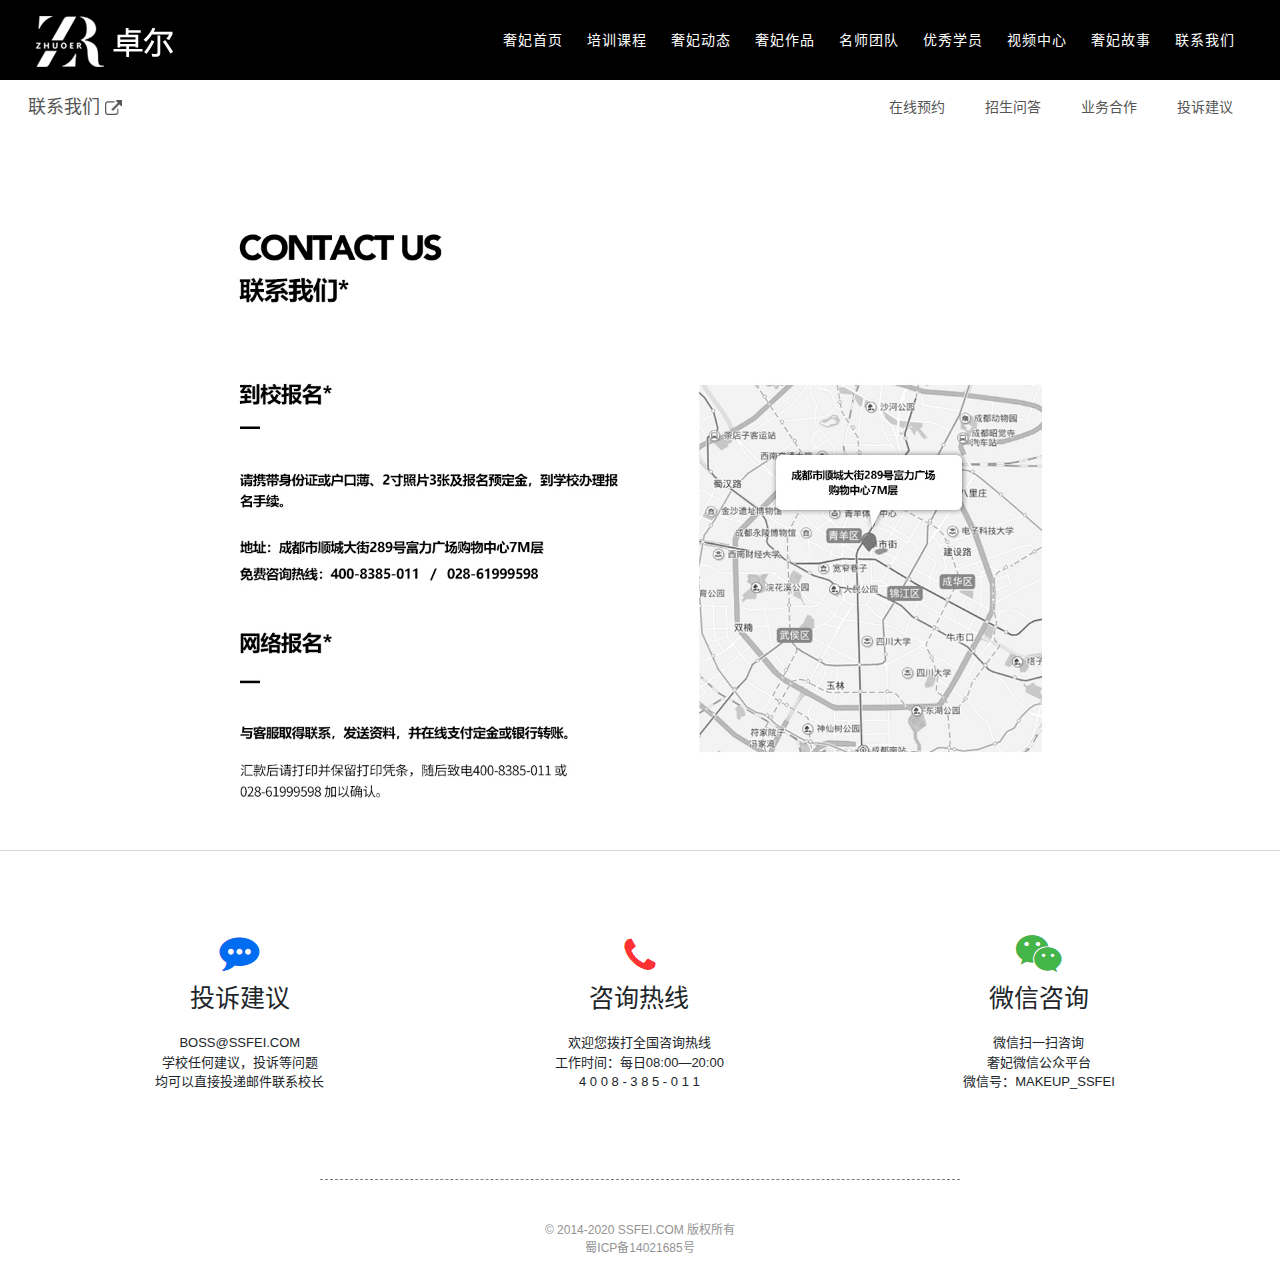
<file: contact.html>
<!DOCTYPE html>
<html lang="zh-CN">
<head>
    <meta charset="utf-8">
    <meta http-equiv="X-UA-Compatible" content="IE=edge">
    <meta name="viewport" content="width=device-width, initial-scale=1">
    <title>联系我们 - 奢妃化妆学校</title>
    <!--[if lt IE 9]>
    <script src="//cdn.bootcss.com/html5shiv/3.7.2/html5shiv.min.js"></script>
    <script src="//cdn.bootcss.com/respond.js/1.4.2/respond.min.js"></script>
    <![endif]-->
    <link rel="stylesheet" type="text/css" href="skins/ssfei/css/bootstrap.css" />
    <link rel="stylesheet" type="text/css" href="skins/ssfei/css/bj.css" />
    <script src="skins/ssfei/js/jquery.min.js"></script>
    <script src="skins/ssfei/js1/jquery-ui.min1.8.js"></script>
</head>
<body>
<div class="index_all_video"></div>
<div class="header" id="header" style="width: 100%;position: fixed;top: 0;z-index: 901;">
    <div class="container">
        <nav class="navbar navbar-expand-sm bg-dark navbar-dark header_cz"> <a class="navbar-brand" href="https://www.ssfei.com/" title="成都化妆学校"><img src="skins/ssfei/images/logo.png" alt="成都化妆学校奢妃LOGO"/></a>
            <div class="collapse navbar-collapse" id="collapsibleNavbar">
                <ul class="navbar-nav">
                    <li class="nav-item"><a class="nav-link" href="https://www.ssfei.com/" title="成都化妆学校奢妃首页">奢妃首页</a> </li>
                    <li class="nav-item"><a class="nav-link" href="https://www.ssfei.com/?p=1" title="成都化妆学校培训课程">培训课程</a> </li>
                    <li class="nav-item"><a class="nav-link" href="https://www.ssfei.com/?p=10" title="成都化妆学校奢妃动态">奢妃动态</a> </li>
                    <li class="nav-item"><a class="nav-link" href="https://www.ssfei.com/?p=8" title="成都化妆学校奢妃作品">奢妃作品</a> </li>
                    <li class="nav-item"><a class="nav-link" href="https://www.ssfei.com/?p=5" title="成都化妆学校名师团队">名师团队</a> </li>
                    <li class="nav-item"><a class="nav-link" href="https://www.ssfei.com/?p=12" title="成都化妆学校优秀学员">优秀学员</a> </li>
                    <li class="nav-item"><a class="nav-link" href="https://www.ssfei.com/?p=87" title="成都化妆学校视频中心">视频中心</a> </li>
                    <li class="nav-item"><a class="nav-link" href="https://www.ssfei.com/?p=4" title="成都化妆学校奢妃故事">奢妃故事</a> </li>
                    <li class="nav-item"><a class="nav-link" href="https://www.ssfei.com/?p=6" title="成都化妆学校联系我们">联系我们</a> </li>
                </ul>
            </div>
        </nav>
    </div>
</div>
<div class="nav-wrap cl">
    <h2 class="navh2"><a href="https://www.ssfei.com/?p=6" title="联系奢妃化妆学校">联系我们&nbsp;<i class="fa fa-external-link" aria-hidden="true"><img src="skins/ssfei/images/dlo.png" /></i></a></h2>
    <ul id="nav">
        <li><a href="https://eco-api.meiqia.com/dist/standalone.html?eid=10907" class="cur" target="_blank" rel="nofollow">在线预约</a></li><li><a href="https://www.ssfei.com/?p=20">招生问答</a></li><li><a href="https://www.ssfei.com/?p=21">业务合作</a></li><li><a href="https://www.ssfei.com/?p=19">投诉建议</a></li>
    </ul>
</div>
<div id="a1" class="cl2"><p>
    <img src="skins/ssfei/images/contact.jpg" alt="" />
</p></div>
<div class="container-fluid" style="clear: both;">
    <hr class="ft_hr1" />
    <div id="footmain" class="wp">
        <div class="footmainte cl">
            <div class="footmainbox">
                <h5> <i class="faa fa-phone" aria-hidden="true"><img src="skins/ssfei/images/zixun1.png" width="47" height="38" alt="成都化妆学校奢妃投诉建议"></i>投诉建议</h5>
                <p>BOSS@SSFEI.COM<br>
                    学校任何建议，投诉等问题<br>
                    均可以直接投递邮件联系校长</p>
            </div>
            <div class="footmainbox">
                <h5><i class="faa fa-phone" aria-hidden="true"><img src="skins/ssfei/images/zixun2.png" width="47" height="38" alt="成都化妆学校奢妃咨询热线"></i>咨询热线</h5>
                <p>欢迎您拨打全国咨询热线<br>
                    工作时间：每日08:00—20:00<br>
                    4 0 0 8 - 3 8 5 - 0 1 1</p>
            </div>
            <div class="footmainbox">
                <h5><i class="faa fa-weixin" aria-hidden="true"><img src="skins/ssfei/images/zixun3.png" width="47" height="38" alt="成都化妆学校奢妃微信咨询"></i>微信咨询</h5>
                <p>微信扫一扫咨询<br>
                    奢妃微信公众平台<br>
                    微信号：MAKEUP_SSFEI<br>
                </p>
            </div>
        </div>
    </div>
    <div>
        <div class="footer-nav-xx"></div>

        <div style="width:300px;margin:0 auto; padding:20px 0; font-size:12px; text-align:center;color:#939393;"> © 2014-2020 SSFEI.COM 版权所有<br/>
            蜀ICP备14021685号<br/>
        </div>
    </div>
</div>
</body>
</html><!--本网站由奢妃网络部团队建设 https://www.ssfei.com-->
</file>
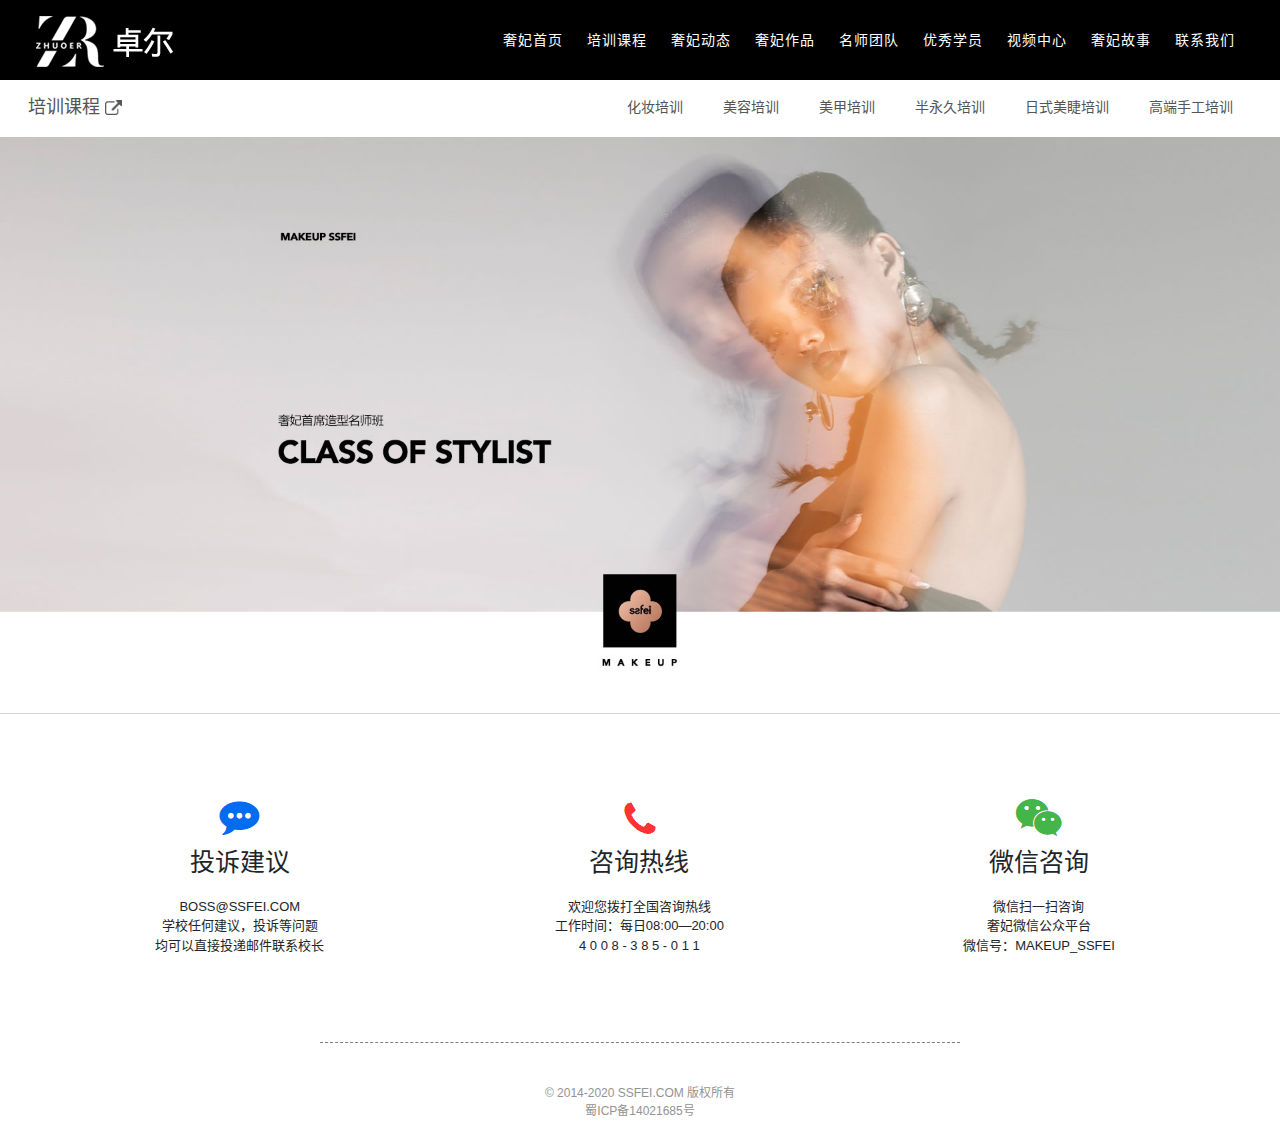
<file: kcview.html>
<!DOCTYPE html>
<html lang="zh-CN">
<head>
    <meta charset="utf-8">
    <meta http-equiv="X-UA-Compatible" content="IE=edge">
    <meta name="viewport" content="width=device-width, initial-scale=1">
    <title>奢妃首席造型名师班 - 培训课程 - 奢妃化妆学校</title>
    <!--[if lt IE 9]>
    <script src="//cdn.bootcss.com/html5shiv/3.7.2/html5shiv.min.js"></script>
    <script src="//cdn.bootcss.com/respond.js/1.4.2/respond.min.js"></script>
    <![endif]-->
    <link rel="stylesheet" type="text/css" href="skins/ssfei/css/bootstrap.css" />
    <link rel="stylesheet" type="text/css" href="skins/ssfei/css/bj.css" />
    <script src="skins/ssfei/js/jquery.min.js"></script>
    <script src="skins/ssfei/js/jquery.slide.js"></script>
    <script src="skins/ssfei/js1/jquery-ui.min1.8.js"></script>
    <script src="skins/ssfei/js/swiper.min.js"></script>
</head>
<body>
<div class="index_all_video"></div>
<div class="header" id="header" style="width: 100%;position: fixed;top: 0;z-index: 901;">
    <div class="container">
        <nav class="navbar navbar-expand-sm bg-dark navbar-dark header_cz"> <a class="navbar-brand" href="https://www.ssfei.com/" title="成都化妆学校"><img src="skins/ssfei/images/logo.png" alt="成都化妆学校奢妃LOGO"/></a>
            <div class="collapse navbar-collapse" id="collapsibleNavbar">
                <ul class="navbar-nav">
                    <li class="nav-item"><a class="nav-link" href="https://www.ssfei.com/" title="成都化妆学校奢妃首页">奢妃首页</a> </li>
                    <li class="nav-item"><a class="nav-link" href="https://www.ssfei.com/?p=1" title="成都化妆学校培训课程">培训课程</a> </li>
                    <li class="nav-item"><a class="nav-link" href="https://www.ssfei.com/?p=10" title="成都化妆学校奢妃动态">奢妃动态</a> </li>
                    <li class="nav-item"><a class="nav-link" href="https://www.ssfei.com/?p=8" title="成都化妆学校奢妃作品">奢妃作品</a> </li>
                    <li class="nav-item"><a class="nav-link" href="https://www.ssfei.com/?p=5" title="成都化妆学校名师团队">名师团队</a> </li>
                    <li class="nav-item"><a class="nav-link" href="https://www.ssfei.com/?p=12" title="成都化妆学校优秀学员">优秀学员</a> </li>
                    <li class="nav-item"><a class="nav-link" href="https://www.ssfei.com/?p=87" title="成都化妆学校视频中心">视频中心</a> </li>
                    <li class="nav-item"><a class="nav-link" href="https://www.ssfei.com/?p=4" title="成都化妆学校奢妃故事">奢妃故事</a> </li>
                    <li class="nav-item"><a class="nav-link" href="https://www.ssfei.com/?p=6" title="成都化妆学校联系我们">联系我们</a> </li>
                </ul>
            </div>
        </nav>
    </div>
</div>
<div class="nav-wrap cl">
    <h2 class="navh2"><a href="https://www.ssfei.com/?p=1" title="成都化妆学校奢妃培训课程">培训课程&nbsp;<i class="fa fa-external-link" aria-hidden="true"><img src="skins/ssfei/images/dlo.png" /></i></a></h2>
    <ul id="nav">
        <li><a href="https://www.ssfei.com/?p=1&a=view&r=24" class="cur">化妆培训</a></li><li><a href="https://www.ssfei.com/?p=1&a=view&r=1408">美容培训</a></li><li><a href="https://www.ssfei.com/?p=1&a=view&r=29">美甲培训</a></li><li><a href="https://www.ssfei.com/?p=1&a=view&r=136">半永久培训</a></li><li><a href="https://www.ssfei.com/?p=1&a=view&r=548" target="_blank">日式美睫培训</a></li><li><a href="https://www.ssfei.com/?p=1&a=view&r=170" target="_blank">高端手工培训</a></li>
    </ul>
</div>
<div id="a1" class="cl2">
    <img src="skins/ssfei/images/20200513001143_90005.jpg" alt="奢妃首席造型名师班" />
</div>



<div class="container-fluid" style="clear: both;">
    <hr class="ft_hr1" />
    <div id="footmain" class="wp">
        <div class="footmainte cl">
            <div class="footmainbox">
                <h5> <i class="faa fa-phone" aria-hidden="true"><img src="skins/ssfei/images/zixun1.png" width="47" height="38" alt="成都化妆学校奢妃投诉建议"></i>投诉建议</h5>
                <p>BOSS@SSFEI.COM<br>
                    学校任何建议，投诉等问题<br>
                    均可以直接投递邮件联系校长</p>
            </div>
            <div class="footmainbox">
                <h5><i class="faa fa-phone" aria-hidden="true"><img src="skins/ssfei/images/zixun2.png" width="47" height="38" alt="成都化妆学校奢妃咨询热线"></i>咨询热线</h5>
                <p>欢迎您拨打全国咨询热线<br>
                    工作时间：每日08:00—20:00<br>
                    4 0 0 8 - 3 8 5 - 0 1 1</p>
            </div>
            <div class="footmainbox">
                <h5><i class="faa fa-weixin" aria-hidden="true"><img src="skins/ssfei/images/zixun3.png" width="47" height="38" alt="成都化妆学校奢妃微信咨询"></i>微信咨询</h5>
                <p>微信扫一扫咨询<br>
                    奢妃微信公众平台<br>
                    微信号：MAKEUP_SSFEI<br>
                </p>
            </div>
        </div>
    </div>
    <div>
        <div class="footer-nav-xx"></div>

        <div style="width:300px;margin:0 auto; padding:20px 0; font-size:12px; text-align:center;color:#939393;"> © 2014-2020 SSFEI.COM 版权所有<br/>
            蜀ICP备14021685号<br/>
        </div>
    </div>
</div>
</body>
</html><!--本网站由奢妃网络部团队建设 https://www.ssfei.com-->
</file>
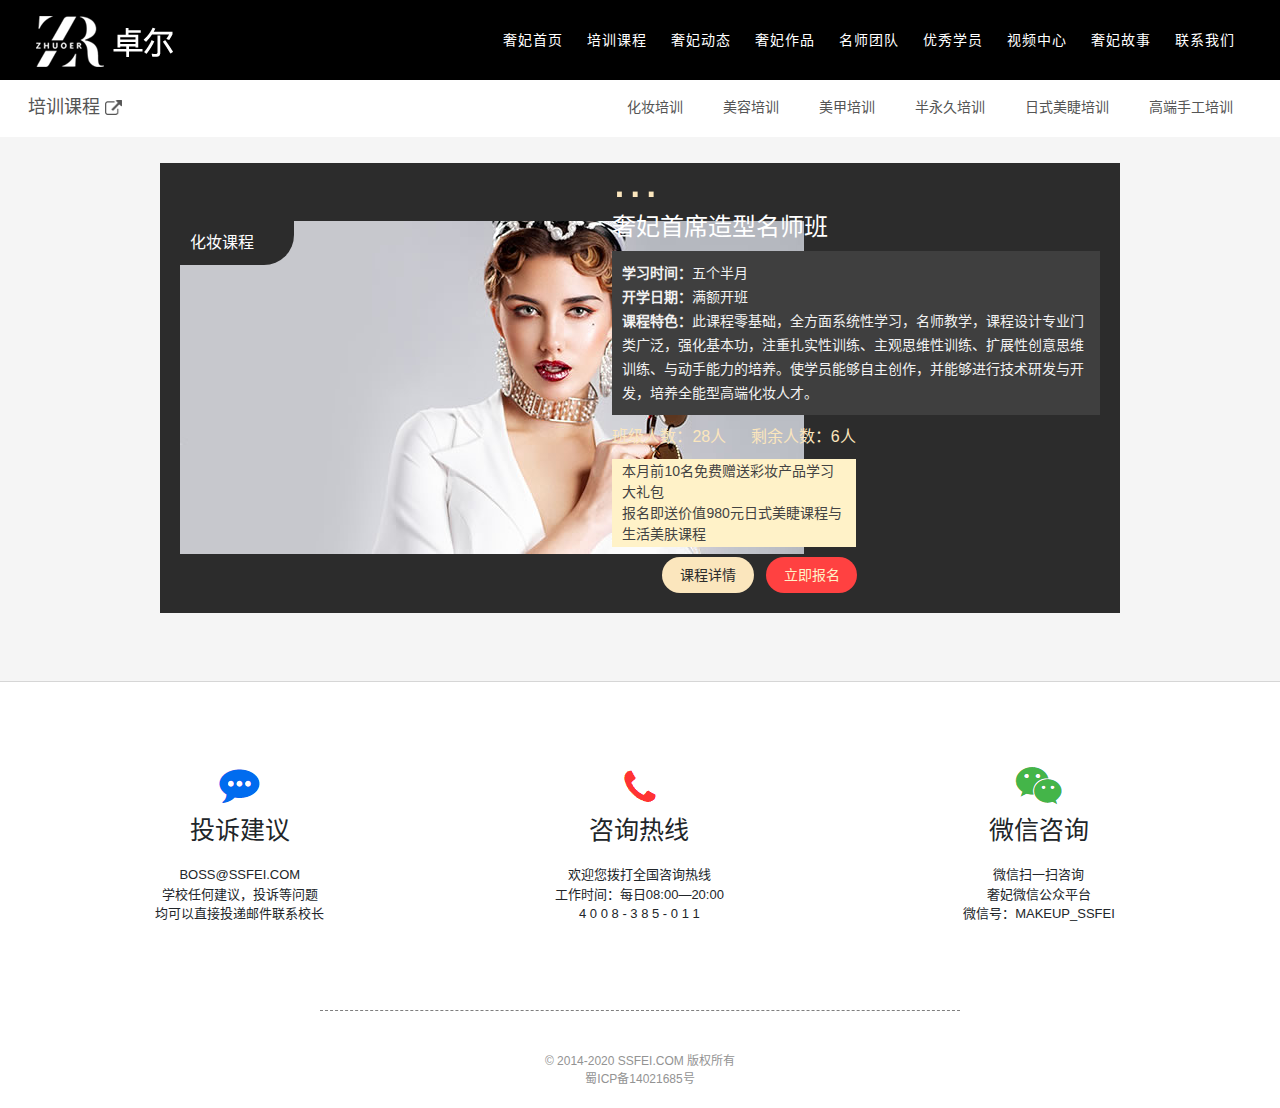
<file: kecheng.html>
<!DOCTYPE html>
<html lang="zh-CN">
<head>
    <meta charset="utf-8">
    <meta http-equiv="X-UA-Compatible" content="IE=edge">
    <meta name="viewport" content="width=device-width, initial-scale=1">
    <title>培训课程 - 奢妃化妆学校</title>
    <!--[if lt IE 9]>
    <script src="//cdn.bootcss.com/html5shiv/3.7.2/html5shiv.min.js"></script>
    <script src="//cdn.bootcss.com/respond.js/1.4.2/respond.min.js"></script>
    <![endif]-->
    <link rel="stylesheet" type="text/css" href="skins/ssfei/css/bootstrap.css" />
    <link rel="stylesheet" type="text/css" href="skins/ssfei/css/bj.css" />
    <script src="skins/ssfei/js/jquery.min.js"></script>
    <script src="skins/ssfei/js/jquery.slide.js"></script>
    <script src="skins/ssfei/js1/jquery-ui.min1.8.js"></script>
    <script src="skins/ssfei/js/swiper.min.js"></script>
</head>
<body>
<div class="index_all_video"></div>
<div class="header" id="header" style="width: 100%;position: fixed;top: 0;z-index: 901;">
    <div class="container">
        <nav class="navbar navbar-expand-sm bg-dark navbar-dark header_cz"> <a class="navbar-brand" href="https://www.ssfei.com/" title="成都化妆学校"><img src="skins/ssfei/images/logo.png" alt="成都化妆学校奢妃LOGO"/></a>
            <div class="collapse navbar-collapse" id="collapsibleNavbar">
                <ul class="navbar-nav">
                    <li class="nav-item"><a class="nav-link" href="https://www.ssfei.com/" title="成都化妆学校奢妃首页">奢妃首页</a> </li>
                    <li class="nav-item"><a class="nav-link" href="https://www.ssfei.com/?p=1" title="成都化妆学校培训课程">培训课程</a> </li>
                    <li class="nav-item"><a class="nav-link" href="https://www.ssfei.com/?p=10" title="成都化妆学校奢妃动态">奢妃动态</a> </li>
                    <li class="nav-item"><a class="nav-link" href="https://www.ssfei.com/?p=8" title="成都化妆学校奢妃作品">奢妃作品</a> </li>
                    <li class="nav-item"><a class="nav-link" href="https://www.ssfei.com/?p=5" title="成都化妆学校名师团队">名师团队</a> </li>
                    <li class="nav-item"><a class="nav-link" href="https://www.ssfei.com/?p=12" title="成都化妆学校优秀学员">优秀学员</a> </li>
                    <li class="nav-item"><a class="nav-link" href="https://www.ssfei.com/?p=87" title="成都化妆学校视频中心">视频中心</a> </li>
                    <li class="nav-item"><a class="nav-link" href="https://www.ssfei.com/?p=4" title="成都化妆学校奢妃故事">奢妃故事</a> </li>
                    <li class="nav-item"><a class="nav-link" href="https://www.ssfei.com/?p=6" title="成都化妆学校联系我们">联系我们</a> </li>
                </ul>
            </div>
        </nav>
    </div>
</div>
<div class="nav-wrap cl">
    <h2 class="navh2"><a href="https://www.ssfei.com/?p=1" title="成都化妆学校奢妃培训课程">培训课程&nbsp;<i class="fa fa-external-link" aria-hidden="true"><img src="skins/ssfei/images/dlo.png" /></i></a></h2>
    <ul id="nav">
        <li><a href="https://www.ssfei.com/?p=1&a=view&r=24" class="cur">化妆培训</a></li><li><a href="https://www.ssfei.com/?p=1&a=view&r=1408">美容培训</a></li><li><a href="https://www.ssfei.com/?p=1&a=view&r=29">美甲培训</a></li><li><a href="https://www.ssfei.com/?p=1&a=view&r=136">半永久培训</a></li><li><a href="https://www.ssfei.com/?p=1&a=view&r=548" target="_blank">日式美睫培训</a></li><li><a href="https://www.ssfei.com/?p=1&a=view&r=170" target="_blank">高端手工培训</a></li>
    </ul>
</div>
<div class="wp100 bgea">
    <ul class="course containerr f0">
        <li onclick="window.open('https://www.ssfei.com/?p=1&a=view&r=24')">
            <div class="course-img"> <img src="skins/ssfei/kcimg/1.jpg" alt="奢妃首席造型名师班"> <span>化妆课程</span> </div>
            <div class="course-detail">
                <h4>奢妃首席造型名师班</h4>
                <p> <span>学习时间：</span>五个半月<br>
                    <span>开学日期：</span>满额开班<br>
                    <span>课程特色：</span>此课程零基础，全方面系统性学习，名师教学，课程设计专业门类广泛，强化基本功，注重扎实性训练、主观思维性训练、扩展性创意思维训练、与动手能力的培养。使学员能够自主创作，并能够进行技术研发与开发，培养全能型高端化妆人才。</p>
                <section> <del> 班级人数：28人 </del> <em>剩余人数：6人</em>
                    <p>本月前10名免费赠送彩妆产品学习大礼包<br>报名即送价值980元日式美睫课程与生活美肤课程</p>
                </section>
                <div class="course-link"> <a href="https://www.ssfei.com/?p=1&a=view&r=24" title="成都化妆学校奢妃首席造型名师班">课程详情</a> <a class="kefu" href="https://eco-api.meiqia.com/dist/standalone.html?eid=10907" target="_blank" rel="nofollow">立即报名</a> </div>
            </div>
        </li>

</ul>
</div><div class="container-fluid" style="clear: both;">
    <hr class="ft_hr1" />
    <div id="footmain" class="wp">
        <div class="footmainte cl">
            <div class="footmainbox">
                <h5> <i class="faa fa-phone" aria-hidden="true"><img src="skins/ssfei/images/zixun1.png" width="47" height="38" alt="成都化妆学校奢妃投诉建议"></i>投诉建议</h5>
                <p>BOSS@SSFEI.COM<br>
                    学校任何建议，投诉等问题<br>
                    均可以直接投递邮件联系校长</p>
            </div>
            <div class="footmainbox">
                <h5><i class="faa fa-phone" aria-hidden="true"><img src="skins/ssfei/images/zixun2.png" width="47" height="38" alt="成都化妆学校奢妃咨询热线"></i>咨询热线</h5>
                <p>欢迎您拨打全国咨询热线<br>
                    工作时间：每日08:00—20:00<br>
                    4 0 0 8 - 3 8 5 - 0 1 1</p>
            </div>
            <div class="footmainbox">
                <h5><i class="faa fa-weixin" aria-hidden="true"><img src="skins/ssfei/images/zixun3.png" width="47" height="38" alt="成都化妆学校奢妃微信咨询"></i>微信咨询</h5>
                <p>微信扫一扫咨询<br>
                    奢妃微信公众平台<br>
                    微信号：MAKEUP_SSFEI<br>
                </p>
            </div>
        </div>
    </div>
    <div>
        <div class="footer-nav-xx"></div>

        <div style="width:300px;margin:0 auto; padding:20px 0; font-size:12px; text-align:center;color:#939393;"> © 2014-2020 SSFEI.COM 版权所有<br/>
            蜀ICP备14021685号<br/>
            </div>
    </div>
</div>


</body>
</html><!--本网站由奢妃网络部团队建设 https://www.ssfei.com-->
</file>
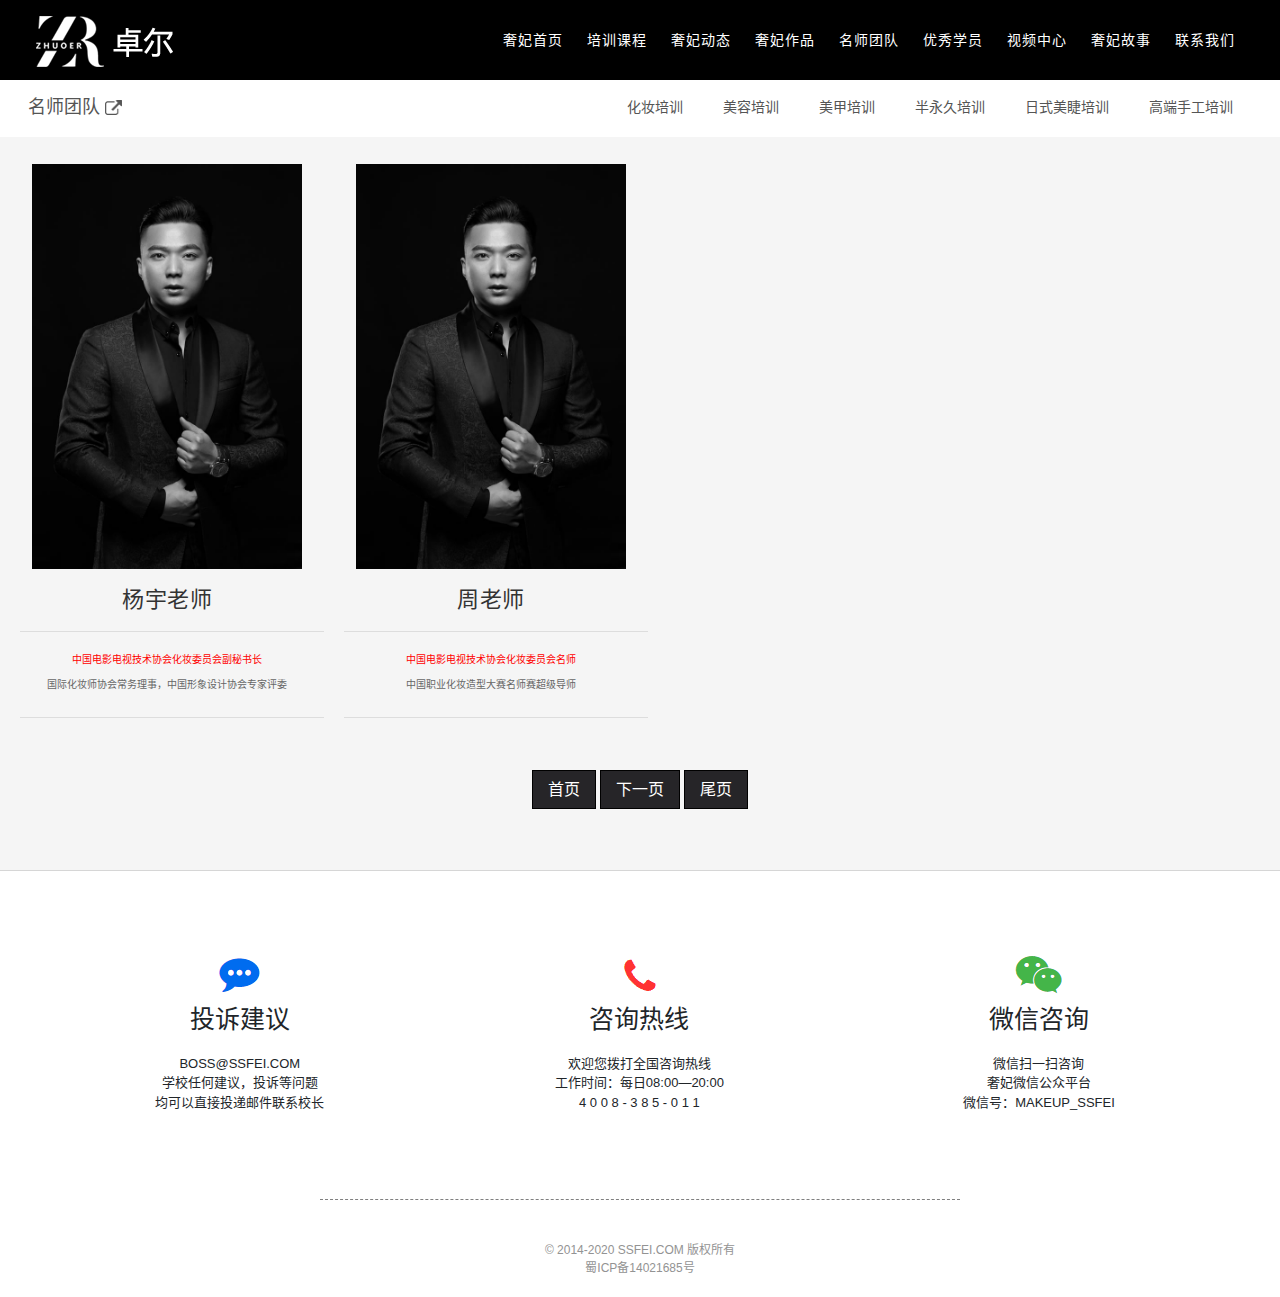
<file: team.html>
<!DOCTYPE html>
<html lang="zh-CN">
<head>
    <meta charset="utf-8">
    <meta http-equiv="X-UA-Compatible" content="IE=edge">
    <meta name="viewport" content="width=device-width, initial-scale=1">
    <title>名师团队 - 奢妃化妆学校</title>
    <!--[if lt IE 9]>
    <script src="//cdn.bootcss.com/html5shiv/3.7.2/html5shiv.min.js"></script>
    <script src="//cdn.bootcss.com/respond.js/1.4.2/respond.min.js"></script>
    <![endif]-->
    <link rel="stylesheet" type="text/css" href="skins/ssfei/css/bootstrap.css" />
    <link rel="stylesheet" type="text/css" href="skins/ssfei/css/bj.css" />
    <script src="skins/ssfei/js/jquery.min.js"></script>
    <script src="skins/ssfei/js1/jquery-ui.min1.8.js"></script>
</head>
<body>
<div class="index_all_video"></div>
<div class="header" id="header" style="width: 100%;position: fixed;top: 0;z-index: 901;">
    <div class="container">
        <nav class="navbar navbar-expand-sm bg-dark navbar-dark header_cz"> <a class="navbar-brand" href="https://www.ssfei.com/" title="成都化妆学校"><img src="skins/ssfei/images/logo.png" alt="成都化妆学校奢妃LOGO"/></a>
            <div class="collapse navbar-collapse" id="collapsibleNavbar">
                <ul class="navbar-nav">
                    <li class="nav-item"><a class="nav-link" href="https://www.ssfei.com/" title="成都化妆学校奢妃首页">奢妃首页</a> </li>
                    <li class="nav-item"><a class="nav-link" href="https://www.ssfei.com/?p=1" title="成都化妆学校培训课程">培训课程</a> </li>
                    <li class="nav-item"><a class="nav-link" href="https://www.ssfei.com/?p=10" title="成都化妆学校奢妃动态">奢妃动态</a> </li>
                    <li class="nav-item"><a class="nav-link" href="https://www.ssfei.com/?p=8" title="成都化妆学校奢妃作品">奢妃作品</a> </li>
                    <li class="nav-item"><a class="nav-link" href="https://www.ssfei.com/?p=5" title="成都化妆学校名师团队">名师团队</a> </li>
                    <li class="nav-item"><a class="nav-link" href="https://www.ssfei.com/?p=12" title="成都化妆学校优秀学员">优秀学员</a> </li>
                    <li class="nav-item"><a class="nav-link" href="https://www.ssfei.com/?p=87" title="成都化妆学校视频中心">视频中心</a> </li>
                    <li class="nav-item"><a class="nav-link" href="https://www.ssfei.com/?p=4" title="成都化妆学校奢妃故事">奢妃故事</a> </li>
                    <li class="nav-item"><a class="nav-link" href="https://www.ssfei.com/?p=6" title="成都化妆学校联系我们">联系我们</a> </li>
                </ul>
            </div>
        </nav>
    </div>
</div>
<div class="nav-wrap cl">
    <h2 class="navh2"><a href="https://www.ssfei.com/?p=37">名师团队&nbsp;<i class="fa fa-external-link" aria-hidden="true"><img src="skins/ssfei/images/dlo.png" /></i></a></h2>
    <ul id="nav">
        <li><a href="https://www.ssfei.com/?p=1&a=view&r=24" class="cur">化妆培训</a></li><li><a href="https://www.ssfei.com/?p=1&a=view&r=1408">美容培训</a></li><li><a href="https://www.ssfei.com/?p=1&a=view&r=29">美甲培训</a></li><li><a href="https://www.ssfei.com/?p=1&a=view&r=136">半永久培训</a></li><li><a href="https://www.ssfei.com/?p=1&a=view&r=548" target="_blank">日式美睫培训</a></li><li><a href="https://www.ssfei.com/?p=1&a=view&r=170" target="_blank">高端手工培训</a></li>
    </ul>
</div>
<div class="wp100 bgea pb30">
    <div class="hengqie">
        <ul class="carousel2">
            <li>
                <div class="team-member"><a href="/?p=5&a=view&r=14" title="成都化妆学校杨宇老师" target="_blank"><img alt="成都化妆师杨宇老师" src="skins/ssfei/images/team.jpg" />
                    <h4 class="light">杨宇老师</h4>
                </a>
                    <p class="description"><a href="http://www.csmpte.com/2014/08/09/ARTI1407541859623960.shtml" target="_blank" title="中国电影电视技术协会化妆委员会副秘书长" rel="nofollow">中国电影电视技术协会化妆委员会副秘书长</a><br />
                        国际化妆师协会常务理事，中国形象设计协会专家评委</p>
                </div>
            </li>
            <li>
                <div class="team-member"><a href="/?p=5&a=view&r=15" title="成都化妆学校周老师" target="_blank"><img alt="成都化妆师周老师" src="skins/ssfei/images/team.jpg" />
                    <h4 class="light">周老师</h4>
                </a>
                    <p class="description"><a href="http://www.csmpte.com/2016/11/11/ARTI1478795820427833.shtml" target="_blank" title="中国电影电视技术协会化妆委员会副秘书长" rel="nofollow">中国电影电视技术协会化妆委员会名师</a><br />
                        中国职业化妆造型大赛名师赛超级导师</p>
                </div>
            </li>
        </ul>
    </div>
    <div class="clear"></div>
    <div class="pages cl">
        <a class="a1" href="./?p=5&mdtp=1">首页</a> <a class="a1" href="./?p=5&mdtp=2">下一页</a> <a class="a1" href="./?p=5&mdtp=2">尾页</a> </div>

</div>
<div class="container-fluid" style="clear: both;">
    <hr class="ft_hr1" />
    <div id="footmain" class="wp">
        <div class="footmainte cl">
            <div class="footmainbox">
                <h5> <i class="faa fa-phone" aria-hidden="true"><img src="skins/ssfei/images/zixun1.png" width="47" height="38" alt="成都化妆学校奢妃投诉建议"></i>投诉建议</h5>
                <p>BOSS@SSFEI.COM<br>
                    学校任何建议，投诉等问题<br>
                    均可以直接投递邮件联系校长</p>
            </div>
            <div class="footmainbox">
                <h5><i class="faa fa-phone" aria-hidden="true"><img src="skins/ssfei/images/zixun2.png" width="47" height="38" alt="成都化妆学校奢妃咨询热线"></i>咨询热线</h5>
                <p>欢迎您拨打全国咨询热线<br>
                    工作时间：每日08:00—20:00<br>
                    4 0 0 8 - 3 8 5 - 0 1 1</p>
            </div>
            <div class="footmainbox">
                <h5><i class="faa fa-weixin" aria-hidden="true"><img src="skins/ssfei/images/zixun3.png" width="47" height="38" alt="成都化妆学校奢妃微信咨询"></i>微信咨询</h5>
                <p>微信扫一扫咨询<br>
                    奢妃微信公众平台<br>
                    微信号：MAKEUP_SSFEI<br>
                </p>
            </div>
        </div>
    </div>
    <div>
        <div class="footer-nav-xx"></div>

        <div style="width:300px;margin:0 auto; padding:20px 0; font-size:12px; text-align:center;color:#939393;"> © 2014-2020 SSFEI.COM 版权所有<br/>
            蜀ICP备14021685号<br/>
        </div>
    </div>
</div>

</body>
</html><!--本网站由奢妃网络部团队建设 https://www.ssfei.com-->
</file>
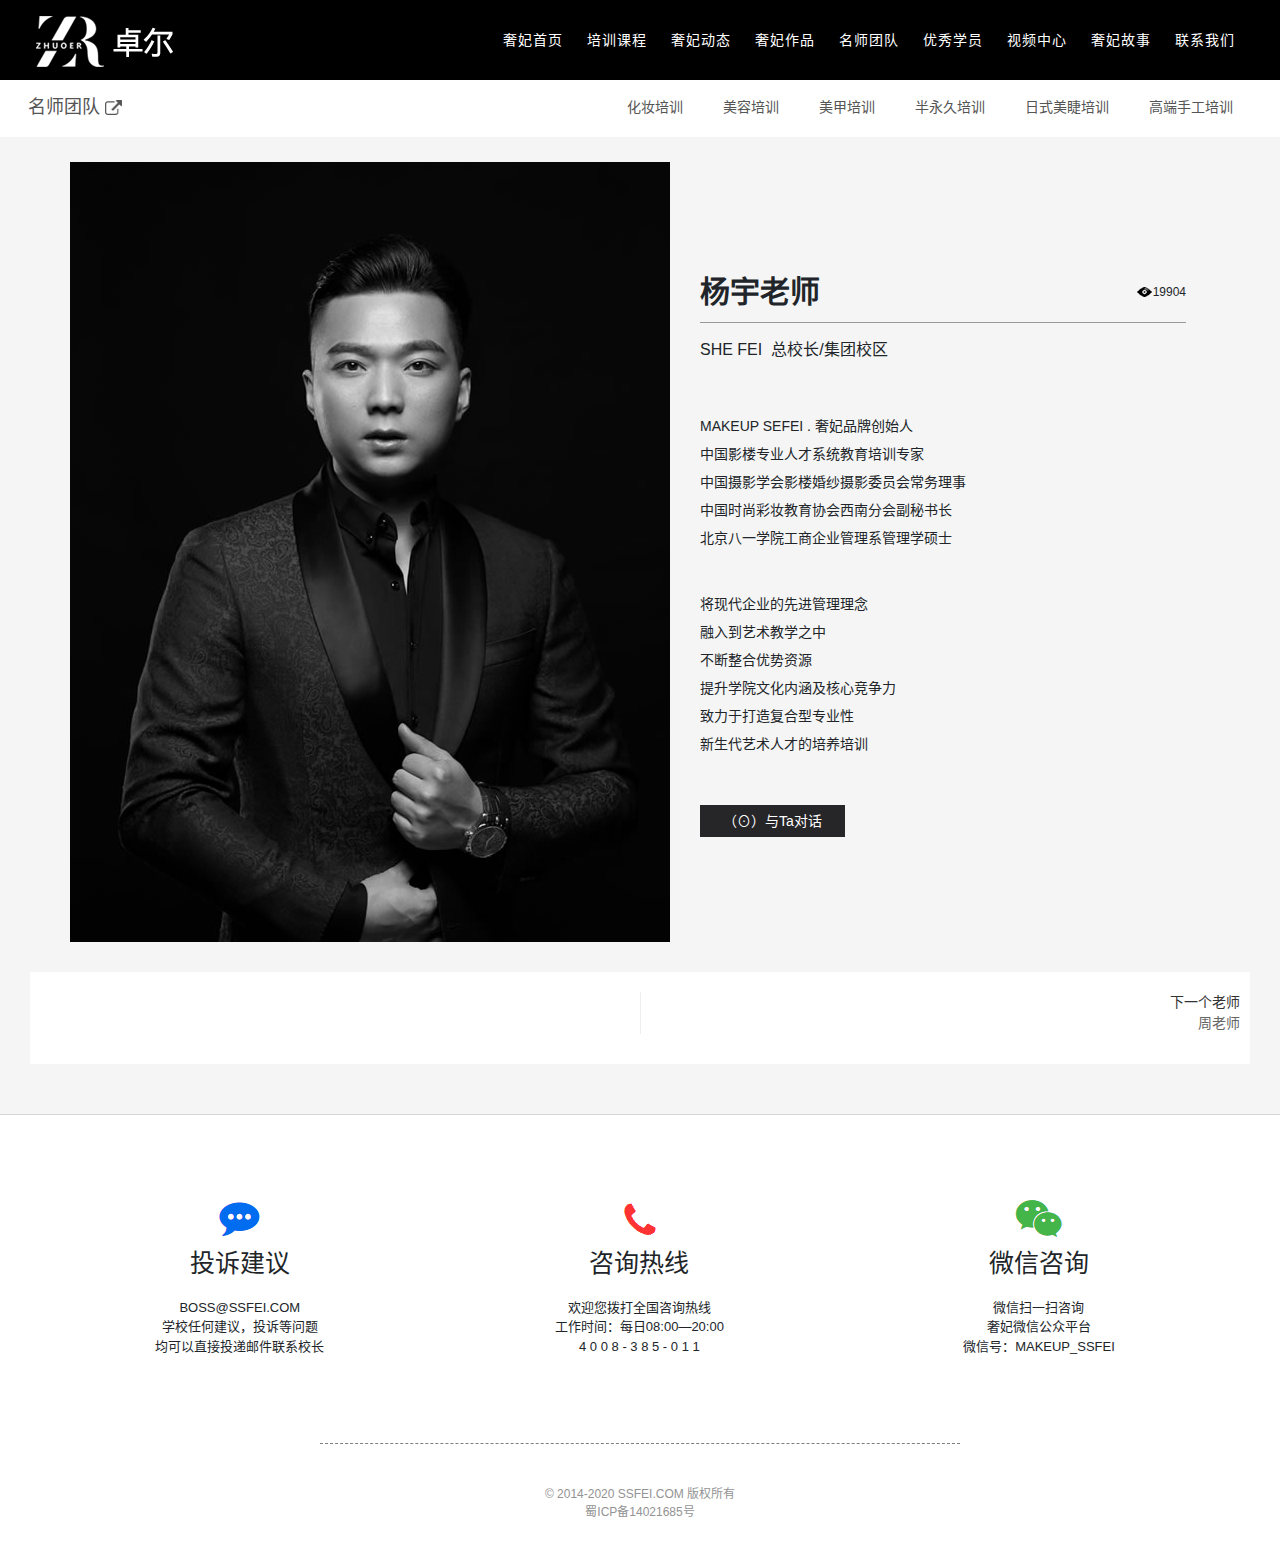
<file: teamview.html>
<!DOCTYPE html>
<html lang="zh-CN">
<head>
    <meta charset="utf-8">
    <meta http-equiv="X-UA-Compatible" content="IE=edge">
    <meta name="viewport" content="width=device-width, initial-scale=1">
    <title>杨宇老师 - 名师团队 - 奢妃化妆学校</title>
    <!--[if lt IE 9]>
    <script src="//cdn.bootcss.com/html5shiv/3.7.2/html5shiv.min.js"></script>
    <script src="//cdn.bootcss.com/respond.js/1.4.2/respond.min.js"></script>
    <![endif]-->
    <link rel="stylesheet" type="text/css" href="skins/ssfei/css/bootstrap.css" />
    <link rel="stylesheet" type="text/css" href="skins/ssfei/css/bj.css" />
    <script src="skins/ssfei/js/jquery.min.js"></script>
    <script src="skins/ssfei/js1/jquery-ui.min1.8.js"></script>
</head>
<body>
<div class="index_all_video"></div>
<div class="header" id="header" style="width: 100%;position: fixed;top: 0;z-index: 901;">
    <div class="container">
        <nav class="navbar navbar-expand-sm bg-dark navbar-dark header_cz"> <a class="navbar-brand" href="https://www.ssfei.com/" title="成都化妆学校"><img src="skins/ssfei/images/logo.png" alt="成都化妆学校奢妃LOGO"/></a>
            <div class="collapse navbar-collapse" id="collapsibleNavbar">
                <ul class="navbar-nav">
                    <li class="nav-item"><a class="nav-link" href="https://www.ssfei.com/" title="成都化妆学校奢妃首页">奢妃首页</a> </li>
                    <li class="nav-item"><a class="nav-link" href="https://www.ssfei.com/?p=1" title="成都化妆学校培训课程">培训课程</a> </li>
                    <li class="nav-item"><a class="nav-link" href="https://www.ssfei.com/?p=10" title="成都化妆学校奢妃动态">奢妃动态</a> </li>
                    <li class="nav-item"><a class="nav-link" href="https://www.ssfei.com/?p=8" title="成都化妆学校奢妃作品">奢妃作品</a> </li>
                    <li class="nav-item"><a class="nav-link" href="https://www.ssfei.com/?p=5" title="成都化妆学校名师团队">名师团队</a> </li>
                    <li class="nav-item"><a class="nav-link" href="https://www.ssfei.com/?p=12" title="成都化妆学校优秀学员">优秀学员</a> </li>
                    <li class="nav-item"><a class="nav-link" href="https://www.ssfei.com/?p=87" title="成都化妆学校视频中心">视频中心</a> </li>
                    <li class="nav-item"><a class="nav-link" href="https://www.ssfei.com/?p=4" title="成都化妆学校奢妃故事">奢妃故事</a> </li>
                    <li class="nav-item"><a class="nav-link" href="https://www.ssfei.com/?p=6" title="成都化妆学校联系我们">联系我们</a> </li>
                </ul>
            </div>
        </nav>
    </div>
</div>
<div class="nav-wrap cl">
    <h2 class="navh2"><a href="https://www.ssfei.com/?p=37">名师团队&nbsp;<i class="fa fa-external-link" aria-hidden="true"><img src="skins/ssfei/images/dlo.png" /></i></a></h2>
    <ul id="nav">
        <li><a href="https://www.ssfei.com/?p=1&a=view&r=24" class="cur">化妆培训</a></li><li><a href="https://www.ssfei.com/?p=1&a=view&r=1408">美容培训</a></li><li><a href="https://www.ssfei.com/?p=1&a=view&r=29">美甲培训</a></li><li><a href="https://www.ssfei.com/?p=1&a=view&r=136">半永久培训</a></li><li><a href="https://www.ssfei.com/?p=1&a=view&r=548" target="_blank">日式美睫培训</a></li><li><a href="https://www.ssfei.com/?p=1&a=view&r=170" target="_blank">高端手工培训</a></li>
    </ul>
</div>
<div class="wp100 bgea pb30">

    <div class="pb30">
        <div id="teachmain" class="wp b_b1c"> <img src="skins/ssfei/images/20200513145146171.jpg" alt="杨宇老师">
            <div id="teachtext" >
                <h1>杨宇老师        <p><i class="tbyj"><img src="skins/ssfei/images/yj.gif"></i><span id="hits">19904</span></p>
                </h1>
                <p class="teachnameb" >she fei&nbsp;&nbsp;总校长/集团校区</p>
                <div id="jp-container" class="jp-container cl2">
                    <ul>
                        <p>
	<span style="line-height:2;">MAKEUP SEFEI . 奢妃品牌创始人<br />
中国影楼专业人才系统教育培训专家<br />
中国摄影学会影楼婚纱摄影委员会常务理事<br />
中国时尚彩妆教育协会西南分会副秘书长<br />
北京八一学院工商企业管理系管理学硕士</span>
                        </p>
                        <p>
	<span style="line-height:2;"><br />
将现代企业的先进管理理念<br />
融入到艺术教学之中<br />
不断整合优势资源<br />
提升学院文化内涵及核心竞争力<br />
致力于打造复合型专业性<br />
新生代艺术人才的培养培训<br />
同时并与广告摄影、时尚媒体<br />
婚纱摄影等关联行业强强合作<br />
实现多元化、即时化的实践实战训练<br />
改变单一的培训输出模式<br />
更好的促进学员未来的事业发展<br />
带领奢妃向国际时尚艺术品牌稳步迈进<br />
以求实现价值，回馈社会。<br />
</span><span style="line-height:2;"></span>
                        </p>        </ul>
                </div>
                <a href="https://eco-api.meiqia.com/dist/standalone.html?eid=10907" class="btnx btn-dangerx" rel="nofollow" target="_blank">（⊙）与Ta对话</a> </div>
        </div>
    </div>
    <script type="text/javascript" src="skins/ssfei/js/jquery.jscrollpane.min.js"></script>
    <script type="text/javascript">
        $(function() {

            // the element we want to apply the jScrollPane
            var $el					= $('#jp-container').jScrollPane({
                        verticalGutter 	: -16
                    }),

            // the extension functions and options
                    extensionPlugin 	= {

                        extPluginOpts	: {
                            // speed for the fadeOut animation
                            mouseLeaveFadeSpeed	: 500,
                            // scrollbar fades out after hovertimeout_t milliseconds
                            hovertimeout_t		: 1000,
                            // if set to false, the scrollbar will be shown on mouseenter and hidden on mouseleave
                            // if set to true, the same will happen, but the scrollbar will be also hidden on mouseenter after "hovertimeout_t" ms
                            // also, it will be shown when we start to scroll and hidden when stopping
                            useTimeout			: false,
                            // the extension only applies for devices with width > deviceWidth
                            deviceWidth			: 980
                        },
                        hovertimeout	: null, // timeout to hide the scrollbar
                        isScrollbarHover: false,// true if the mouse is over the scrollbar
                        elementtimeout	: null,	// avoids showing the scrollbar when moving from inside the element to outside, passing over the scrollbar
                        isScrolling		: false,// true if scrolling
                        addHoverFunc	: function() {

                            // run only if the window has a width bigger than deviceWidth
                            if( $(window).width() <= this.extPluginOpts.deviceWidth ) return false;

                            var instance		= this;

                            // functions to show / hide the scrollbar
                            $.fn.jspmouseenter 	= $.fn.show;
                            $.fn.jspmouseleave 	= $.fn.fadeOut;

                            // hide the jScrollPane vertical bar
                            var $vBar			= this.getContentPane().siblings('.jspVerticalBar').hide();

                            /*
                             * mouseenter / mouseleave events on the main element
                             * also scrollstart / scrollstop - @James Padolsey : http://james.padolsey.com/javascript/special-scroll-events-for-jquery/
                             */
                            $el.bind('mouseenter.jsp',function() {

                                // show the scrollbar
                                $vBar.stop( true, true ).jspmouseenter();

                                if( !instance.extPluginOpts.useTimeout ) return false;

                                // hide the scrollbar after hovertimeout_t ms
                                clearTimeout( instance.hovertimeout );
                                instance.hovertimeout 	= setTimeout(function() {
                                    // if scrolling at the moment don't hide it
                                    if( !instance.isScrolling )
                                        $vBar.stop( true, true ).jspmouseleave( instance.extPluginOpts.mouseLeaveFadeSpeed || 0 );
                                }, instance.extPluginOpts.hovertimeout_t );


                            }).bind('mouseleave.jsp',function() {

                                // hide the scrollbar
                                if( !instance.extPluginOpts.useTimeout )
                                    $vBar.stop( true, true ).jspmouseleave( instance.extPluginOpts.mouseLeaveFadeSpeed || 0 );
                                else {
                                    clearTimeout( instance.elementtimeout );
                                    if( !instance.isScrolling )
                                        $vBar.stop( true, true ).jspmouseleave( instance.extPluginOpts.mouseLeaveFadeSpeed || 0 );
                                }

                            });

                            if( this.extPluginOpts.useTimeout ) {

                                $el.bind('scrollstart.jsp', function() {

                                    // when scrolling show the scrollbar
                                    clearTimeout( instance.hovertimeout );
                                    instance.isScrolling	= true;
                                    $vBar.stop( true, true ).jspmouseenter();

                                }).bind('scrollstop.jsp', function() {

                                    // when stop scrolling hide the scrollbar (if not hovering it at the moment)
                                    clearTimeout( instance.hovertimeout );
                                    instance.isScrolling	= false;
                                    instance.hovertimeout 	= setTimeout(function() {
                                        if( !instance.isScrollbarHover )
                                            $vBar.stop( true, true ).jspmouseleave( instance.extPluginOpts.mouseLeaveFadeSpeed || 0 );
                                    }, instance.extPluginOpts.hovertimeout_t );

                                });

                                // wrap the scrollbar
                                // we need this to be able to add the mouseenter / mouseleave events to the scrollbar
                                var $vBarWrapper	= $('<div/>').css({
                                    position	: 'absolute',
                                    left		: $vBar.css('left'),
                                    top			: $vBar.css('top'),
                                    right		: $vBar.css('right'),
                                    bottom		: $vBar.css('bottom'),
                                    width		: $vBar.width(),
                                    height		: $vBar.height()
                                }).bind('mouseenter.jsp',function() {

                                    clearTimeout( instance.hovertimeout );
                                    clearTimeout( instance.elementtimeout );

                                    instance.isScrollbarHover	= true;

                                    // show the scrollbar after 100 ms.
                                    // avoids showing the scrollbar when moving from inside the element to outside, passing over the scrollbar
                                    instance.elementtimeout	= setTimeout(function() {
                                        $vBar.stop( true, true ).jspmouseenter();
                                    }, 100 );

                                }).bind('mouseleave.jsp',function() {

                                    // hide the scrollbar after hovertimeout_t
                                    clearTimeout( instance.hovertimeout );
                                    instance.isScrollbarHover	= false;
                                    instance.hovertimeout = setTimeout(function() {
                                        // if scrolling at the moment don't hide it
                                        if( !instance.isScrolling )
                                            $vBar.stop( true, true ).jspmouseleave( instance.extPluginOpts.mouseLeaveFadeSpeed || 0 );
                                    }, instance.extPluginOpts.hovertimeout_t );

                                });

                                $vBar.wrap( $vBarWrapper );

                            }

                        }

                    },

            // the jScrollPane instance
                    jspapi 			= $el.data('jsp');

            // extend the jScollPane by merging
            $.extend( true, jspapi, extensionPlugin );
            jspapi.addHoverFunc();

        });
    </script>
    <nav class="article-navx">
        <span class="article-nav-next">下一个老师<br><a href="/?p=5&a=view&r=15" rel="next">周老师</a></span>
    </nav></div>
<div class="container-fluid" style="clear: both;">
    <hr class="ft_hr1" />
    <div id="footmain" class="wp">
        <div class="footmainte cl">
            <div class="footmainbox">
                <h5> <i class="faa fa-phone" aria-hidden="true"><img src="skins/ssfei/images/zixun1.png" width="47" height="38" alt="成都化妆学校奢妃投诉建议"></i>投诉建议</h5>
                <p>BOSS@SSFEI.COM<br>
                    学校任何建议，投诉等问题<br>
                    均可以直接投递邮件联系校长</p>
            </div>
            <div class="footmainbox">
                <h5><i class="faa fa-phone" aria-hidden="true"><img src="skins/ssfei/images/zixun2.png" width="47" height="38" alt="成都化妆学校奢妃咨询热线"></i>咨询热线</h5>
                <p>欢迎您拨打全国咨询热线<br>
                    工作时间：每日08:00—20:00<br>
                    4 0 0 8 - 3 8 5 - 0 1 1</p>
            </div>
            <div class="footmainbox">
                <h5><i class="faa fa-weixin" aria-hidden="true"><img src="skins/ssfei/images/zixun3.png" width="47" height="38" alt="成都化妆学校奢妃微信咨询"></i>微信咨询</h5>
                <p>微信扫一扫咨询<br>
                    奢妃微信公众平台<br>
                    微信号：MAKEUP_SSFEI<br>
                </p>
            </div>
        </div>
    </div>
    <div>
        <div class="footer-nav-xx"></div>

        <div style="width:300px;margin:0 auto; padding:20px 0; font-size:12px; text-align:center;color:#939393;"> © 2014-2020 SSFEI.COM 版权所有<br/>
            蜀ICP备14021685号<br/>
        </div>
    </div>
</div>
</body>
</html><!--本网站由奢妃网络部团队建设 https://www.ssfei.com-->
</file>
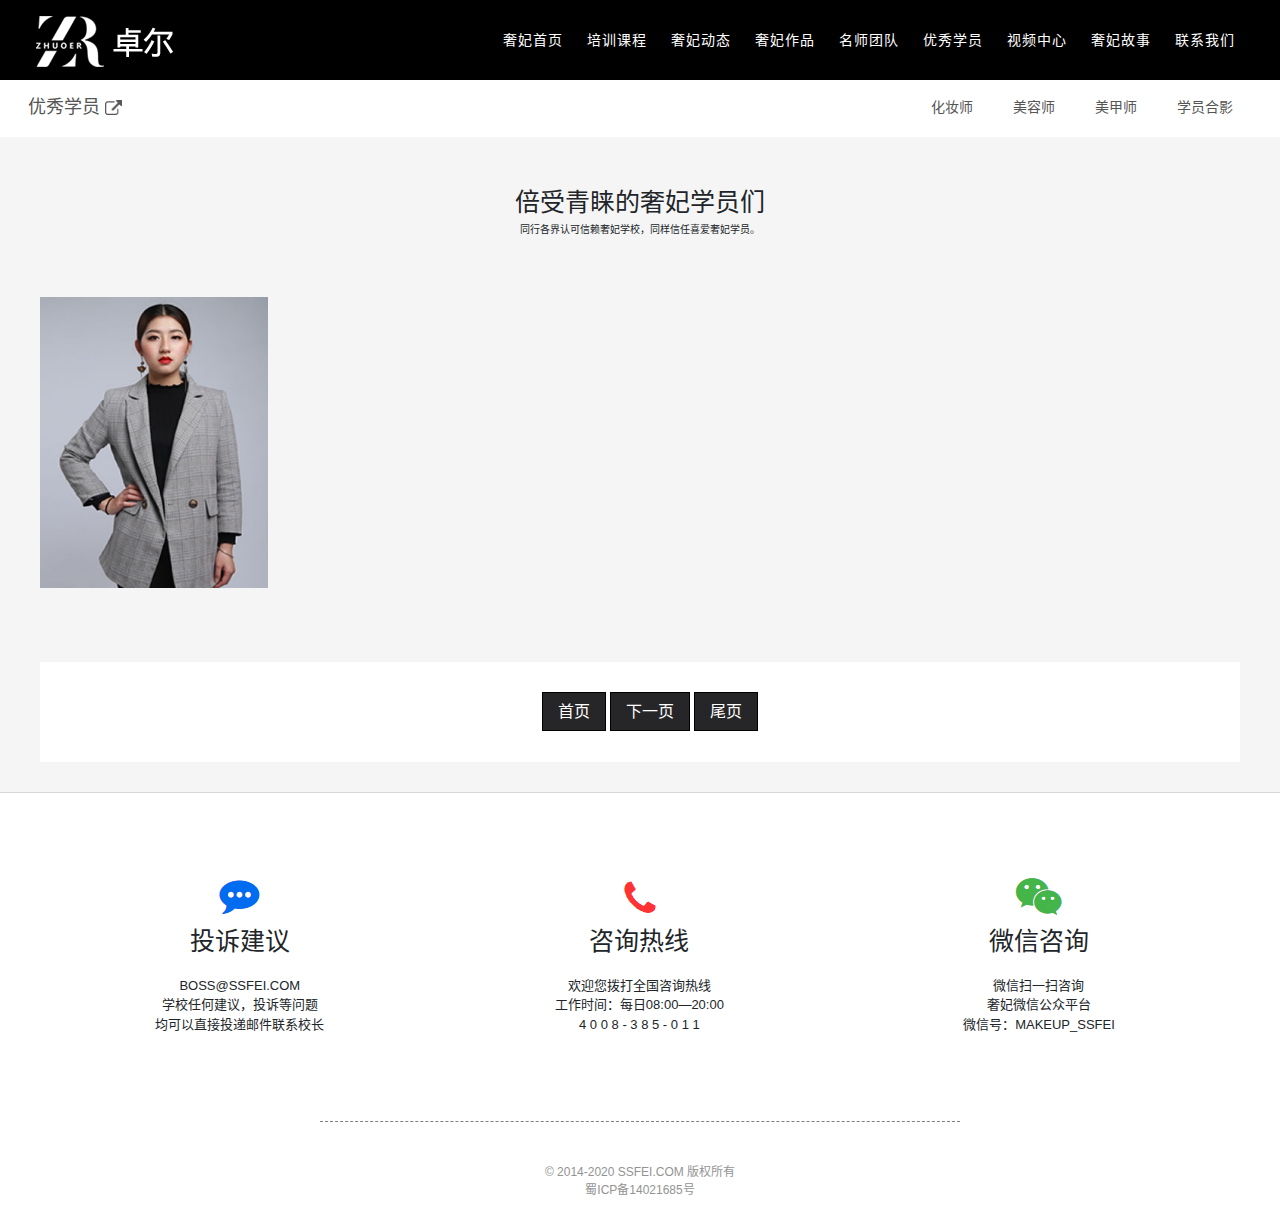
<file: xueyuan.html>
<!DOCTYPE html>
<html lang="zh-CN">
<head>
    <meta charset="utf-8">
    <meta http-equiv="X-UA-Compatible" content="IE=edge">
    <meta name="viewport" content="width=device-width, initial-scale=1">
    <title>化妆师 - 奢妃化妆学校</title>
    <link rel="stylesheet" type="text/css" href="skins/ssfei/css/bootstrap.css" />
    <link rel="stylesheet" type="text/css" href="skins/ssfei/css/bj.css" />
    <script src="skins/ssfei/js/jquery.min.js"></script>
    <script src="skins/ssfei/js1/jquery-ui.min1.8.js"></script>
</head>
<body>
<div class="index_all_video"></div>
<div class="header" id="header" style="width: 100%;position: fixed;top: 0;z-index: 901;">
    <div class="container">
        <nav class="navbar navbar-expand-sm bg-dark navbar-dark header_cz"> <a class="navbar-brand" href="https://www.ssfei.com/" title="成都化妆学校"><img src="skins/ssfei/images/logo.png" alt="成都化妆学校奢妃LOGO"/></a>
            <div class="collapse navbar-collapse" id="collapsibleNavbar">
                <ul class="navbar-nav">
                    <li class="nav-item"><a class="nav-link" href="https://www.ssfei.com/" title="成都化妆学校奢妃首页">奢妃首页</a> </li>
                    <li class="nav-item"><a class="nav-link" href="https://www.ssfei.com/?p=1" title="成都化妆学校培训课程">培训课程</a> </li>
                    <li class="nav-item"><a class="nav-link" href="https://www.ssfei.com/?p=10" title="成都化妆学校奢妃动态">奢妃动态</a> </li>
                    <li class="nav-item"><a class="nav-link" href="https://www.ssfei.com/?p=8" title="成都化妆学校奢妃作品">奢妃作品</a> </li>
                    <li class="nav-item"><a class="nav-link" href="https://www.ssfei.com/?p=5" title="成都化妆学校名师团队">名师团队</a> </li>
                    <li class="nav-item"><a class="nav-link" href="https://www.ssfei.com/?p=12" title="成都化妆学校优秀学员">优秀学员</a> </li>
                    <li class="nav-item"><a class="nav-link" href="https://www.ssfei.com/?p=87" title="成都化妆学校视频中心">视频中心</a> </li>
                    <li class="nav-item"><a class="nav-link" href="https://www.ssfei.com/?p=4" title="成都化妆学校奢妃故事">奢妃故事</a> </li>
                    <li class="nav-item"><a class="nav-link" href="https://www.ssfei.com/?p=6" title="成都化妆学校联系我们">联系我们</a> </li>
                </ul>
            </div>
        </nav>
    </div>
</div>
<div class="nav-wrap cl">
    <h2 class="navh2"><a href="https://www.ssfei.com/?p=12">优秀学员&nbsp;<i class="fa fa-external-link" aria-hidden="true"><img src="skins/ssfei/images/dlo.png" /></i></a></h2>
    <ul id="nav">
        <li><a href="https://www.ssfei.com/?p=12" class="cur" title="成都化妆学校化妆师">化妆师</a></li><li><a href="https://www.ssfei.com/?p=110" title="成都化妆学校美容师">美容师</a></li><li><a href="https://www.ssfei.com/?p=109" title="成都化妆学校美甲师">美甲师</a></li><li><a href="https://www.ssfei.com/?p=39" title="成都化妆学校学员合影">学员合影</a></li>
    </ul>
</div>
<div class="wp100 bgea pb30">
    <div class="cl wp">
        <div class="p50">
            <h1 class="f24 mb10">倍受青睐的奢妃学员们</h1>
            <p>同行各界认可信赖奢妃学校，同样信任喜爱奢妃学员。</p>
        </div>
        <div style="width:1280px;" class="cl">
            <ul class="teachul cl">
                <li class="view view-first">
                    <a href="/?p=12&a=view&r=1914" target="_blank" title="奢妃高级化妆师-陈芳"><img src="skins/ssfei/images/xueyuan.jpg" width="228" height="291" alt="奢妃高级化妆师-陈芳">
                        <div class="mask"><h5 class="maskh5">陈芳</h5><p class="maskp">高级化妆师</p></div></a>
                </li>
            </ul>
        </div>
        <div class="fx_start">
            <div class="clear"></div>
            <div class="pages cl">
                <a class="a1" href="./?p=12&mdtp=1">首页</a> <a class="a1" href="./?p=12&mdtp=2">下一页</a> <a class="a1" href="./?p=12&mdtp=2">尾页</a>     </div>
        </div>
    </div>
</div><div class="container-fluid" style="clear: both;">
    <hr class="ft_hr1" />
    <div id="footmain" class="wp">
        <div class="footmainte cl">
            <div class="footmainbox">
                <h5> <i class="faa fa-phone" aria-hidden="true"><img src="skins/ssfei/images/zixun1.png" width="47" height="38" alt="成都化妆学校奢妃投诉建议"></i>投诉建议</h5>
                <p>BOSS@SSFEI.COM<br>
                    学校任何建议，投诉等问题<br>
                    均可以直接投递邮件联系校长</p>
            </div>
            <div class="footmainbox">
                <h5><i class="faa fa-phone" aria-hidden="true"><img src="skins/ssfei/images/zixun2.png" width="47" height="38" alt="成都化妆学校奢妃咨询热线"></i>咨询热线</h5>
                <p>欢迎您拨打全国咨询热线<br>
                    工作时间：每日08:00—20:00<br>
                    4 0 0 8 - 3 8 5 - 0 1 1</p>
            </div>
            <div class="footmainbox">
                <h5><i class="faa fa-weixin" aria-hidden="true"><img src="skins/ssfei/images/zixun3.png" width="47" height="38" alt="成都化妆学校奢妃微信咨询"></i>微信咨询</h5>
                <p>微信扫一扫咨询<br>
                    奢妃微信公众平台<br>
                    微信号：MAKEUP_SSFEI<br>
                </p>
            </div>
        </div>
    </div>
    <div>
        <div class="footer-nav-xx"></div>

        <div style="width:300px;margin:0 auto; padding:20px 0; font-size:12px; text-align:center;color:#939393;"> © 2014-2020 SSFEI.COM 版权所有<br/>
            蜀ICP备14021685号<br/>
        </div>
    </div>
</div>
</body>
</html><!--本网站由奢妃网络部团队建设 https://www.ssfei.com-->
</file>
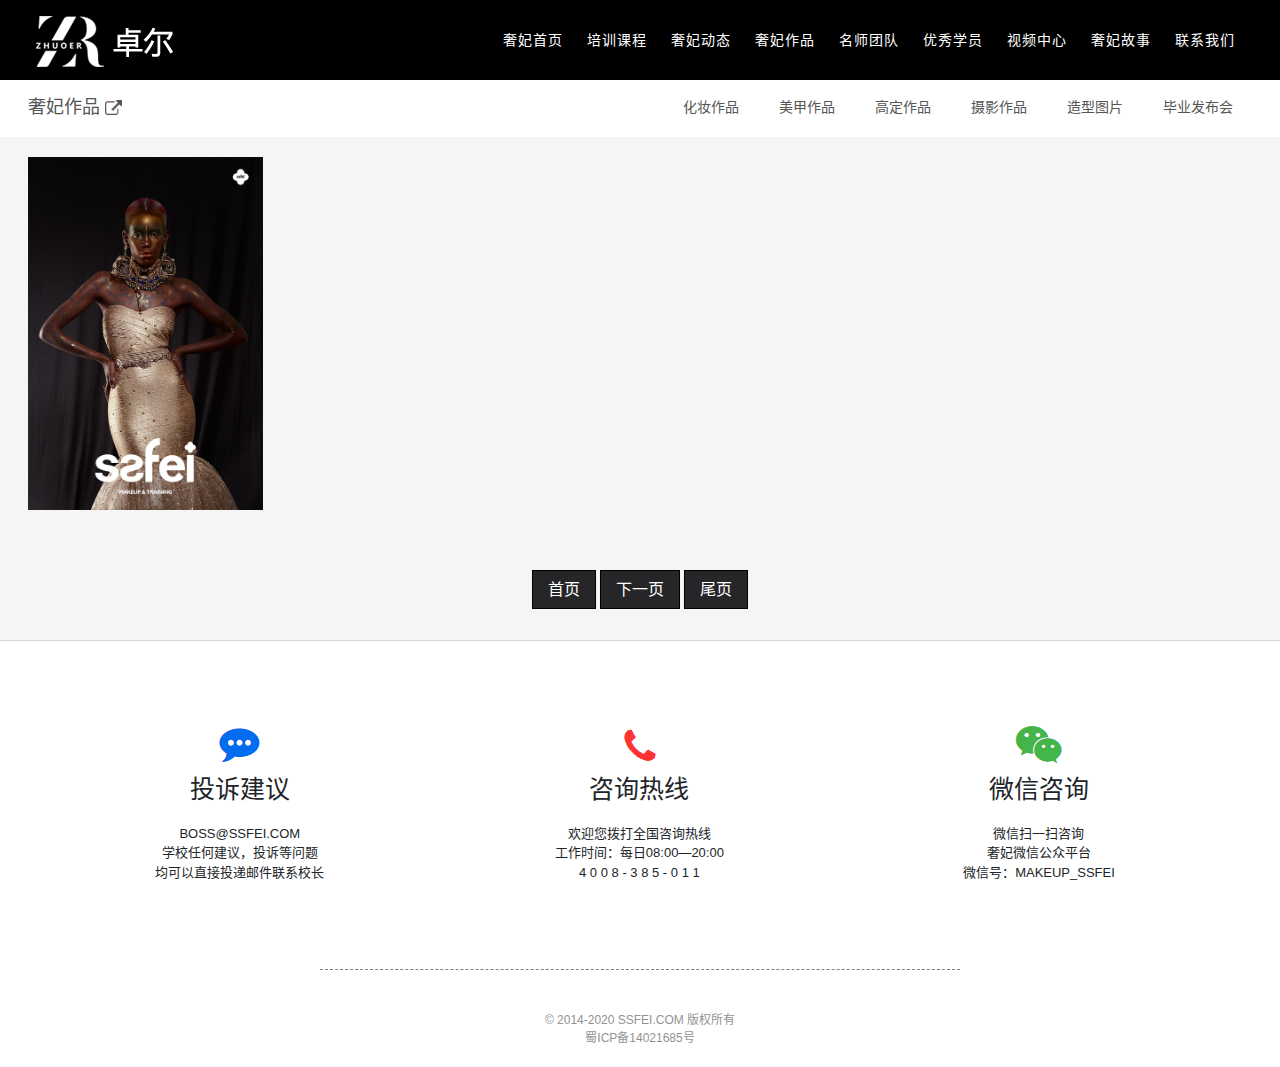
<file: xxzp.html>
<!DOCTYPE html>
<html lang="zh-CN">
<head>
    <meta charset="utf-8">
    <meta http-equiv="X-UA-Compatible" content="IE=edge">
    <meta name="viewport" content="width=device-width, initial-scale=1">
    <title>化妆作品 - 奢妃化妆学校</title>
    <link rel="stylesheet" type="text/css" href="skins/ssfei/css/bootstrap.css" />
    <link rel="stylesheet" type="text/css" href="skins/ssfei/css/bj.css" />
    <script src="skins/ssfei/js/jquery.min.js"></script>
    <script src="skins/ssfei/js1/jquery-ui.min1.8.js"></script>
</head>
<body>
<div class="index_all_video"></div>
<div class="header" id="header" style="width: 100%;position: fixed;top: 0;z-index: 901;">
    <div class="container">
        <nav class="navbar navbar-expand-sm bg-dark navbar-dark header_cz"> <a class="navbar-brand" href="https://www.ssfei.com/" title="成都化妆学校"><img src="skins/ssfei/images/logo.png" alt="成都化妆学校奢妃LOGO"/></a>
            <div class="collapse navbar-collapse" id="collapsibleNavbar">
                <ul class="navbar-nav">
                    <li class="nav-item"><a class="nav-link" href="https://www.ssfei.com/" title="成都化妆学校奢妃首页">奢妃首页</a> </li>
                    <li class="nav-item"><a class="nav-link" href="https://www.ssfei.com/?p=1" title="成都化妆学校培训课程">培训课程</a> </li>
                    <li class="nav-item"><a class="nav-link" href="https://www.ssfei.com/?p=10" title="成都化妆学校奢妃动态">奢妃动态</a> </li>
                    <li class="nav-item"><a class="nav-link" href="https://www.ssfei.com/?p=8" title="成都化妆学校奢妃作品">奢妃作品</a> </li>
                    <li class="nav-item"><a class="nav-link" href="https://www.ssfei.com/?p=5" title="成都化妆学校名师团队">名师团队</a> </li>
                    <li class="nav-item"><a class="nav-link" href="https://www.ssfei.com/?p=12" title="成都化妆学校优秀学员">优秀学员</a> </li>
                    <li class="nav-item"><a class="nav-link" href="https://www.ssfei.com/?p=87" title="成都化妆学校视频中心">视频中心</a> </li>
                    <li class="nav-item"><a class="nav-link" href="https://www.ssfei.com/?p=4" title="成都化妆学校奢妃故事">奢妃故事</a> </li>
                    <li class="nav-item"><a class="nav-link" href="https://www.ssfei.com/?p=6" title="成都化妆学校联系我们">联系我们</a> </li>
                </ul>
            </div>
        </nav>
    </div>
</div>
<div class="nav-wrap cl">
    <h2 class="navh2"><a href="https://www.ssfei.com/?p=2">奢妃作品&nbsp;<i class="fa fa-external-link" aria-hidden="true"><img src="skins/ssfei/images/dlo.png" /></i></a></h2>
    <ul id="nav">
        <li><a href="https://www.ssfei.com/?p=8" class="cur" title="成都化妆学校化妆作品">化妆作品</a></li><li><a href="https://www.ssfei.com/?p=9" title="成都化妆学校美甲作品">美甲作品</a></li><li><a href="https://www.ssfei.com/?p=116" title="成都化妆学校高定作品">高定作品</a></li><li><a href="https://www.ssfei.com/?p=26" title="成都化妆学校摄影作品">摄影作品</a></li><li><a href="https://www.ssfei.com/?p=33" title="成都化妆学校造型图片">造型图片</a></li><li><a href="https://www.ssfei.com/?p=13" title="成都化妆学校毕业发布会">毕业发布会</a></li>
    </ul>
</div>
<link rel="stylesheet" href="skins/ssfei/res/css/colorbox.css" type="text/css" media="screen" />
<script type="text/javascript" src="skins/ssfei/res/js/jquery.colorbox.js"></script>
<script>
    $(document).ready(function(){
        $(".colorbox").colorbox({rel:'colorbox', transition:"fade"});
    });
</script>
<div class="wp100 bgea">
    <div class="wp1225 cl">
        <ul class="ul_pic">
            <li class="gallery">
                <a class="colorbox" href="/skins/ssfei/images/zp.jpg"><img src="skins/ssfei/images/zp.jpg" alt="成都化妆学校化妆造型作品" width="235" height="353" />
                    <p>成都化妆学校化妆造型作品</p></a>
            </li>
        </ul>
    </div>
    <div class="clear"></div>
    <div class="pages cl">
        <a class="a1" href="./?p=8&mdtp=1">首页</a> <a class="a1" href="./?p=8&mdtp=2">下一页</a> <a class="a1" href="./?p=8&mdtp=3">尾页</a> </div>
</div>
<div class="container-fluid" style="clear: both;">
    <hr class="ft_hr1" />
    <div id="footmain" class="wp">
        <div class="footmainte cl">
            <div class="footmainbox">
                <h5> <i class="faa fa-phone" aria-hidden="true"><img src="skins/ssfei/images/zixun1.png" width="47" height="38" alt="成都化妆学校奢妃投诉建议"></i>投诉建议</h5>
                <p>BOSS@SSFEI.COM<br>
                    学校任何建议，投诉等问题<br>
                    均可以直接投递邮件联系校长</p>
            </div>
            <div class="footmainbox">
                <h5><i class="faa fa-phone" aria-hidden="true"><img src="skins/ssfei/images/zixun2.png" width="47" height="38" alt="成都化妆学校奢妃咨询热线"></i>咨询热线</h5>
                <p>欢迎您拨打全国咨询热线<br>
                    工作时间：每日08:00—20:00<br>
                    4 0 0 8 - 3 8 5 - 0 1 1</p>
            </div>
            <div class="footmainbox">
                <h5><i class="faa fa-weixin" aria-hidden="true"><img src="skins/ssfei/images/zixun3.png" width="47" height="38" alt="成都化妆学校奢妃微信咨询"></i>微信咨询</h5>
                <p>微信扫一扫咨询<br>
                    奢妃微信公众平台<br>
                    微信号：MAKEUP_SSFEI<br>
                </p>
            </div>
        </div>
    </div>
    <div>
        <div class="footer-nav-xx"></div>

        <div style="width:300px;margin:0 auto; padding:20px 0; font-size:12px; text-align:center;color:#939393;"> © 2014-2020 SSFEI.COM 版权所有<br/>
            蜀ICP备14021685号<br/>
        </div>
    </div>
</div>

</body>
</html><!--本网站由奢妃网络部团队建设 https://www.ssfei.com-->
</file>
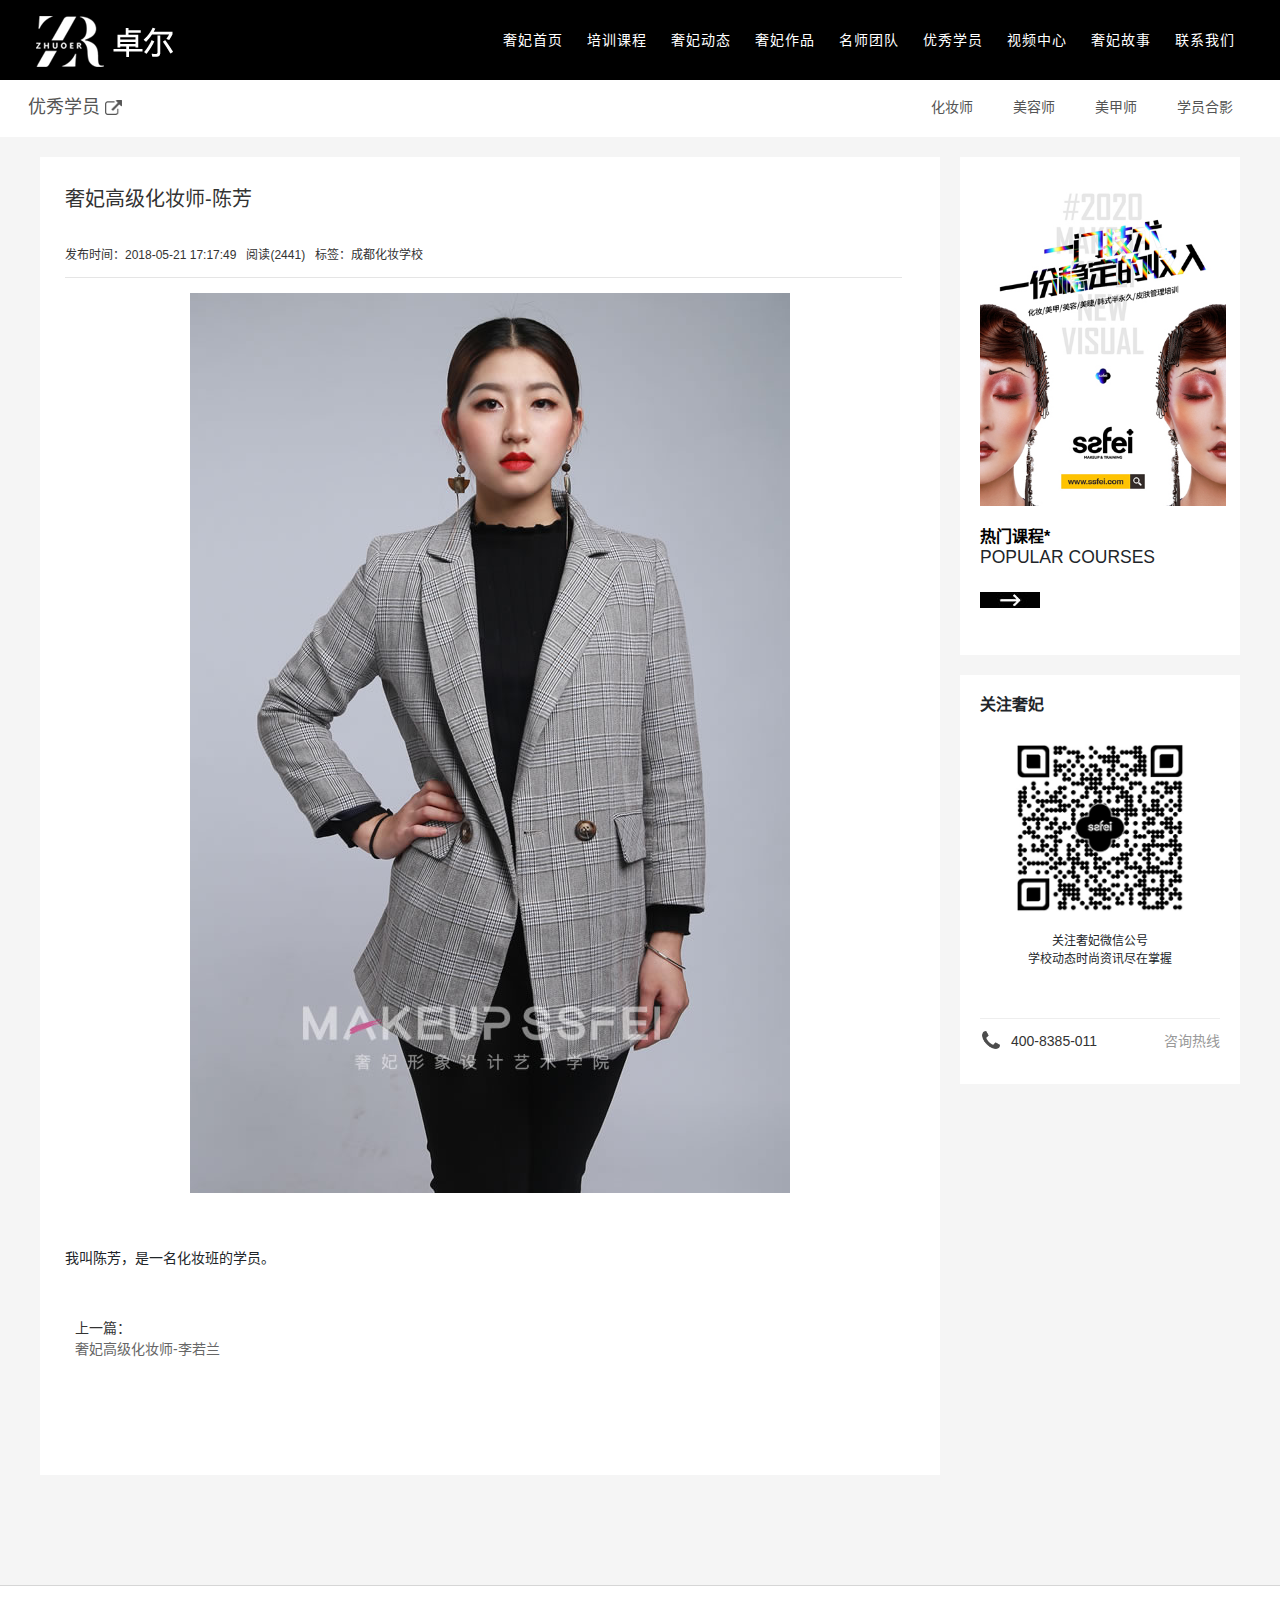
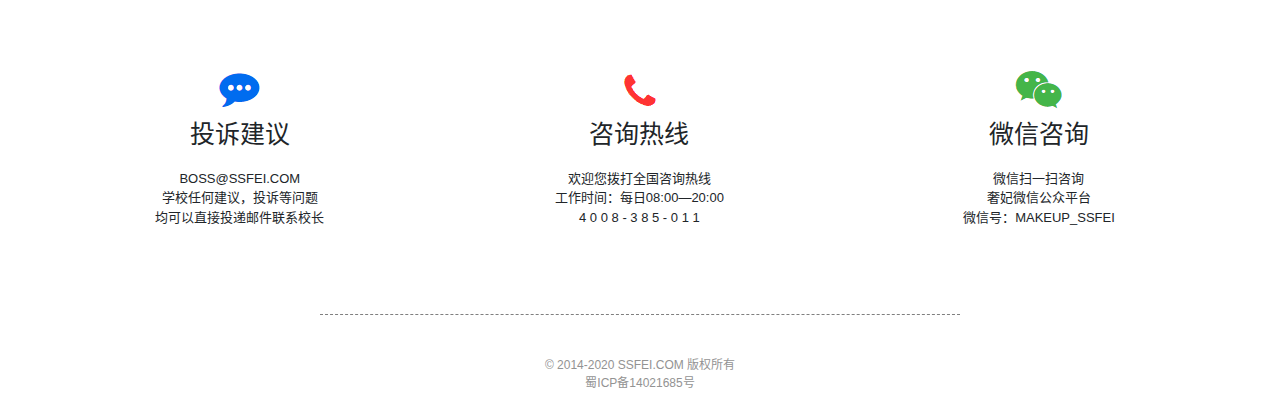
<file: xyview - 副本 (2) - 副本.html>
<!DOCTYPE html>
<html lang="zh-CN">
<head>
    <meta charset="utf-8">
    <meta http-equiv="X-UA-Compatible" content="IE=edge">
    <meta name="viewport" content="width=device-width, initial-scale=1">
    <title>奢妃高级化妆师-陈芳 - 化妆师 - 奢妃化妆学校</title>
    <link rel="stylesheet" type="text/css" href="skins/ssfei/css/bootstrap.css" />
    <link rel="stylesheet" type="text/css" href="skins/ssfei/css/bj.css" />
    <script src="skins/ssfei/js/jquery.min.js"></script>
    <script src="skins/ssfei/js1/jquery-ui.min1.8.js"></script>
</head>
<body>
<div class="index_all_video"></div>
<div class="header" id="header" style="width: 100%;position: fixed;top: 0;z-index: 901;">
    <div class="container">
        <nav class="navbar navbar-expand-sm bg-dark navbar-dark header_cz"> <a class="navbar-brand" href="https://www.ssfei.com/" title="成都化妆学校"><img src="skins/ssfei/images/logo.png" alt="成都化妆学校奢妃LOGO"/></a>
            <div class="collapse navbar-collapse" id="collapsibleNavbar">
                <ul class="navbar-nav">
                    <li class="nav-item"><a class="nav-link" href="https://www.ssfei.com/" title="成都化妆学校奢妃首页">奢妃首页</a> </li>
                    <li class="nav-item"><a class="nav-link" href="https://www.ssfei.com/?p=1" title="成都化妆学校培训课程">培训课程</a> </li>
                    <li class="nav-item"><a class="nav-link" href="https://www.ssfei.com/?p=10" title="成都化妆学校奢妃动态">奢妃动态</a> </li>
                    <li class="nav-item"><a class="nav-link" href="https://www.ssfei.com/?p=8" title="成都化妆学校奢妃作品">奢妃作品</a> </li>
                    <li class="nav-item"><a class="nav-link" href="https://www.ssfei.com/?p=5" title="成都化妆学校名师团队">名师团队</a> </li>
                    <li class="nav-item"><a class="nav-link" href="https://www.ssfei.com/?p=12" title="成都化妆学校优秀学员">优秀学员</a> </li>
                    <li class="nav-item"><a class="nav-link" href="https://www.ssfei.com/?p=87" title="成都化妆学校视频中心">视频中心</a> </li>
                    <li class="nav-item"><a class="nav-link" href="https://www.ssfei.com/?p=4" title="成都化妆学校奢妃故事">奢妃故事</a> </li>
                    <li class="nav-item"><a class="nav-link" href="https://www.ssfei.com/?p=6" title="成都化妆学校联系我们">联系我们</a> </li>
                </ul>
            </div>
        </nav>
    </div>
</div>
<div class="nav-wrap cl">
    <h2 class="navh2"><a href="https://www.ssfei.com/?p=12">优秀学员&nbsp;<i class="fa fa-external-link" aria-hidden="true"><img src="skins/ssfei/images/dlo.png" /></i></a></h2>
    <ul id="nav">
        <li><a href="https://www.ssfei.com/?p=12" class="cur" title="成都化妆学校化妆师">化妆师</a></li><li><a href="https://www.ssfei.com/?p=110" title="成都化妆学校美容师">美容师</a></li><li><a href="https://www.ssfei.com/?p=109" title="成都化妆学校美甲师">美甲师</a></li><li><a href="https://www.ssfei.com/?p=39" title="成都化妆学校学员合影">学员合影</a></li>
    </ul>
</div>

<div class="showbg cl">
    <div class="showmain cl">
        <div class="wp" id="shownr">
            <div id="showtext" class="z">
                <h1 class="artical_title"><a href="/?p=12&a=view&r=1914" title="奢妃高级化妆师-陈芳">奢妃高级化妆师-陈芳</a></h1>
                <div class="category"> <span class="fl"> <i>发布时间：<font>2018-05-21 17:17:49</font></i> <i>阅读<font>(2441)</font></i> <i>标签：<font><a href="https://www.ssfei.com/">成都化妆学校</a></font></i> <i data-tag="share_1" class="share_box">
                    <div class="bdsharebuttonbox bdshare-button-style0-24" data-bd-bind="1585731997003"><a href="#" class="bds_more" data-cmd="more"></a><a href="#" class="bds_weixin" data-cmd="weixin" title="分享到微信"></a><a href="#" class="bds_qzone" data-cmd="qzone" title="分享到QQ空间"></a><a href="#" class="bds_tsina" data-cmd="tsina" title="分享到新浪微博"></a><a href="#" class="bds_tqq" data-cmd="tqq" title="分享到腾讯微博"></a><a href="#" class="bds_renren" data-cmd="renren" title="分享到人人网"></a></div>
                    <script>window._bd_share_config={"common":{"bdSnsKey":{},"bdText":"","bdMini":"2","bdMiniList":false,"bdPic":"","bdStyle":"0","bdSize":"24"},"share":{}};with(document)0[(getElementsByTagName('head')[0]||body).appendChild(createElement('script')).src='http://bdimg.share.baidu.com/static/api/js/share.js?v=89860593.js?cdnversion='+~(-new Date()/36e5)];</script>
                </i> </span> </div>
                <div id="neirong" class="neirong tl p-tb15 f16 lh30 c555 cl"> <p style="text-align:center;">
                    <img src="skins/ssfei/images/20180521171924_47183.jpg" alt="" />
                </p>
                    <p style="text-align:center;">
                        <br />
                    </p>
                    <p>
                        我叫陈芳，是一名化妆班的学员。
                    </p>
                </div>
                <nav class="article-nav">
                    <span class="article-nav-prev">上一篇：<br>
          <a href="/?p=12&a=view&r=1912" title="奢妃高级化妆师-李若兰" rel="prev">奢妃高级化妆师-李若兰</a></span>
                </nav>
             
            </div>
            <div id="showbian">
                <div class="showbian">
                    <div class="ad_div"><a href="https://www.ssfei.com/?p=1" id="qyuef" title="成都化妆学校热门课程">
                        <img src="skins/ssfei/images/20200513025753_73000.jpg" border="0" alt="成都化妆学校热门课程"></a></div>
                    <h3 class="f16"> <a href="https://www.ssfei.com/?p=1" title="成都化妆学校热门课程">热门课程*</a><br>
                        <span>POPULAR COURSES</span><br>
                        <br>
                        <span><img src="skins/ssfei/images/dian2.jpg"></span> </h3>

                </div>
                <div class="fixed">
                    <div class="cl p20 bgfff tc">
                        <h3 class="f16 mb30 tl">关注奢妃</h3>
                        <img src="skins/ssfei/images/weixin.jpg" class="mb201" width="70%" height="auto" alt="成都化妆学校奢妃微信公号二维码">
                        <p class="f12">关注奢妃微信公号<br>
                            学校动态时尚资讯尽在掌握</p>
                    </div>
                    <div class="cl">
                        <ul class="showsns">
                            <li><a href="tel://4008385011" id="qidian_wap_tel" target="_blank" rel="nofollow"><span class="faaa fa-phonez" aria-hidden="true"></span><span class="snst">400-8385-011</span><span class="snsno">咨询热线</span></a></li>
                        </ul>
                    </div>
                </div>
            </div>
        </div>
    </div>
</div>
<script type="text/javascript">
    $(document).ready(function(e) {
        t = $('.fixed').offset().top;
        mh = $('.z').height();
        fh = $('.fixed').height();
        $(window).scroll(function(e){
            s = $(document).scrollTop();
            if(s > t - 10){
                $('.fixed').css('position','fixed');
                if(s + fh > mh){
                    $('.fixed').css('top','100px');
                }     else{$('.fixed').css('top','100px');}
            }else{
                $('.fixed').css('position','');
            }
        })
    });
</script>
<div class="container-fluid" style="clear: both;">
    <hr class="ft_hr1" />
    <div id="footmain" class="wp">
        <div class="footmainte cl">
            <div class="footmainbox">
                <h5> <i class="faa fa-phone" aria-hidden="true"><img src="skins/ssfei/images/zixun1.png" width="47" height="38" alt="成都化妆学校奢妃投诉建议"></i>投诉建议</h5>
                <p>BOSS@SSFEI.COM<br>
                    学校任何建议，投诉等问题<br>
                    均可以直接投递邮件联系校长</p>
            </div>
            <div class="footmainbox">
                <h5><i class="faa fa-phone" aria-hidden="true"><img src="skins/ssfei/images/zixun2.png" width="47" height="38" alt="成都化妆学校奢妃咨询热线"></i>咨询热线</h5>
                <p>欢迎您拨打全国咨询热线<br>
                    工作时间：每日08:00—20:00<br>
                    4 0 0 8 - 3 8 5 - 0 1 1</p>
            </div>
            <div class="footmainbox">
                <h5><i class="faa fa-weixin" aria-hidden="true"><img src="skins/ssfei/images/zixun3.png" width="47" height="38" alt="成都化妆学校奢妃微信咨询"></i>微信咨询</h5>
                <p>微信扫一扫咨询<br>
                    奢妃微信公众平台<br>
                    微信号：MAKEUP_SSFEI<br>
                </p>
            </div>
        </div>
    </div>
    <div>
        <div class="footer-nav-xx"></div>

        <div style="width:300px;margin:0 auto; padding:20px 0; font-size:12px; text-align:center;color:#939393;"> © 2014-2020 SSFEI.COM 版权所有<br/>
            蜀ICP备14021685号<br/>
        </div>
    </div>
</div>
</body>
</html><!--本网站由奢妃网络部团队建设 https://www.ssfei.com-->
</file>
<file: skins/ssfei/css/bj.css>
html{ font-size: 62.5%; }
body{ margin:0 auto;  }


/*2018.12.29新增滚动条样式*/
body::-webkit-scrollbar{  
    width: 6px;
    height: 15px;
}
body::-webkit-scrollbar-thumb{  
    background-color: rgba(0,0,0,0.5);
}
.pt60, .pv60 {
    padding-top: 60px;
}
.pctop50{padding:0px 50px 50px;}
.bgfff {
    background-color: #fff;
}
.ovh {
    overflow: hidden;
}
.teacher_team_mask {
    position: relative;
    margin: 0 -110px;
}
.teacher_team_mask:before {
    position: absolute;
    left: 0;
    right: 0;
    top: 435px;
    height: 160px;
    background-color:#000;
}
.youqing{width: 1280px; margin-top: 10px;font-size: 10px;opacity:0.5;text-align: center;margin: 0 auto;}
.youqing a{ margin-left:8px; color:#666666;}
.advantage_list:before, .enter_desc .figure:before, .enter_desc .title:after, .enter_desc .title:before, .teacher_team_mask:before {
    content: "";
}
#teamSwiper {
    height: 400px;
}
.swiper-slide {
    -webkit-flex-shrink: 0;
    -ms-flex: 0 0 auto;
    flex-shrink: 0;
    width: 100%;
    height: 100%;
    position: relative;
}
.swiper-slide, .swiper-wrapper {
    height: 100%;
    position: relative;
    width: 100%;
}
.teacher_team_mask .inner {
    padding: 55px 0 125px;
    overflow: hidden;
}
.swiper-container {
    margin: 0 auto;
    position: relative;
    overflow: hidden;
    list-style: none;
    padding: 0;
    z-index: 1;
}
.teacher_team_wrapper {
    height: 540px;
}
.flex_start {
    -webkit-box-align: start;
    -ms-flex-align: start;
    align-items: flex-start;
}
.flex {
    display: -webkit-box;
    display: -ms-flexbox;
    display: flex;
    -webkit-box-align: center;
    -ms-flex-align: center;
    align-items: center;
}
.swiper-container-android .swiper-slide, .swiper-wrapper {
    -webkit-transform: translate3d(0,0,0);
    transform: translate3d(0,0,0);
}
.swiper-wrapper {
    z-index: 1;
    display: -webkit-box;
    display: -ms-flexbox;
    display: flex;
    -webkit-transition-property: -webkit-transform;
    transition-property: -webkit-transform;
    transition-property: transform;
    transition-property: transform,-webkit-transform;
    -webkit-box-sizing: content-box;
    box-sizing: content-box;
}

.teacher_team_wrapper .item {
    -webkit-box-sizing: border-box;
    box-sizing: border-box;
    padding: 25px 30px;
    position: relative;
    overflow: hidden;
    z-index: 1;
    width: 350px;
    height: 540px;
}
.hover_shadow {
    -webkit-transition: .2s ease-out;
    transition: .2s ease-out;
}
.flex_0 {
    -ms-flex-negative: 0;
    flex-shrink: 0;
}
.text_c {
    text-align: center;
}
.swiper-slide {
    -ms-flex-negative: 0;
    flex-shrink: 0;
    -webkit-transition-property: -webkit-transform;
    transition-property: -webkit-transform;
    transition-property: transform;
    transition-property: transform,-webkit-transform;
}

.teacher_team_wrapper .item .info {
    position: absolute;
    left: 0;
    right: 0;
    bottom: 0;
    background-color: #fff;
    padding: 15px 30px 30px;
    -webkit-transition: .2s ease-out;
    transition: .2s ease-out;
    opacity: 0;
}
.lh2 {
    line-height: 2;
}
.c999 {
    color: #999; font-size:14px;
}
.f18 {
    font-size: 18px;
}
.pb20, .pv20 {
    padding-bottom: 20px;
}
.pt20, .pv20 {
    padding-top: 20px;
}
.worksshow {
    background: #000 url(../images/xiubj.jpg) no-repeat center center;
    background-size: auto 100%;
    min-height: 550px;
}
.wp100 {
    min-width: 1200px;
    width: 100%;
    overflow: hidden;
}
.cl {
    zoom: 1;
}
.nav-wrap {
    width: 1225px;
    margin: 0 auto;
    padding: 10px 0;
	padding-top: 92px;
}
.navh2 {
    font-size: 18px;
    line-height: 30px;
    float: left;
    font-weight: 400;
}
.navh2 a{
	color:#555;
}
#nav {
    float: right;
    list-style: none;
    text-align: center;
    height: 30px;
    line-height: 30px;
    width: auto;
}
#nav li {
    display: inline-block;
    padding: 0;
    margin: 0;
    list-style: none;
    width: auto;
}
#nav li a {
    color: #555;
    font-size: 14px;
    float: left;
    padding: 0 20px;
    text-decoration: none;
    text-transform: uppercase;
}

.fa {
    display: inline-block;
    font: normal normal normal 14px/1 FontAwesome;
    font-size: inherit;
    text-rendering: auto;
    -webkit-font-smoothing: antialiased;
    -moz-osx-font-smoothing: grayscale;
}
.faa {
    display: inline-block;
    font: normal normal normal 14px/1 FontAwesome;
    font-size: inherit;
    text-rendering: auto;
    -webkit-font-smoothing: antialiased;
    -moz-osx-font-smoothing: grayscale;
}
.fa img{
	width:25%;
	margin-bottom: 3px;
}
.cl:after {
    visibility: hidden;
    display: block;
    font-size: 0;
    content: ".";
    clear: both;
    height: 0;
}
.p50 {
    padding: 50px;
}
.cfff, .cfff a, .cfff a:hover {
    color: #fff;
}
.lh50 {
    line-height: 50px;
}
.f30 {
    font-size: 30px;
}
.mb30 {
    margin-bottom: 30px;
}
.teacher_team_wrapper .item .info p {
	margin-bottom:auto;
}
.swiper-container .swiper-notification {
    position: absolute;
    left: 0;
    top: 0;
    pointer-events: none;
    opacity: 0;
    z-index: -1000;
}
.teacher_team_wrapper .item.act, .teacher_team_wrapper .item:hover {
    height: 600px;
    z-index: 3;
    background-color: #fff;
}
.hover_shadow:hover {
    -webkit-transform: translateY(-1px);
    transform: translateY(-1px);
    -webkit-box-shadow: 0 7px 19px #8a8988;
    box-shadow: 0 7px 19px #8a8988;
}
.advantage_list li .item:hover:before, .teacher_team_wrapper .item.act .info, .teacher_team_wrapper .item:hover .info {
    opacity: 1;
}
.fr{ float: right; }
.fl{ float: left; }
.container,.container-fluid,.container-fluida{ padding: 0px; }
.container-fluid{ max-width: 1920px;}
.container-fluidx{ width:100%;max-width: 1920px;background:url(../images/spbj.jpg);
padding: 1px 0px 10px 0px; color:#FFF;}
.container-fluida{min-width: 1200px; width: 100%; overflow: hidden;}
.mb20 {
    margin-bottom: 50px;
}
.right-nav{position:fixed;top:0;right:0;z-index:100;height:100%}
.fix-right{width:40px;height:100%;background:#2a2c37}
.app-bar span,.app-bar2 span,.fix-icon,.fix-icon-list .icon-sell-txt,.fix-icon-subscribe,.history-bar i,.icon-triangle17x17,.wx-bar span,a.toolbar:after{background:url(../images/side-bar@2x.3cde37b723751598f4a9f2d8e95a43f7.png) no-repeat;background-size:259px 361px}
.fix-icon-app{background-position:-55px 7px}
.fix-icon-app:hover{background-position:10px 7px}
.fix-icon-wechat{margin-top:45px;background-position:-55px -35px}
.fix-icon-wechat:hover{margin-top:45px;background-position:10px -35px}
.fix-icon-feedback{margin-top:90px;background-position:-55px -120px}
.fix-icon-feedback:hover{margin-top:90px;background-position:10px -120px}
.fix-icon-phone{margin-top:135px;background-position:-55px -77px}
.fix-icon-phone:hover{margin-top:135px;background-position:10px -77px}
.fix-icon-history{margin-top:180px;background-position:-55px -169px}
.fix-icon-history:hover{margin-top:180px;background-position:10px -169px}
.fix-icon-backtop,.fix-icon-backtop:hover{margin-top:225px;background-position:-55px -207px}
.fix-icon-backtop:hover{background-position:10px -207px}
.fix-right:hover .wx-bar{display:none}
.app-bar,.app-bar2,.feedback-bar,.feedback-bar2,.history-bar,.phone-bar{display:none;border-radius:5px;box-shadow:0 0 12px 1px rgba(88,100,117,.3)}
.app-bar,.app-bar2,.feedback-bar,.feedback-bar2,.history-bar,.phone-bar,.wx-bar{background-color:#fff;-webkit-border-radius:5px;-webkit-box-shadow:0 0 12px 1px rgba(88,100,117,.3);position:absolute;font-size:14px;color:#495056}
.wx-bar{border-radius:5px;border:1px solid #d8dde6;box-shadow:0 4px 20px 0 rgba(0,0,0,.1)}
.phone-bar{top:-3px;left:-274px;padding:0 50px;height:50px;line-height:50px;text-align:center}
.app-bar,.app-bar2{left:-260px;width:240px;height:209px}
.app-bar,.app-bar2,.wx-bar{top:-80px;text-align:center}
.wx-bar{left:-190px;width:150px;height:195px}
.app-bar span,.wx-bar span{display:inline-block;width:117px;height:117px;background:url("../images/8a666805a5ead8519654834eb5e22bba.png") no-repeat;background-size:100% 100%;margin-top:25px}
.app-bar2 span,.wx-bar span{display:inline-block;width:117px;height:117px;background:url("../images/dy.png") no-repeat;background-size:100% 100%;margin-top:25px}
.wx-bar span{background:url("../images/0d43754844ee42f5aa66e60bf6bfa637.png") no-repeat;background-size:100% 100%;margin-top:20px}
.app-bar p,.app-bar2 p,.wx-bar p{padding-top:10px;font-size:14px}
.wx-bar p{padding-top:0}
.feedback-bar{top:-3px;left:-210px;padding:0 40px;height:55px;line-height:55px;text-align:center}
.feedback-bar2{top:-3px;left:-186px;padding:0 40px;height:55px;line-height:55px;text-align:center}
.history-bar{top:-375px;left:-671px;width:651px;height:600px;border-radius:3px;cursor:default;background:#f5f5f7}
.history-loading,.history-source,.history-source-no{display:none}
.fix-icon{position:absolute;right:0;top:32%;z-index:110;width:40px;height:40px;cursor:pointer}
.fix-icon:hover{background-color:#3f4251}
.fix-icon-online,.fix-icon-online:hover{display:none;height:50px;margin-top:-73px;background-position:-136px -308px;background-color:transparent}
.list .fix-icon-backtop{margin-top:270px;background-position:-55px -203px}
.fix-icon-subscribe{display:none;margin-top:230px;background-position:-55px -240px}
.list .fix-icon-subscribe{background-position:-55px -249px;margin-top:225px}
.fix-icon-subscribe:hover{background-position:10px -240px}
.list .fix-icon-subscribe:hover{background-position:10px -249px}
.fix-icon-list,.fix-icon-list:hover{display:none;width:57px;height:47px;margin-top:-88px;right:-6px;background:none}
.fix-icon-list .icon-money,.fix-icon-list .icon-sell-txt{position:absolute;left:2px;display:block;width:50px;height:53px}
.fix-icon-list .icon-sell-txt{top:0;z-index:110;background-position:-136px 0}
.fix-icon-list:hover{background-color:transparent}
.fix-icon-list:hover .icon-money{animation:icon-money 1s ease .4s}@keyframes icon-money{0%{top:0;transform:rotateY(0deg)}20%{top:-35px;transform:rotateY(0deg)}40%{top:-40px;transform:rotateY(-120deg)}60%{top:-35px;transform:rotateY(-240deg)}80%{top:-40px;transform:rotateY(-1turn)}to{top:0;transform:rotateY(-1turn)}}.detail .fix-icon-online,.list .fix-icon-list,.list .fix-icon-subscribe{display:block}.fix-icon-app:hover .app-bar,.fix-icon-wechat:hover .app-bar2,.fix-icon-feedback:hover .feedback-bar,.fix-icon-history:hover .feedback-bar2,.fix-icon-phone:hover .phone-bar,.history-loading.active,.history-source-no.active,.history-source.active{display:block}

.sp_con_start {
    width: 1236px;
    height: 496px;
	margin:0 auto;
	margin-top:20px;
	margin-bottom:15px;
}
.sp_con_start a{
	color:#000;
}
.sp_con_start a:hover{
	color:#666;
}
.sp_div {
    width: 224px;
    height: auto;
    float: left;
    background: #fff;
    margin-top: 18px;
    margin-left: 20px;
}
.sp_div:hover{box-shadow: 1px 1px 5px 8px #f1f1f1;}
.sp_pic {
    width: 224px;
    height: 133px;
    position: relative;
    overflow: hidden;
}
.bg_black {
    width: 224px;
    height: 132px;
    position: absolute;
    top: 0px;
    background: rgba(0,0,0,0.3);
    display: none;
}
.btn_bf {
    width: 40px;
    height: 40px;
    margin-left: 92px;
    margin-top: 54px;
}
.video_time {
    position: absolute;
    width: 40px;
    height: 16px;
    background: rgba(0,0,0,0.5);
    border-radius: 4px;
    bottom: 10px;
    right: 14px;
    color: #fff;
    line-height: 16px;
    font-size: 12px;
    text-align: center;
}
.sp_title {
    width: 224px;
    height: 90px;
}
.sp_title h3 {
    font-size: 14px;
    margin-left: 10px;
    height: 40px;
    padding-top: 6px;
}
.news_dateline {
    width: 200px;
    height: 16px;
    margin: 0 auto;
    margin-top: 10px;
}
.bf_small_div {
    float: left;
    width: auto;
    height: 20px;
}
.bf_small_pic {
    width: 13px;
    height: 13px;
    float: left;
}
.bf_num {
    width: auto;
    height: 20px;
    float: left;
    margin-left: 6px;
}
.sp_title p {
    font-size: 12px;
    color: #bbb;
}
.news_con_start {
    width: 1236px;
    height: 540px;
    margin: 0 auto;
    margin-top: 30px;
}
.news_div {
    width: 224px;
    height: auto;
    float: left;
    background: #fff;
    margin-top: 18px;
    margin-left: 20px;
}
.news_div:hover{box-shadow: 1px 1px 5px 8px #f1f1f1;}
.news_pic_div {
    width: 224px;
    height: 133px;
    position: relative;
    overflow: hidden;
}
.news_title {
    width: 224px;
    height: 112px;
    margin: 0 auto;
    overflow: hidden;
}
.news_title h3 {
    font-size: 14px;
    width: 204px;
    margin: 0 auto;
    height: 40px;
    padding-top: 6px;
    overflow: hidden;
	color:#333
}
.news_title h3 a{
	color:#333
}
.news_type_line {
    width: 200px;
    height: 20px;
    margin: 0 auto;
    display: block;
    margin-top: 10px;
}
.news_type {
    width: 42px;
    height: 20px;
    background: #f2f2f2;
    border-radius: 4px;
}
.news_type p {
    color: #999;
    text-align: center;
    line-height: 20px;
    font-size: 12px;
}
.news_dateline {
    width: 200px;
    height: 16px;
    margin: 0 auto;
    margin-top: 10px;
}
.news_dateline p {
    font-size: 12px;
    color: #bbb;
}
.eye_div {
    width: 18px;
    height: 12px;
    float: left;
}
.eye_num {
    width: auto;
    float: left;
    margin-left: 4px;
}
.news_dateline p {
    font-size: 12px;
    color: #bbb;
}
.con4{background: url(../images/9.jpg) no-repeat center;background-size: cover;padding-bottom: 4%; color:#FFF}
.swiper-container {
    margin-left: auto;
    margin-right: auto;
    position: relative;
    overflow: hidden;
    z-index: 1;
}
.con4{padding-bottom: 4%;}
.container h3 p{font-size: 22px;color: #f58635;padding-top: 10px;}
.con3 li{margin-bottom: 2%;padding: 3% 0;background: #f9f9f9;text-align: center;}
.con3 li a{display: block;color: #333;}
.con3 li:hover a{color: #fff;}
.con3 li .info{padding: 18% 7% 0;}
.con3 li:first-child:hover{color: #fff;background: url(../images/icon1.jpg) no-repeat center;background-size: cover;}
.con3 li:nth-child(2):hover{color: #fff;background: url(../images/icon2.jpg) no-repeat center;background-size: cover;}
.con3 li:nth-child(3):hover{color: #fff;background: url(../images/icon3.jpg) no-repeat center;background-size: cover;}
.con3 li:nth-child(4):hover{color: #fff;background: url(../images/icon4.jpg) no-repeat center;background-size: cover;}
.con3 li:nth-child(5):hover{color: #fff;background: url(../images/icon5.jpg) no-repeat center;background-size: cover;}
.con3 li:nth-child(6):hover{color: #fff;background: url(../images/icon6.jpg) no-repeat center;background-size: cover;}
.con3 li:first-child .info{background: url(../images/icon1.png) no-repeat top center;background-size: 15%;}
.con3 li:first-child:hover .info{background: url(../images/icon7.png) no-repeat top center;background-size: 15%;}
.con3 li:nth-child(2) .info{background: url(../images/icon2.png) no-repeat top center;background-size: 15%;}
.con3 li:nth-child(2):hover .info{background: url(../images/icon8.png) no-repeat top center;background-size: 15%;}
.con3 li:nth-child(3) .info{background: url(../images/icon3.png) no-repeat top center;background-size: 15%;}
.con3 li:nth-child(3):hover .info{background: url(../images/icon9.png) no-repeat top center;background-size: 15%;}
.con3 li:nth-child(4) .info{background: url(../images/icon4.png) no-repeat top center;background-size: 15%;}
.con3 li:nth-child(4):hover .info{background: url(../images/icon10.png) no-repeat top center;background-size: 15%;}
.con3 li .info h4{font-size: 18px;}
.con3 li .info span{display: block;width: 6%;height: 1px;margin: 5% auto;background: #000000;}
.con3 li:hover span{background: #fff;}
.w4 {display: inline-block;width: 23.5%;margin-right: 2%;vertical-align: top;}
.w4:nth-child(4n) {margin-right: 0 !important;}
.con3 li .info p{font-size: 14px;line-height: 24px;padding: 0 8%;}

.con4 .tabs,.con6 .tabs{text-align: center;padding-bottom: 5%;}
.con4 .tabs li,.con6 .tabs li{display: inline-block;width: 150px;height: 35px;line-height: 35px;font-size: 16px;color: #fff;background: #555;margin: 0 5px;cursor: pointer;}
.con4 .tabs li.active,.con6 .tabs li.active{background: #c5916f;}
.con4 .tabLi li{height: 0;}
.con4 .tabLi li.active{height: auto;}
.con4 .tabLi li .swiper-slide{display: inline-block;width: calc(20% - 20px);margin-right: 25px;background: #fff;}
.con4 .tabLi li .swiper-slide>a{display: block;color: #282828;}
.con4 .tabLi li .tu{position: relative;}
.con4 .tabLi li .tu img{max-width: 100%;}
.con4 .tabLi li .tu a{display: block;}
.con4 .tabLi li .tu a img{width: 100%;}
.con4 .tabLi li .tu .shade{position: absolute;opacity: 0;top: 0;left: 0;width: 100%;height: 100%;}
.con4 .tabLi li .tu:hover .shade{opacity: 1;}
.con4 .tabLi li .tu .shade p{position: absolute;left: 0;bottom: 0;width: 100%;font-size: 14px;color: #fff;padding: 3% 0;background: #b98665;text-align: center; margin-bottom:0px;}
.con4 .tabLi li .info{position: relative;padding: 10% 15%;}
.con4 .tabLi li .info h5{font-size: 16px;font-weight: bold;margin-bottom: 5%;}
.con4 .tabLi li .info p{font-size: 12px;height: 20px;line-height: 20px;}
.con4 .tabLi li .swiper-button-prev,.con4 .tabLi li .swiper-button-next{top: 0;width: 19%;height: 65%;margin-top: 0;margin-left: 0;}
.con4 .tabLi li .swiper-button-prev{left: 0;background: url(../images/15.png) no-repeat center ;}
.con4 .tabLi li .swiper-button-next{right: 0;background: url(../images/16.png) no-repeat center ;}
@media only screen and (min-width: 1701px) and (max-width: 1800px) {.con4 .tabLi li .swiper-button-prev,.con4 .tabLi li .swiper-button-next{width: 19%;height: 64%;}}
@media only screen and (min-width: 1601px) and (max-width: 1700px) {.con4 .tabLi li .swiper-button-prev,.con4 .tabLi li .swiper-button-next{width: 19%;height: 60%;}}
@media only screen and (min-width: 1501px) and (max-width: 1600px) {.con4 .tabLi li .swiper-button-prev,.con4 .tabLi li .swiper-button-next{width: 18.5%;height: 56%;}}
@media only screen and (min-width: 1401px) and (max-width: 1500px) {.con4 .tabLi li .swiper-button-prev,.con4 .tabLi li .swiper-button-next{width: 18.5%;height: 54%;}}
@media only screen and (max-width: 1400px) {.con4 .tabLi li .swiper-button-prev,.con4 .tabLi li .swiper-button-next{width: 18%;height: 53%;}}
.con4 .tabLi li .info p,.con6 .swiper-slide .info h5,.con6 .swiper-slide .info p,.con7>ul.con_l li .info p,.con7 .news .swiper-slide .text h5,.con10 .swiper10 .info p,.con11 ul li p{overflow: hidden;text-overflow: ellipsis;white-space: nowrap;}

.containerr {
    width: 75%;
    margin: 0 auto;
}
.pb30 {
    padding-bottom: 30px!important;
}
.pt30 {
    padding-top: 30px!important;
}
.course {
    padding-top: 2%;
    padding-bottom: 3%;
}
.course li {
    padding: 20px;
    margin-bottom: 30px;
    cursor: pointer;
    background-color: #2c2c2c;
}
.course li .course-img {
    width: 44%;
    margin-right: 3%;
    position: relative;
}
.course li .course-img, .course li .course-detail {
    display: inline-block;
    vertical-align: middle;
}
.course li .course-img span {
    position: absolute;
    left: 0;
    top: 0;
    font-size: 16px;
    color: #fff;
    padding: 10px 40px 10px 10px;
    border-radius: 0 0 30px 0;
    background-color: #2c2c2c;
}
.course li .course-detail {
    width: 53%;
    padding-top: 30px;
    position: relative;
}
.course li .course-detail:before {
    position: absolute;
    content: '...';
    top: -40px;
    left: 0;
    font-size: 50px;
    color: #fbe6bd;
    letter-spacing: 2px;
}
.course li .course-detail h4 {
    font-size: 24px;
    color: #fff;
}
.course li .course-detail>p {
    font-size: 14px;
    line-height: 24px;
    color: #f1f1f1;
    padding: 10px;
    background-color: #3f3f3f;
    margin-top: 2%;
    margin-bottom: 2%;
}
.course li .course-detail>p span {
    font-weight: bold;
}
.course li .course-detail section {
    display: inline-block;
    width: 50%;
    font-size: 16px;
    color: #fbe6bd;
    vertical-align: bottom;
}
.course li .course-detail section del {
    margin-right: 20px;
}
.course li .course-detail section del, .course li .course-detail section em {
    display: inline-block;
    vertical-align: bottom;
	text-decoration: none;
    font-style: normal;
}
.course li .course-detail section p {
    display: inline-block;
    font-size: 14px;
    color: #434343;
    padding: 2px 10px;
    margin-top: 10px;
    background-color: #fff2c8;
}
.course li .course-detail .course-link {
    display: inline-block;
    width: 40%;
    text-align: right;
	margin-left: 50px;
}
.course li .course-detail .course-link a:first-of-type {
    color: #2c2c2c;
    background-color: #fbe6bd;
}
.course li .course-detail .course-link a {
    display: inline-block;
    width: 47%;
    font-size: 14px;
    line-height: 36px;
    border-radius: 20px;
    text-align: center;
}
.course li .course-detail .course-link a:last-of-type {
    color: #fff2c8;
    background-color: #ff4141;
    margin-left: 6%;
}

.con7{padding-bottom: 5%;}
.con7 a{display: block;color: #282828;}
.con7 li{position: relative;}
.con7 li img{width: 100%;}
.con7 li .info{background-color: #1f1f1f;padding: 5% 5%;}
.con7 li:hover .info{background-color: #CE9779;}
.con7 li .info p{font-size: 14px;color: #fff;height: 45px; margin-bottom:auto;}
.con7 li .info .date{font-size: 12px;color: rgba(255,255,255,0.8);height: 20px;line-height: 20px;text-align: right;}
.w5 {display: inline-block;width: 19%;margin-right: 1.2%;vertical-align: top; margin-top:20px;}
.w5:nth-child(5n) {margin-right: 0 !important;}

.containerq {
    width: 75%;
    margin: 0 auto;
}
.tc {
    text-align: center;
}
.bgea {
    background-color: #f5f5f5;
}
.a6p {
    padding: 100px 100px 35px 100px;
    text-align: center;
    color: #35303b;
}
.a6p h1 {
    font: 35px 'Microsoft Yahei',Verdana,Geneva,sans-serif;
    line-height: 130%;
}
.mb50 {
    margin-bottom: 50px;
}
.a6p p {
    line-height: 180%;
    font-size: 16px;
    margin: 0 auto;
    width: 900px;
}
.mb30 {
    margin-bottom: 30px;
}
.btn-x {
    color: #999999;
    border: 1px solid #999999;
}
.btn-x:hover{
color: #262528;
border: 1px solid #262528;
}
.gengdd{
    color: #000;
    border: 2px solid #000; font-size:14px;
}
.gengdd:hover{
    color: #666;
    border: 2px solid #666;
}
.btn-z {
    color:#CCC;
    border: 1px solid #CCC;
}
.btn-z:hover{
color:#FFF;
border: 1px solid #fff;
}
.btn-c {
    color: #c5916f;
    border: 1px solid #c5916f;
}
.btn-c:hover{
color: #daae92;
border: 1px solid #daae92;
}
.navbar{ z-index: 1000; }
/*导航栏宽度到770时就点击的，这边是重写bootstrap的*/
@media (min-width: 770px) {
  .navbar-expand-sm {
    -webkit-box-orient: horizontal;
    -webkit-box-direction: normal;
    -ms-flex-flow: row nowrap;
    flex-flow: row nowrap;
    -webkit-box-pack: start;
    -ms-flex-pack: start;
    justify-content: flex-start;
  }
  .navbar-expand-sm .navbar-nav {
    -webkit-box-orient: horizontal;
    -webkit-box-direction: normal;
    -ms-flex-direction: row;
    flex-direction: row;
  }
  .navbar-expand-sm .navbar-nav .dropdown-menu {
    position: absolute;
  }
  .navbar-expand-sm .navbar-nav .dropdown-menu-right {
    right: 0;
    left: auto;
  }
  .navbar-expand-sm .navbar-nav .nav-link {
    padding-right: 0.5rem;
    padding-left: 0.5rem;
  }
  .navbar-expand-sm > .container,
  .navbar-expand-sm > .container-fluid {
    -ms-flex-wrap: nowrap;
    flex-wrap: nowrap;
  }
  .navbar-expand-sm .navbar-collapse {
    display: -webkit-box !important;
    display: -ms-flexbox !important;
    display: flex !important;
    -ms-flex-preferred-size: auto;
    flex-basis: auto;
  }
  .navbar-expand-sm .navbar-toggler {
    display: none;
  }
  .navbar-expand-sm .dropup .dropdown-menu {
    top: auto;
    bottom: 100%;
  }
}
/*end*/

/*2*/
@media (min-width: 576px) {
  .container {
    max-width: 540px;
  }
}
@media (min-width: 768px) {
  .container {
    max-width: 720px;
  }
}
@media (min-width: 992px) {
  .container {
    max-width: 960px;
  }
}
/*这边重写主要是为了让宽度是1180*/
@media (min-width: 1200px) {
  .container {
    max-width: 1248px;
  }
}

.active{ background-color: #000;color: #fff!important; }

/*首页最顶部样式*/
.index_zw{ width: 100%;height: 100%; background-color: #777777;position: absolute;z-index: 1000;top: 50%;left: 50%;transform: translate(-50%,-50%);opacity:0.5;  }
.i-all{ width: 100%;height: 100%;position: absolute;z-index: 1100;top: 50%;left: 50%;transform: translate(-50%,-50%);  }
.i-content{ position:relative; top: 60%;left: 50%;transform: translate(-50%,-50%);opacity:1; }
.i-logo{ display: block;margin: 0 auto 50px; }
.i-english{ display: block;margin: 0 auto; }
.i-mouse{ width: 64px;height: 64px;background:url(../images/mouse.png);background-size: 64px 64px;display: block;margin: 11% auto 0; }
.i-jh{ width: 32px;height: 32px;background:url(../images/logo_jh.png);background-size: 32px 32px;display: block;margin: 0.5% auto 0; }
.i-scroll{ margin:2% auto;text-align: center; }
.i-scroll a{ text-decoration: none;color: #fff; }
/*END*/

/*导航栏样式*/
.header{ width:100%;background-color: #000;height: 80px;font-family: "Arial"; }
.header .header_cz{ padding:0px;background-color: #000000 !important; }
.header_cz a,.header_cz ul,.header_cz li{ padding:0px !important; }
/*.header_cz>a{ margin-right:50px;  }*/
.header_cz>ul{ margin-right:50px;width: 100%;  }
.header_cz ul li a{ letter-spacing: 1px;padding-right: 12px !important;padding-left: 12px !important;font-family: "Arial";font-size: 1.4rem; color:#FFF;}
.header_cz ul li a:hover{ color:#CCC;}
.header_cz ul li a img{ width:24px;height: 24px; }
@media screen and (min-width: 992px){ 
	.header_cz>a{ margin-right:255px;  }
}
@media screen and (min-width: 576px) and (max-width: 770px) {
	.header{ height: 90px; }
}

@media screen and (min-width: 992px) and (max-width: 1200px) {
	.header_cz ul li a{  padding-right: 0px !important; }
}
@media (min-width: 1200px) {
	.header_cz ul li a img{ position: absolute;right: 10px; }
}

/*导航栏样式end*/

/*底部footer样式*/
.ft_hr1{ margin-top: 0;margin-bottom: 0;border-top: 1px solid #d6d6d6;  }
.footer_words{ padding-top: 3.125%; text-align: center;letter-spacing: 1px;font-family: "思源黑体";padding-left: 30px;padding-right: 30px;  }
.footer_words>h2{ font-size: 26px;margin-bottom:3.125%; }
.footer_words .footer_p1{ font-size:2.2rem;margin-bottom: 2.6%; }
.footer_words .footer_city{ font-size:1.6rem;display: block;line-height: 32px;margin-bottom: 0px;}
.footer_words .footer_tel{ font-size:1.6rem;margin-bottom:0px;line-height: 32px; }
.footer_words .footer_phone{ font-size:1.6rem;/*margin-bottom:2.6%;*/line-height: 32px;margin-bottom: 0; }

.ft_copyright_words{ text-align: center;font-size: 1.4rem;line-height: 80px;position: relative; }
.footer-nav{ list-style: none;text-align: center;margin-bottom: 1.8%; }
.footer-nav li{ display: initial;text-decoration: underline;font-size: 1.4rem; }
.footer-nav li a{ color: #333333;    margin-right: 1%; }
.footer-nav-xx{ border-top: #7f7f7f 1px dashed; overflow: hidden; height: 1px;width: 50%;margin: 2.1% auto 1.5625%; }
.i-ft-pz{ position: absolute;right: 4.1%;bottom: 0; }
.i-ft-pz img{width:50px}
.i-ft-pz #cnzz_stat_icon_1274455322 img{width:20px;}

/*广告轮播*/
.ad-carousel-next{ right: 10%; }
.ad-carousel-prev{ left: 10%; }
/*广告轮播END*/

.containerzz {
    width: 75%;
    margin: 0 auto;
	margin-top: 50px;
}
.containerzx {
    width: 75%;
    margin: 0 auto;
	margin-top: 30px;
}
.tablist .tabli{margin-bottom: 5.5%;}
.tablist .tabli .tu,.tablist .tabli ul{display: inline-block;vertical-align: top;}
.tablist .tabli .tu{width: 12%;margin-right: 2%;}
.tablist .tabli .tu img{width: 100%;}
.tablist .tabli ul{width: 86%;}
.tablist li{display: inline-block;width: 23.5%;margin-right: 2%;margin-bottom: 2%;box-shadow: 0 10px 20px rgba(0,0,0,0.1);vertical-align: top;}
.tablist li:nth-child(4n){margin-right: 0;}
.tablist li:last-child,.tablist li:nth-last-child(2),.tablist li:nth-last-child(3),.tablist li:nth-last-child(4){margin-bottom: 0;}
.tablist a{display: block;color: #282828;}
.tablist a img{width: 100%;}
.tablist .info{padding: 7% 30% 7% 10%;background: url(../images/arrow1.png) no-repeat 90% center;background-size: 9%;}
.tablist .info h5{font-size: 15px;padding-bottom: 5px;}
.tablist .info p{font-size: 13px;opacity: .8;text-overflow: ellipsis;overflow: hidden;white-space: nowrap;}
.tablist li:hover .info{color: #fff;background: url(../images/arrow2.png) no-repeat 90% center #1f1f1f;background-size: 9%;}
.f0 {
    font-size: 0;
}
a, a:hover, a:visited, a:active {
    text-decoration: none;
}

/*城市最新客照*/
.mid_ctphoto{ font-family: "宋体";font-size: 1.4rem;margin-bottom: 5.1%; }
.mid_ctphoto .row{ margin-bottom: 0;margin-right: 0px;margin-left: 0px;padding-left: 0px; }
.mid_ctphoto ul{ text-align: center;padding-left: 0;font-size: 0; }
.mid_ctphoto ul li{ text-decoration: none;list-style-type:none;margin: 0 7px 20px;display: inline-block; }
.mid_ctphoto ul li a{ font-size: 1.4rem;color: #000;width: 100%;height: 100%;display: inline-block;transition: background-color 1s,color 1s;text-decoration: none; }
.mid_ctphoto  div{ width: 104px;height: 36px;border: 1px solid #000;text-align: center;line-height: 36px;letter-spacing: 2px;display: inline-block; }
.mid_ctphoto  div a:hover{ background-color: #000;color: #fff; }
.tag1-active{ background: #000;color: #fff!important; }

.mid_ctphoto ul .tag1-active a{ color: #fff }

.tag1{ cursor:pointer; }
.tag2{ display: none; }
/*.tag2:first-child{ display: block; }*/
/*城市最新客照END*/

/*可能已经没用的*/
.mid_ct_info { padding:20px 20px 0px 20px;font-family: "宋体";text-align: center;letter-spacing: 1px; }
.mid_ct_info .mid_ct_info_words{ text-align: center;margin-top: 45px;margin-bottom: 40px; }
.mid_ct_info_words p{ font-size: 1.6rem;line-height: 2.8rem; }
.mid_ct_info_words span{ font-size: 1.4rem;color: #8d8d8d; }
.mid_ct_info_words a{ text-decoration: none;color: #000;font-size: 1.4rem;line-height: 2.8rem; }
.mid_ct_info_words a:hover{ text-decoration: none; }
.mid_ct_info_words a div{ transition:background-color 1s,color 1s; margin:30px auto 0px; width: 130px;height: 40px;border: 1px solid #000;text-align: center;line-height: 40px;letter-spacing: 2px; }
.mid_ct_info_words a div:hover{ background-color: #000;color: #fff; }

/*.doubleimg_intro video{ max-width: 1180px;width: 61.46%;position: absolute;top: 0;left: 50%;transform: translate(-50%,-0%); }*/

/*新品研发* 11月24日修改，删除下面这句，换新代码/
/* .news_spring{ margin-top: 120px;margin-bottom: 120px; } */
.news_spring{
  margin-top: 120px;
  position: relative;
}
.news_spring_look{
  display: inline-block;
  width: 9%;
  position: absolute;
  top: -10%;
  right: 12.5%;
}
.news_spring_look img{
  width: 100%;
}
.guest-photo-text1{
  text-align: center;
  font-size: 16px;
  margin-bottom: 4%;
  margin-top: 11%;
  font-family: Myriad Pro;
  font-weight: normal;
  letter-spacing: 1px;
}
.guest-photo-text2{
  text-align: center;
  font-size: 16px;
  font-family: "宋体";
  letter-spacing: 1px;
}
/*新品研发END*/

/*首页最新客照轮播*/
.index-newkz{ margin-top: 5%; }/*11月24日修改加入margin-top:5%*/
.index-newkz-next{ right: -10%; }
.index-newkz-prev{ left: -10%; }
/*首页最新客照轮播END*/

.movie_lb-next{ right: 2%; }
.movie_lb-prev{ left: 2%; }

.t-movie_lb_img{ position: relative; }

/*陈漫 李东田*/
.star-activity-img{ margin-top: 1.8%; }

.brand_words{ text-align: center;margin-top: 5.83%;}
.brand_words h1{ font-family: "Didot";font-size: 3.8rem;margin-bottom: 15px; }
.brand_words p{ font-family: "思源黑体";font-size: 2.6rem;margin-bottom: 2.6%; }
.brand_words hr{ margin-bottom: 25px; }
.brand_words span{ font-size: 1.2rem;display: block;width: 100%; }
/*陈漫 李东田END*/

/*百大旅拍地*/
.global_travel{ text-align: center;margin-top:92px; }
.global_travel h1{ font-family: "Didot";font-size: 3.8rem;margin-bottom: 15px; }
.global_travel p{ font-family: "思源黑体";font-size: 2.6rem;margin-bottom: 50px; }
.global_travel hr{ margin-bottom: 25px; }
.global_travel span{ font-family: "Arial";font-size: 1.2rem;display: block;width: 100%;transform: scale(0.64); }

.doubleimg_intro{ width: 100%;height: auto;margin-top:60px; }
/*百大旅拍地END*/
/*双影开创者*/

.doubleimg_wordsfoot{ text-align: center;font-family:"Arial";margin-top:70px; }
.doubleimg_wordsfoot p{ font-size: 2rem;font-family: "Arial"; }
.doubleimg_wordsfoot span{ font-size: 1.2rem;display: block;width: 100%;transform: scale(0.64); }

.doubleimg_wordstop{ text-align: center;margin-top: 105px; }
.doubleimg_wordstop h1{ font-family: "Didot";font-size: 3.8rem;margin-bottom: 15px; }
.doubleimg_wordstop p{ font-family: "思源黑体";font-size: 2.6rem;margin-bottom: 50px; }
.doubleimg_wordstop hr{ margin-bottom: 25px; }
.doubleimg_wordstop span{ font-family: "Arial";font-size: 1.8rem;display: block;width: 100%;/*transform: scale(0.64);*/ }


/*最新微电影*/
.movie_lb{ margin-top: 75px; }/*11月24日修改55改为75*/
.movie_vd{ font-size: 0px; }
.movie_vd_words{ letter-spacing: 1px;color: #000; font-family: "宋体";line-height: 2.8rem;margin-top: 30px;clear: both; }
.movie_vd_words p{ display: inline-block;font-size: 1.6rem;font-family: Arial; }
.movie_vd_words span{ font-size: 1.4rem; }
.movie_more{ margin-top: 40px; }
/*微电影11.24加入新代码*/
.video-area-text{
  text-align: center;
  margin-top: 6.7%;
}
.video-area-text p{
  font-family: "Didot";
  font-size: 2rem;
  margin-bottom: 2%;
}
.video-area-text span {
  font-family: "Arial";
  font-size: 1.2rem;
  display: block;
  width: 100%;
  transform: scale(0.64)
}
.movie-swiper-item:hover{
  text-decoration: none;
}
.movie-date{
  letter-spacing: 1px;
}
/*微电影11.24加入新代码END*/

/*百大旅拍地*/
.baidamdd{ clear: both;padding-top: 75px;margin-bottom: 120px; }
/*百大旅拍地END*/

/*四个品牌的地方*/
.brand-four{ padding-bottom: 40px; }
.brand-four a{ color: #000; }
.brand-four a:hover{ text-decoration: none; }
.brand-four span{ font-size: 2rem;margin-top: 25px;margin-bottom: 40px;display: inline-block; }
.brand-four-first{ float: left;width: 65.55%; }
.brand-four-two{ float: right;width: 30.6%; }
.brand-four-three{ float: left;width: 30.6%; }
.brand-four-four{ float: right;width: 65.55%; }

.brand_content{ margin-top: 55px;/*margin-bottom: 100px;*/ }
.brand_content .brand_center{ position: relative;margin-bottom: 20px; }
.brand_center_img{  overflow: hidden;    text-align: center; }
/*.brand_center_img{ transition: all 1s ease-in-out; }
.brand_center_img:hover{ transform: scale(1.4); }*/
.brand_center_img img{ transition: all 2s; }
/*.brand_center_img img:hover{ transform: scale(1.4); }*/

.brand_center a{ color: #fff; }
.brand_center_words { width: 65%; position: absolute;top: 50%;left: 50%;transform: translate(-50%,-50%);text-align: center; }
.brand_center_words p{ font-family: "[Helvetica]";font-size: 1.8rem; }
.brand_center_words span{ font-family: "思源黑体";font-size: 2.0rem; }
/*品牌中心END*/

/*评价和新闻中心*/
.index_eval{ font-size: 0; box-shadow: 0px 0px 10px 5px #f3f3f3;transition: all 0.3s ease 0s; }
.index_customereval{ display: inline-block;width: 50%;padding-top: 40px;font-size:1.6rem;/*background-color: #f9f9f9;border-top: 1px solid #f9f9f9;*/  }
/*.index_newscenter{ float: right;width: 50%;padding-top: 40px;border: 1px solid #e6e6e6;border-left: none;border-bottom: none; }*/
.cust_eval_time{ line-height: 3.2rem; }
.cust_eval_time .time{ margin-bottom: 10px;color: #999999;font-size: 2.0rem; }
.cust_eval_time .title{ font-size: 1.6rem;color: #000;padding-left: 18px; }
.cust_eval_time .tb{ float: right; }
.cust_words{ color: #505050;clear: both; }
.cust_words p{ margin-bottom: 25px;width: 87%;    padding-left: 13.5%; }
.cust_words span{ float: right; }
/*.cust_eval_one{ clear: both; }*/
.cust_eval_one a:hover{ text-decoration: none; }
.index_customereval_top{ padding: 0 30px 25px 40px;clear: both;font-size: 1.4rem;  }
.index_customereval_footer{  height: 70px;width: 100%;background-color: #383838;line-height: 70px;clear: both;color: #fff;padding-left: 40px; }
.index_customereval_footer a{ color: #fff;width: 100%;height: 100%;display: inline-block; }
.index_customereval_footer a:hover{ text-decoration: none; }
/*评价和新闻中心END*/


/*新闻*/
.bj_news_info{ padding-right:0px;padding-left:0px;margin-bottom: 120px; font-family: "思源黑体";letter-spacing: 0.5px; }
/*.bj_news_info:hover{ box-shadow: 0px 0px 10px 5px #f3f3f3;transition: all 0.3s ease 0s;  }*/
.bj_news_all{ /*margin-left: 10px;margin-right: 10px;*//*box-shadow: 0px 0px 10px 5px #f3f3f3;transition: all 0.3s ease 0s;*/ }
.bj_news_info a{ color: #000; }
.bj_news_info a:hover{ text-decoration: none;}
.bj_news_words{ padding-right: 40px;padding-left: 40px;font-family: "思源黑体"; }
.bj_news_info .bj_news_title{ padding-top: 30px; }
.bj_news_info .bj_news_title p{ font-size: 2rem;margin-bottom: 30px;color: #111111; }
.bj_news_info .bj_news_title span{ font-size: 1.6rem;color: #333333; }
.bj_news_info .bj_news_content{ clear: both;font-family: "宋体";font-size: 1.4rem;line-height: 22px;margin-bottom: 46px; }  
.bj_news_info .bj_news_time{ width: 100%;height: 70px;padding-right: 40px;padding-left: 40px;background-color:#2f2f2f; } 
.bj_news_info .bj_news_time p{ font-size:2.6rem;font-family: "[Helvetica]";line-height: 70px;color: #d1d1d1;margin-bottom: 0px;display: inline-block;  }
.bj_news_time .bj_news_jh{/* background-image: url(../images/news_jh.jpg);*/width: 32px;height: 32px;display: inline-block;margin-top: 19px; }

/*返回上级*/
.bj_news_back{ clear: both;  width: 130px;height: 40px;background-color: #000000;color: #ffffff;text-align: center;line-height: 40px;letter-spacing: 2px;margin: 6.7% auto 10.1%; }
.bj_news_back a{ text-decoration: none;color:#ffffff;  }

/*后期团队页面*/
.late_team_video{ margin-bottom: 10.1%;font-size: 0; }

/*摄影团队详情页*/
/*.photographyteam_banner{ margin-bottom: 150px; }*/
.photographyteam a:hover{ text-decoration: none; }
.photographyteam_works{ width: 100%;height: auto;margin-bottom: 3.39%; }
/*.photographyteam_works img{ max-width: 1180px; }*/
.photographyteam_buttom{ width: 130px;text-align: center;background-color: #000;color: #fff;line-height: 40px;margin: 0px auto 10.1%; }
.photographyteam_buttom a{ display: inline-block;width: 100%;color: #fff; }
/*列表页*/
.photographyteam_video{ margin-bottom: 10.1%;font-size: 0px; }
.photographyteam_list{ margin-bottom: 9.3%;text-align: center; }
.photographyteam_list a{ color: #000; }
.photographyteam_list a:hover{ text-decoration:none; }
.photographyteam_list_words{ max-width: 220px;width: 18%;height: 40px;text-align: center;line-height: 40px;font-family: "宋体";font-size: 1.4rem;border: 1px solid #000;margin-left: 10px;margin-right: 10px;margin-bottom: 10px; display: inline-block;letter-spacing: 1px; }
.photographyteam_list_words:hover{ background-color: #000;color: #fff; }

.photographyteam_people{ margin-bottom:10.1%;font-size: 0;background: #000; }
.photographyteam_people_lt{ width: 20%;height: auto;display: inline-block;padding: 0px;}



/*品牌故事*/
.brandstory_video{ margin-bottom: 10.1%;font-size: 0px; }

/*下面这些可删掉*/
.brandstory_content{ margin-bottom: 110px; }
.brandstory_kk { padding-left: 10px;padding-right: 10px;margin-bottom: 40px; }
.brandstory_content_one{ width: 580px;height: 570px;background-color: #313131;padding: 35px;margin-bottom: 40px;margin: 0 auto; }
.brandstory_content_one .brandstory_content_words{ background-color: #ebebeb;width: 100%;height: 100%; }
.brandstory_content_words div{ vertical-align:middle;  height: 100%;text-align: center;padding-top: 155px;padding-left: 40px;
  padding-right: 40px; }
  .brandstory_content_words div p{ font-family: "Didot";font-size: 5rem;margin-bottom: 70px; }
  .brandstory_content_words div span{ font-family: "宋体";font-size: 1.6rem;line-height: 2.8rem; }
  .brandstory_content_words div hr{ width: 20px;color: #000;margin-top:60px;border-top: 1px solid #000; }

  /*品牌故事第二版*/
  .ppstory{ position: relative;padding: 0 10px;margin-bottom: 40px; }
  .ppstory_course{ width: 80%;height: 80%;background:#ebebeb;position: absolute;left: 0px;top: 0px;margin: 10%; }
  .ppstory_course_words{ width: 80%;position: absolute;top: 50%;left: 50%;transform: translate(-50%,-50%);text-align: center; }
  .ppstory_course_words p{ text-align: center; }
  .ppstory_course_words p{ font-family: "Didot";font-size: 5rem;margin-bottom: 70px; }
  .ppstory_course_words span{ font-family: "宋体";font-size: 1.6rem;line-height: 2.8rem; }
  .ppstory_course_words hr{ width: 20px;color: #000;margin-top:60px;border-top: 1px solid #000; }




  /*微电影列表页*/
  .movie_list_main{ margin: 0% auto 5.1%;position: relative;font-size: 0px; }
  .movie_list_main_words{ text-align: center;font-size: 1.6rem; }
  .movie_list_main_words p{ font-size: 3.5rem;margin-bottom: 1%; }
  .movie_list_main_words span{ font-size: 2rem; }
  /*.movie_list_main video{ margin-top: 4.7%; }*/
  .movie_list_bgicon{ /*display: none;*/ position: absolute;top: 50%;left: 50%;transform: translate(-50%,-50%); width: 64px;height: 64px;background-image: url(../images/movie_anniu.png);background-size: 64px 64px; }
  /*.movie_list:hover .movie_list_bgicon{ display: inline-block; }*/
  .movie_start{ width: 64px;height: 64px; position: absolute;top: 50%;left: 50%;transform: translate(-50%,-50%);background: url(../images/play.png);background-size: 64px 64px; }
  .movie_list_title{ font-family: "宋体";font-size: 2.6rem;color: #ffffff;  }
  .movie_bag{ background-color: #000000;padding-top:2.6%;padding-bottom: 140px; }
  .movie_all{ margin-right: 0;margin-left: 0; }
  .movie_list{ margin-top: 18px;position: relative;overflow: hidden;padding-right: 10px;padding-left: 10px; }

  .movie_list:hover .movie_list_words{ bottom: 0px; } 

  .movie_list_words{  font-family: "宋体";font-size: 14px;background-color: #1b1b1b;height: 50px;line-height: 50px; color: #ffffff; }
  .movie_list_words{ opacity: 0.6;width: 96.7%;display: block;margin: 0 auto;
    bottom: -50px;
    height: 50px;
    transition:bottom 0.5s;
    position: absolute;
    -webkit-tap-highlight-color: transparent;
    -webkit-touch-callout: none;
    -webkit-user-select: none;
    -khtml-user-select: none;
    -moz-user-select: none;
    -ms-user-select: none;
    user-select: none; }
    .movie_list_words p{ float: left;margin-left:30px;margin-bottom: 0px; }
    .movie_list_words span{ float: right;margin-right: 22px; }
    /*返回上级*/
    .movie_back_a:hover{ text-decoration: none; }
    .movie_back{ width: 130px;height: 40px;background-color: #000000;color: #ffffff;text-align: center;line-height: 40px;letter-spacing: 2px;margin: 130px auto 130px; }


    /*新闻列表页*/
  .news_list{ /*margin-top: 130px;*/ }
  .news_list .row{ margin-bottom: 5.9%;margin: 0 }
  .news_list_info{ margin-bottom: 50px;box-shadow: 0px 0px 10px 5px #f3f3f3;transition: all 0.3s ease 0s; }
  /*新闻详情页*/
  .news_list_show{ width: 100%;margin: 0 auto;margin-top:130px;margin-bottom: 100px; }
  .news_m_title{ margin-bottom: 51px; }
  .news_m_title p{ font-size: 25px;text-align: center;color: #505050;padding-top: 56px;padding-bottom: 10px;margin: 0; }
  .news_m_title span{ color: #999999;font-family: "宋体";font-size: 12px;display: block;text-align: center; }
  .news_m_content{  }
  .news_content img{ max-width: 100%!important;height: auto!important; }
  .news_content_title{ padding-top: 30px; }
  .news_content_title p{ font-size: 2rem;margin-bottom: 30px;color: #111111; }
  .news_content_title span{ font-size: 1.6rem;color: #333333; }
  /*新的新闻详情页*/
  .t-news-show-c{ width: 100%;float: left;margin-bottom: 10%; }
  .t-news-show-tj{ float: right; }
  .t-news-breadcrumbs{ margin-top: 10%;margin-bottom: 3.55%; }
  .t-news-breadcrumbs a{ color: #000; }
  .t-news-breadcrumbs a:hover{ /*color: red;*/text-decoration: none; }
  .t-news-show-tj-list p{     margin-top: 7.5%;margin-bottom: 10%; }
  .t-news-show-tj-list a{ color: #000;text-decoration: none; }

  .t-gsjj-show-c{ width: 100%;float: left;margin-bottom: 10%; }
  .t-gsjj-show-tj{ float: right; }
  .t-gsjj-main{ font-size: 0; }
  .t-gsjj-main video{ margin-bottom: 60px; }
  .t-gsjj-main img{ margin-bottom: 40px; }
  .t-gsjj-main span{ font-size: 1.4rem;letter-spacing: 2px;margin-bottom: 60px;display: inline-block;line-height: 28px; }
  .t-gsjj-main p{ font-size: 1.6rem;letter-spacing: 1px;margin-bottom: 15px;font-weight: 600; }
  .t-gsjj-show-tj-list a{ color: #000;text-decoration: none; }
  .t-gsjj-show-tj-list p{     margin-top: 7.5%;margin-bottom: 10%; }



  /*城市图片的切换*/
  .index-city-photo{ margin-top: 120px; }
  .index-city-photo-cityname div{ width: 130px;height: 40px;border: 1px solid #000;text-align: center;line-height: 40px;letter-spacing:2px;display: inline-block;margin: 0 6px 20px; }
  .index-city-photo-cityname a{ text-decoration: none;color: #000; }

  /*.index-city-photo-xq .row{ margin:0;  }*/
  .index-city-photo-xq-content{ display: inline-block;border: 1px solid #e6e6e6;border-left: none;padding: 20px; }
  .index-city-photo-xq-content a{ text-decoration: none;color: #000; }
  .index-city-photo-xq-content .city-content{ font-family: "宋体";margin: 50px auto 20px;text-align: center; }
  .city-content span{ font-size: 16px;color: #8d8d8d; }
  .city-content p .span1{ font-size: 22px;line-height: 2.8rem;font-family: "Didot";color: #000; }
  .city-content p .span2{ font-size: 20px;line-height: 2.8rem;font-family: "宋体";color: #000; }
  .city-content div{ font-size: 1.5rem;transition:background-color 1s,color 1s;width: 130px;height: 40px;border: 1px solid #000;text-align: center;line-height: 40px;letter-spacing:2px;margin: 30px auto 0px; }
  .city-content div:hover{ background-color: #000;color: #fff; }
  .city-content a{ text-decoration: none;color: #000; }
  /*END*/

  /*城市轮播照片*/
  #cityshowimg{}
  #cityphoto_scroll{ margin-top: 120px;position: relative; }
  #cityphoto_left{width:50%;/*height:1080px;*/overflow:hidden;float: left;}
  #cityphoto_left ul{ padding: 0; }
  #cityphoto_left ul li{float:left;/*height:1080px;*/list-style: none;}
  #cityphoto_left ul li img{display:block;}
  #cityphoto_right{width:50%;/*height:1080px;*/overflow:hidden;float: left; margin-bottom: 160px;}
  #cityphoto_right ul{ padding: 0; }
  #cityphoto_right ul li{float:left;/*height:540px;*/list-style: none;}
  #cityphoto_right ul li img{display:block;}
  .cityphoto_back{ width: 130px;height: 40px;background-color:#000;clear: both;text-align: center;line-height: 40px;display: inline-block;position: absolute;top: 30%;left: 50%;transform: translate(-50%,-200%);margin-top: 50%; }
  .cityphoto_back a{ color: #fff; }
  .cityphoto_hidden_btn{ display: none; }

  /*新的城市门店样式*/
  /*列表页*/
  .t_store_list{ margin-bottom: 4.6875%;font-size: 0; }
  .t_store_list hr{ border-color: #000;margin:2.11% auto; }
  .t_store_list_city { margin-top: 9%; }
  .t_store_list_city_o{ margin-bottom: 3.38%; }
  .breadcrumbs{ font-size: 1.4rem;font-family: "宋体"; }
  .breadcrumbs a{ color: #000; }
  .breadcrumbs a:hover{ /*color: red;*/text-decoration: none; }
  .t-breadcrumbs{ margin:10.1% auto 3%; }

  /*详情页*/
  .t_store_show{ margin-top: 6.20%;margin-bottom: 4.6875%;font-size: 0; }
  .t_store_show_video{ margin:2.11% auto 0;font-size: 0; }
  .t_store_show_city { margin-top: 9%; }
  .t_store_show_city_o{ margin-bottom: 3.38%; }
  .t_store_show_words{ text-align: center;/*display: inline-block;*/font-family: "宋体"; }
  .t_store_show_words h1{ font-size: 4rem;font-family: "思源黑体";font-weight: 100;margin-bottom: 2.54%;margin-top: 12.7%;  }
  .t_store_show_e{ margin-bottom: 5.08%; }
.t_store_show_words p{ font-family: "Arial";font-size: 1.2rem;display: block;width: 100%;transform: scale(0.64);margin-bottom: 0px;/*line-height: 12px;*/ }
.t_store_show_words span{ font-size: 1.6rem;line-height: 2.8rem; }
/*新的城市门店样式END*/

/*新版城市客照详情页*/
.t-city-img{ margin-bottom: 3.39%; }
.t-city-breadcrumbs{ margin:10.1% auto 3%; }
.return_btn{
    width: 130px;
    text-align: center;
    background-color: #000;
    color: #fff;
    line-height: 40px;
    margin: 0px auto 10.1%;
}
.return_btn a{
	display: inline-block;
    width: 100%;
    color: #fff;
}
.return_btn_movie{
	width: 50%;
    text-align: center;
    background-color: #FFF;
    color: #000;
    line-height: 40px;
    margin: 50px auto 10.1%;
}
.return_btn_movie a{
	display: inline-block;
    width: 100%;
    color: #000;
	letter-spacing:5px;
	text-indent:5px;
}
/*新版城市客照详情页END*/






/*铂爵品牌风格*/
.bj_brandstyle{ margin-top: 180px;margin-bottom: 135px; }
.bj_brandstyle .row{ margin: 0px; }
/*一行分为左边和右边*/
.bj_brandstyle_left{ padding: 0 20px 0 0; }
.bj_brandstyle_right{ padding:0 0 0 20px; }
.bj_brandstyle_word{ height: 180px;font-size: 3rem;padding-top: 98px;letter-spacing: 1px; }
.bj_brandstyle_word_right{ text-align: right; }
.brandstyle_span1{ font-family: "Didot"; }
.brandstyle_span2{ font-family: "思源黑体"; }
.bj_brandstyle_img img{ margin-bottom: 45px; }


/*十八大高端旅拍定制*/

/*.highendcustomization{ margin-top: 150px; }*/
.highendcustomization .row{ margin: 0px; }
.highend{ padding: 0px !important;margin: 0 auto; }
.highend_img{ width:180px;height: 180px;margin: 0 auto; box-shadow: 0px 0px 10px 5px #f3f3f3;border-radius:13%; 
  display:flex;justify-content: center;align-items: center; }
  .highend_words{ margin: 0 auto;width:184px;height: 108px; line-height:108px;font-size:18px;  text-align: center;font-family: "思源黑体"; }

  .highend_describe{ margin-top: -30px;margin-bottom: 10.1%; }
  .highend_describe img{ width: 1180px; }


  .t-photo-week-l{ width: 100%;/*float: left;*//*margin-bottom: 10%;*/padding:0;display: inline-block; }
  .t-photo-week-r{ float: right;padding:0;display: inline-block; }
  .t-photo-week-tj{ text-align: center;border: 1px solid #000;line-height:50px;margin-bottom: 10%; }
  .t-photo-week-r a{ text-decoration: none;color: #000; }
  .t-photo-week-r a:hover{ text-decoration: none; }

  /*vr*/
  .vr-bg{ background-color: #343434;padding-bottom: 4.6875%; }
  .vr-all{ padding-top: 7.2%;    padding-bottom:7.6%;font-family: "宋体";font-size: 1.4rem; }
  .vr-all ul{ list-style: none;text-align: center;padding: 0;margin: 0; }
  .vr-all ul li{ float: left; display: inline-block;width: 120px;border: 1px solid #fff;height: 40px;line-height: 40px;
    margin-right:12.5px;margin-bottom: 15px; }
    .vr-all ul li a{ color: #fff;width: 100%;height: 100%;display: inline-block;text-decoration: none;text-indent: 20px;letter-spacing: 20px; }
    .vr-all ul li:hover a{ background-color: #000; }
    .vr-all ul li:hover{ border: none; }
    .vr-acitve{ border: none!important; }
    .vr-acitve a{ background-color: #000; }

    .VR-main{ /*margin-top: 3.4%;*/margin-bottom: 4.6%; }
    .vr-words{ color: #fff;letter-spacing: 1px;font-size: 1.4rem;font-family: "宋体";line-height: 28px; }

    @media  screen and (max-width:1024px){
      /*首页*/
      /*新品发布*/
      .news_spring{ margin-top: 5%;margin-bottom: 5%; }

      /*首页最新客照轮播*/
    .index-newkz{ /*margin-bottom: 120px;*/ }
    .index-newkz-next{ right: 0%; }
    .index-newkz-prev{ left: 0%; }
    /*首页最新客照轮播END*/

    .movie_lb-next{ right: 0%; }
    .movie_lb-prev{ left: 0%; }

    /*陈漫 李东田*/
    .star-activity-img{ margin-top: 26px; }

    /*.brand_words{ text-align: center;margin-top: 84px; }*/
    .brand_words h1{ font-size: 2.8rem;margin-bottom: 12px; }
    .brand_words p{ font-size: 2rem; }
    .brand_words span{ font-size: 1.1rem;transform: scale(0.48); }
    /*陈漫 李东田END*/

    /*百大旅拍地*/
    .global_travel{ margin-top:50px; }
    .global_travel h1{ font-size: 2.8rem;margin-bottom: 8px; }
    .global_travel p{ font-size: 2rem;margin-bottom: 27px; }
    .global_travel span{ font-size: 1.1rem;transform: scale(0.48); }

    .doubleimg_intro{ max-width: 800px;margin: 0 auto;margin-top:32px; }
    /*百大旅拍地END*/

    /*最新微电影上面的*/
    .doubleimg_wordstop{ margin-top: 56px; }
    .doubleimg_wordstop h1{ font-size: 2.8rem;margin-bottom: 15px; }
    .doubleimg_wordstop p{ font-size: 2rem;margin-bottom:27px; }
    .doubleimg_wordstop span{ font-size: 1.1rem; }
    /*最新微电影*/
    .movie_lb{ margin-top: 30px; }
    .movie_lb_single{ padding-right:5.3px;padding-left: 0px; }
    .movie_lb_double{ padding-left: 5.3px;padding-right:0px; }
    .movie_vd_words{ line-height: 2.8rem;margin-top: 16px; }
    .movie_vd_words span{ font-size: 1.4rem; }
    .movie_more{ margin-top: 21px; }
    /*END*/
    /*四个品牌的地方*/
    .brand-four span{ font-size: 1.8rem;margin-top: 13.5px;margin-bottom: 21.5px; }
  .brand_content{ margin-top: 30px;/*margin-bottom: 53.3px;*/ }
  /*四个品牌的地方END*/
  /*百大旅拍地*/
  .baidamdd{ padding-top: 40px;margin-bottom:64px; }
  /*百大旅拍地END*/




  /*品牌中心*/

  /*.brand_content{ margin-top: 80px;margin-bottom: 100px; }*/
  .brand_content .brand_center{ position: relative;margin-bottom: 20px; }
  .brand_center_img{  overflow: hidden; }
/*.brand_center_img{ transition: all 1s ease-in-out; }
.brand_center_img:hover{ transform: scale(1.4); }*/
.brand_center_img img{ transition: all 1s; }
.brand_center_img img:hover{ transform: scale(1.4); }
.brand_center a{ color: #fff; }
.brand_center_words { width: 65%; position: absolute;top: 50%;left: 50%;transform: translate(-50%,-50%);text-align: center; }
.brand_center_words p{ font-family: "[Helvetica]";font-size: 1.8rem; }
.brand_center_words span{ font-family: "思源黑体";font-size: 2.0rem; }
/*品牌中心END*/

/*1.*/
/*摄影团队详情页*/
/*.photographyteam_banner{ margin-bottom: 5%; }*/
/*.photographyteam_works{ margin-bottom: 5%; }*/
/*.photographyteam_buttom{ margin: 0 auto 5%; }*/
/*列表页*/
/*.photographyteam_video{ margin-bottom: 5%; }*/
/*.photographyteam_list{ margin-bottom: 5%; }*/
.photographyteam_list_words{ width: 40%; }
/*.photographyteam_people*/{ margin-bottom: 5%; }
.photographyteam_people_lt{ width: 25%;padding: 1px; }
/*摄影团队END*/
/*2.*/
/*铂爵门店*/

/*铂爵门店end*/
/*3.*/
/*铂爵品牌风格*/
.bj_brandstyle{ margin-top: 10%;margin-bottom: 10%; }
.bj_brandstyle .row{ margin: 0px; }
/*一行分为左边和右边*/
.bj_brandstyle_left{ padding: 0 20px 0 20px; }
.bj_brandstyle_right{ padding:0 20px 0 20px; }
.bj_brandstyle_word{ height:auto;font-size: 2.4rem;padding-top: 20px; }
.bj_brandstyle_img img{ margin-bottom: 25px; }
/*铂爵品牌风格END*/
/*4.*/
/*品牌故事*/
/*.brandstory_video{ margin-top: 5%;margin-bottom: 5%; }*/
.ppstory{ margin-bottom: 5%; }
.ppstory_course_words p{ font-size: 2.5rem;margin-bottom: 5%; }
.ppstory_course_words span{  }
.ppstory_course_words hr{ margin-top:20%; }
/*品牌故事END*/
/*5.*/
/*十八大高端旅拍定制*/

/*.highendcustomization{ margin-top: 5%; }*/
/*.highend_describe{ margin-top: 5%;margin-bottom: 5%; }*/
/*十八大高端旅拍定制END*/
/*6.*/


}

.swiper-button-next, .swiper-button-prev { outline: none; }

@media  screen and (max-width:768px){
	/*swiper轮播的左右按键*/
	.swiper-button-next, .swiper-button-prev {
		width: 20px;
		height: 30px;
		background-size: 20px 30px;
	}

	.index-city-photo-xq-content{ padding: 10px; }
	.index-city-photo-xq-content .city-content{ margin: 25px auto 10px; }
	.city-content span{ font-size: 14px;color: #8d8d8d; }
	.city-content p .span1{ font-size: 18px;line-height: 2.8rem; }
	.city-content p .span2{ font-size: 16px;line-height: 2.8rem; }
	.city-content div{ font-size: 13px;width: 100px;height:30px;line-height: 30px;margin: 15px auto 0px; }
	/*END*/

	/*城市最新客照*/

	/*城市最新客照END*/

  /*百大旅拍地*/
  .baidamdd{ padding-top:30px;margin-bottom:48px; }
  /*百大旅拍地END*/


  /*摄影团队的列表*/
  .photographyteam_people_lt{ width: 33.3%; }
  /*摄影团队END*/

  /*铂爵门店*/

  /*铂爵门店END*/
  /*品牌故事*/
  .ppstory_course_words span { font-size: 1.2rem;line-height: 1.2rem; }
  /*品牌故事 END*/

  /*陈漫李东田*/
  .star-activity-img{ margin-top: 0; }
  .brand_words span{ display: none; }

  /*评价和新闻中心*/
  .index_customereval{ width: 100%;padding-top: 40px;font-size:1.6rem;}
  .cust_eval_time .tb{ float: right; }

  .cust_words p{ margin-bottom: 15px;width: 87%;    padding-left: 0; }
  .index_customereval_top{ padding: 0 30px 25px 40px;clear: both;font-size: 1.4rem;  }
  .index_customereval_footer{  height: 50px;line-height: 50px; }
  /*评价和新闻中心END*/
}

  @media  screen and (max-width:600px){
    /*首页最新客照轮播*/
    .index-newkz-next{ right: 0%;display: none; }
    .index-newkz-prev{ left: 0%;display: none; }
    /*首页最新客照轮播END*/

    .movie_lb-next{ right: 0%;display: none; }
    .movie_lb-prev{ left: 0%;display: none; }

    /*百大旅拍地*/
    .baidamdd{ padding-top:30px;margin-bottom:48px; }
    /*百大旅拍地END*/
    /*评价和新闻中心*/
    .index_customereval{ padding-top: 20px;}
    .cust_eval_time .time{ margin-bottom: 10px;color: #999999;font-size: 2.0rem; }
    .cust_eval_time .title{ font-size: 1.6rem;color: #000;padding-left: 18px; }
    .cust_eval_time .tb{ display: none; }
    .cust_words{ display: none; }
    .index_customereval_top{ padding: 0 30px 25px 40px;clear: both;font-size: 1.4rem;  }
    .index_customereval_footer{  height: 50px;line-height:50px;clear: both; }

    /*评价和新闻中心END*/

  }
  @media  screen and (max-width:480px){
   /*百大旅拍地*/
   .baidamdd{ padding-top:18.75px;margin-bottom:30px; }
   /*百大旅拍地END*/

   .brand_words h1{ font-size: 1.8rem; }
   .brand_words p{ font-size: 1.6rem; }

   .footer_words>h2{ font-size: 20px; }
   .footer_words .footer_city{ font-size:1rem;line-height: 20px;}
   .footer_words .footer_tel{ font-size:1rem;line-height: 20px; }
   .footer_words .footer_phone{ font-size:1rem;line-height: 20px; }

   /*评价和新闻中心*/
   .cust_eval_time .time{ margin-bottom: 10px;color: #999999;font-size: 2.0rem; }
   .cust_eval_time .title{ padding-left: 0;display: block; }

   /*评价和新闻中心END*/

 }
 @media  screen and (max-width:414px){

   /*首页城市客照*/
   .index-city-photo-xq-content{ padding: 8px; }
   .index-city-photo-xq-content .city-content{ margin: 10px auto 8px; }
   .city-content span{ font-size: 10px;color: #8d8d8d; }
   .city-content p{ margin-bottom: 0px; }
   .city-content p .span1{ font-size: 13px;line-height: 2.8rem; }
   .city-content p .span2{ font-size: 12px;line-height: 2.8rem; }
   .city-content div{ font-size: 10px;width: 80px;height: 30px;line-height: 30px;margin: 10px auto 0px; }
   /*END*/
   /*百大旅拍地*/
   .baidamdd{ padding-top:16px;margin-bottom:26px; }
   /*百大旅拍地END*/



   /*摄影团队的列表*/
   .photographyteam_people_lt{ width: 50%; }
   /*摄影团队END*/

   /*十八大高端旅拍定制*/
   .highend_img{ width:160px;height: 160px; }
   .highend_words{ width:160px;height: 80px; line-height:80px;font-size:16px; }
   /*十八大高端旅拍定制END*/

   .cust_eval_time .title{ font-size: 1.3rem; }
 }
 @media  screen and (max-width:375px){
  /*首页城市客照*/
  .index-city-photo-xq-content{ padding: 3px; }
  .index-city-photo-xq-content .city-content{ margin: 8px auto 4px; }
  .city-content span{ font-size: 10px;color: #8d8d8d; }
  .city-content p{ margin-bottom: 0px; }
  .city-content p .span1{ font-size: 13px;line-height: 1.3rem; }
  .city-content p .span2{ font-size: 12px;line-height:1.3rem; }
  .city-content div{ font-size: 10px;width: 70px;height: 25px;line-height: 25px;margin: 5px auto 0px; }
  /*END*/

  /*百大旅拍地*/
  .baidamdd{ padding-top:15px;margin-bottom:23.5px; }
  /*百大旅拍地END*/


}
@media  screen and (max-width:360px){
  /*十八大高端旅拍定制*/
  .highend_img{ width:140px;height: 140px; }
  .highend_words{ width:150px;height: 80px; line-height:80px;font-size:14px; }
  /*十八大高端旅拍定制END*/
}
@media  screen and (max-width:320px){
  /*十八大高端旅拍定制*/
  .highend_img{ width:120px;height: 120px; }
  .highend_words{ width:130px;height: 56px; line-height:56px;font-size:12px; }
  /*十八大高端旅拍定制END*/
}


#bmModal .modal-content{
  width:650px;
  height:550px;
  padding: 0px;
  border-radius: 5%;
}
#bmModal .modal-body{
  padding: 0px;
}

#bmModal .step-1{
  width:650px;
  height:550px;
  background-repeat:no-repeat;
  border-radius:10px;
  background-color: #fff;
}
#bmModal .step-1 a{
  position:absolute;
  bottom:45px;
  left:93px;
  width:425px;
  height:70px;
}
#bmModal .step-2{
  display:none;
  width:650px;
  height:550px;
  background-repeat:no-repeat;
  border-radius:10px;
}
#bmModal .step-2 form{
  position:absolute;
  margin:auto;
  top:207px;
  left:0;
  right:0;
  width:445px;
}
#bmModal .step-2 form input{ 
 background-color:transparent;border:0;
 height: 45px;
 line-height: 45px;
 color: #000;
 text-align: center;
 letter-spacing: 2px;
 outline: none;
 font-size: inherit;
}
#bmModal .step-2 form input::-ms-input-placeholder{color: #000;}
#bmModal .step-2 form input::-webkit-input-placeholder{color: #000;}

#bmModal .guanbi{
   margin: 20px;
   margin-top: 23px;
   width: 25px;
   height: 25px;
}
#bmModal .step-2 form button {
  background-color: transparent;
  border: 0;
  height: 45px;
  line-height: 45px;
  width: 445px;
  margin-top: 18px;
  cursor: pointer;
}
#bmModal .modal-dialog{
        width: 650px;
    height: 550px;
    padding: 0px;
    border-radius: 5%;
}
.refloat{    position: absolute;right: 0px;
    top: 100px;z-index: 10000;}
@media (min-width: 768px){
.modal-dialog {
    width: 910px;
    margin: 160px auto;
}
}
@media (min-width: 576px){
.modal-dialog {
    max-width: 910px;

}

}
.more_m_title p{font-size: 25px;text-align: center;color: #505050;padding-top: 56px;padding-bottom: 10px;
margin: 0;}
#pages {
    height: 30px;
    text-align: center;
    margin: 20px auto 30px;
    line-height: 30px;
}
#pages a, #pages span {
    display: inline-block;
    height: 30px;
    padding: 0 13px;
    cursor: pointer;
    margin: 0px 6px;
    color: #696969;
}

#pages a:hover, #pages span {
    color: #fff;
    background-color: #2f2f2f;
}
.t-page{ margin-top: 20px;padding-bottom: 20px; }
.t-page span{     display: inline-block;margin-top: 5px;margin-bottom: 5px; }
.t-page a{ color: #000; }


.dropdown-menu{ background-color: #000!important; }
.dropdown-item{     line-height: 25px; }
.dropdown-menu a:hover{ background-color: #000; }

.wp {
    width: 1200px;
    margin: 0 auto;
    text-align: center;
    overflow: hidden;
}
.wp1225 {
    width: 1225px;
    margin: 0 auto;
    text-align: center;
    overflow: hidden;
	margin-top:20px;
}
.wp1520 {
    width: 1520px;
    margin: 0 auto;
    text-align: center;
    overflow: hidden;
	margin-top:20px;
}
#footmain {
    padding: 80px 0 50px;
    font-size: 13px;
}
.footmainbox {
    width: 33.3%;
    float: left;
}
.footmainbox h5 {
    font-size: 25px;
    margin-bottom: 20px;
    font-weight: 400;
}
.footmainbox h5 i {
    display: block;
    font-size: 40px;
    margin-bottom: 10px;
    color: #0067ed;
}
.footmainbox p {
    line-height: 150%;
}
#back-to-top,#monitaqq{position:fixed;bottom:642px;right:0;width:66px;height:66px;display:none;overflow:hidden;z-index:1000;_position:absolute;_bottom:expression(documentElement.scrollbottom+127+"px")}
#back-to-top a{position:absolute;z-index:1000;background:#999 url(../images/icon.png) no-repeat top left;display:block;width:0;height:0;padding-top:66px;padding-left:66px;overflow:hidden;top:0;left:0;-moz-opacity:.8;opacity:.8;filter:Alpha(Opacity=20)}
#back-to-top a.monitatop{top:0;background:#999 url(../images/icon.png) no-repeat left top;z-index:999999;-moz-opacity:.8;opacity:.8;filter:Alpha(Opacity=20)
}#back-to-top a.monitatop:hover{background-color:#262528}
#monitaqq{display:block;bottom:575px;right:0;height:66px}
#monitaqq p{background:#999 url(../images/icon.png) no-repeat left -66px;width:0;height:0;padding-top:66px;padding-left:66px;overflow:hidden;-moz-opacity:.8;opacity:.8;filter:Alpha(Opacity=20)}
#monitaqq p:hover{background-color:#262528}
#monitawx{position:fixed;right:0;width:66px;z-index:1000;_position:absolute;_bottom:expression(documentElement.scrollbottom+127+"px");display:block;bottom:508px;right:0;height:66px;cursor:pointer}
#monitawx p{background:#999 url(../images/icon.png) no-repeat left bottom;width:0;height:0;padding-top:66px;padding-left:66px;overflow:hidden;-moz-opacity:.8;opacity:.8;filter:Alpha(Opacity=20)}
#monitawx p:hover{background-color:#262528}

.xg_kc_info{width:100%; height:564px; margin:0 auto; background:#000;}

.xg_kc_info_1200{width:1200px; height:540px; margin:0 auto; padding-top:54px; }
.top_con_div{width:1200px; height:446px;}
.left_start {
    width: 740px;
    height: 446px;
    float: left;
}
.sy_xxhj_wap {
    position: relative;
    display: block;
}
.img_lb {
    width: 740px;
}
.top_right_div {
    width: 432px;
    height: 446px;
    float: left;
    margin-left: 27px;
}
.top_kc_div {
    width: 432px;
    height: 160px;
}
.top_title_div {
    width: 432px;
    height: 30px;
    margin: 0 auto;
}
.top_title_div p {
    font-size: 22px;
    color: #fff;
    font-weight: bold;
}
.p_ad {
    color: #999;
    font-size: 14px;
    margin-bottom: 0px;
    height: 34px;
    line-height: 34px;
}
.top_bq_div {
    width: 432px;
    margin-top: -8px;
    margin-left: -12px;
    height: 106px;
}
.bq_con_div {
    height: 32px;
    width: auto;
    float: left;
    border: 1px solid #BBBBBB;
    padding: 0px 12px;
    margin-left: 12px;
    margin-top: 11px;
}
.bq_con_div p {
    font-size: 12px;
    color: #ccc;
    line-height: 32px;
}
.start_price {
    width: 432px;
    height: 289px;
    background: #353535;
    margin-bottom: 0px;
}
.start_price_one {
    width: 400px;
    height: 276px;
    margin: 0 auto;
}
.xz_start {
    width: 400px;
    height: 24px;
    padding-top: 13px;
}
.xz_start_left {
    width: 180px;
    height: 24px;
    float: left;
}
.xz_start_left p {
    font-size: 14px;
    color: #fff;
}
.xz_start_right {
    width: 220px;
    height: 24px;
    float: left;
}
.xz_start_right p {
    font-size: 12px;
    color: #fff;
    text-align: right;
}
.xf_start {
    width: 400px;
    height: 24px;
    margin-top: 10px;
}
.xf_start p {
    font-size: 14px;
    color: #fff;
}
.kxsj_start {
    width: 400px;
    height: auto;
    margin-top: 20px;
}
.kxsj_start p {
    font-size: 14px;
    color: #fff;
}
.dj_zx_start {
    width: 400px;
    height: 42px;
    margin-top: 32px;
}
.zx_div {
    width: 128px;
    height: 40px;
    float: left;
    border: 1px solid #C8161D;
    background: #C8161D;
    border-radius: 4px;
	margin-right: 30px;
}
.zx_div p {
    font-size: 14px;
    color: #fff;
    line-height: 40px;
    text-align: center;
}
.master201903_oneWrap {
    width: 100%;
    overflow: hidden;
    clear: both;
    background: #fff;
}
.master201903_one {
    width: 1200px;
    overflow: hidden;
    clear: both;
    margin: 0 auto;
    padding: 50px 0;
    position: relative;
    z-index: 1;
}
.master201903_one_left {
    width: 550px;
    float: left;
    overflow: hidden;
}
.master201903_one_left_title {
    width: 100%;
    overflow: hidden;
    clear: both;
}
.master201903_one_left_title span.span1 {
    font-size: 24px;
    font-weight: bold;
    color: #181919;
    line-height: 28px;
}
.master201903_one_left_title span.span2 {
    width: 220px;
    height: 1px;
    background: #cccccc;
    margin: 10px 0;
}
.master201903_one_left_title span.span3 {
    font-size: 16px;
    font-weight: 200;
    color: #999999;
    line-height: 20px;
}
.master201903_one_left_title span {
    display: block;
    width: 100%;
    text-align: left;
}
.master201903_one_left_pic {
    width: 100%;
    overflow: hidden;
    clear: both;
    margin-top: 24px;
}
.master201903_one_left_pic img {
    display: block;
    width: 100%;
}
.master201903_one_right {
    width: 550px;
    float: right;
}
.master201903_one_right_title {
    width: 100%;
    overflow: hidden;
    clear: both;
    position: relative;
    padding-top: 23px;
    z-index: 1;
}
.master201903_one_right_title span.span1 {
    width: 100%;
    overflow: hidden;
    clear: both;
    text-align: left;
    font-size: 20px;
    color: #333333;
    font-weight: bold;
    line-height: 24px;
}
.master201903_one_right_title span.span2 {
    width: 40px;
    height: 1px;
    background: #cccccc;
    margin-top: 10px;
}
.master201903_one_right_title span {
    display: block;
}
.master201903_one_right_title span.span3 {
    width: 100%;
    overflow: hidden;
    clear: both;
    text-align: left;
    font-size: 46px;
    color: #f5f5f5;
    font-weight: bold;
    line-height: 50px;
    position: absolute;
    left: 0;
    top: 0;
    z-index: -1;
}
.master201903_one_right_p1 {
    width: 100%;
    overflow: hidden;
    clear: both;
    font-size: 14px;
    color: #999999;
    line-height: 24px;
    margin-top: 25px;
}
.master201903_one_right_title2 {
    margin-top: 40px;
}
.master201903_one_right_bottom {
    width: 100%;
    overflow: hidden;
    clear: both;
    margin-top: 16px;
}
.master201903_one_right_bottom_left {
    font-size: 12px;
    color: #999999;
    font-weight: 200;
    line-height: 14px;
    padding-top: 113px;
    float: left;
}
.master201903_one_right_pic {
    width: 220px;
    overflow: hidden;
    float: right;
}
.master201903_one_right_pic img {
    display: block;
    width: 100%;
}
.tl {
    text-align: left;
}
.other {
    margin-top: 0;
    margin-right: auto;
    margin-bottom: 0;
    margin-left: auto;
}
.other h3 {
    font-size: 18px;
    line-height: 50px;
    height: 50px;
    border-bottom: 1px solid #CCC;
    margin-bottom: 30px;
}
.other h3 span {
    font-size: 14px;
    color: #999;
    float: right;
    font-weight: normal;
}
.xuefei {
    border-bottom: 1px solid #ccc;
    margin-bottom: 40px;
}
.cl2:after {
    visibility: hidden;
    display: block;
    font-size: 0;
    content: ".";
    clear: both;
    height: 0;
}
.xuefei .z {
    width: 300px;
    float: left;
}
.other h5 {
    font-size: 16px;
    background: url(../images/xogof60.gif) no-repeat left 28px;
    padding-left: 15px;
    padding-top: 20px;
}
.mbm {
    margin-bottom: 10px!important;
}
.xuefei .y {
    width: 500px;
    float: right;
}
.m-b20, .mbw {
    margin-bottom: 20px!important;
}
.other ul.free li {
    float:right;
    width: 100px;
    margin-right: 20px;
    color: #999;
    text-align: center;
}
.f14 {
    font-size: 14px;
}
.f14 {
    font: 14px/1.5 arial,"Microsoft Yahei","Hiragino Sans GB",sans-serif;
}
.monita-top h3 {
    font: 23px 'Microsoft Yahei',Verdana,Geneva,sans-serif;
    padding-top: 80px;
}
.monita-top h2 {
    font: 35px 'Microsoft Yahei',Verdana,Geneva,sans-serif;
    padding: 20px 0;
}
.monita-top ul {
    width: 560px;
    float: left;
    padding: 80px 20px;
    text-align: left;
    font-size: 16px;
    line-height: 25px;
}
.monita-top ul li span {
    color: #9a9898;
    font-size: 12px;
}
.tit { text-align:center; padding-bottom:35px; /*margin-bottom:30px;*/ }
.tit h3 { font: 35px 'Microsoft Yahei',Verdana,Geneva,sans-serif;}
.tit h4 { font-size:16px; padding:20px 0; font-weight:normal}
.tit span { font-size:16px; }

.tit {margin-bottom:20px; text-align:center;}
.tit div {  display:inline-block; width:270px; padding:5px 0; border-top:1px solid #333; border-bottom:1px solid #333; }
.tit.white { color:#000000; background:none; }
.tit.white div { border-top:1px solid #ccc; border-bottom:1px solid #ccc; }
.tit div h3 { margin:0; }

.textbox_wrap01_1 { padding:56px 0; position:relative; overflow:hidden; }
.textbox_wrap01_1 .article2 { position:relative; z-index:10; padding: 44px 0px 40px; text-align:center; color:#fff; }
.textbox_wrap01_1 .group { overflow:hidden; }
.textbox_wrap01_1 .group li { float:left; width:250px; height:340px; position:relative; margin-left:1%; }
.textbox_wrap01_1 .group li:first-child { margin-left:0; }
.textbox_wrap01_1 .group li.bg01 { background:url("../gsimg/gushi1.jpg") no-repeat center center; }
.textbox_wrap01_1 .group li.bg02 { background:url("../gsimg/gushi3.jpg") no-repeat center center; }
.textbox_wrap01_1 .group li.bg03 { background:url("../gsimg/gushi4.jpg") no-repeat center center; }
.textbox_wrap01_1 .group li.bg04 { background:url("../gsimg/gushi2.jpg") no-repeat center center; }
.textbox_wrap01_1 .group li.bg05 { background:url("../gsimg/gushi5.jpg") no-repeat center center; }
.textbox_wrap01_1 .group li div.about { display: block; width:100%; height:50px; position:absolute; top:280px; left:0; padding:5px 0; color: #000; background-color:#fff; font-size:18px; text-align: center; }
.textbox_wrap01_1 .group li div.sub_text { position:absolute; top:100%; left:0; width:100%; height:310px; color:#fff; background-color:rgba(43,19,65,0.8); }
.textbox_wrap01_1 .group li div.sub_text span { display:block; padding:35px 20px 0; line-height:21px; color:#FFFFFF; font-size: 12px;}

.txtbox_wrap03 { text-align:center; padding: 100px 5px 10px; color:#fff; position:relative; overflow:hidden; }
.txtbox_wrap03 .article { position:relative; z-index:10; }
.boxtit { display:inline-block; padding:5px; margin-bottom:60px; border-top:0; border-bottom:0; font-size:60px !important; font-weight:400; color:#ccc; font-family:'notokr-light'; }
.content {
    width: 100%;
    overflow: hidden;
    position: relative;
}
.article {
    width: 1250px;
    margin: 0 auto;
    overflow: hidden;
}
.article2 {
    width: 1380px;
    margin: 0 auto;
    overflow: hidden;
}
.content .full_article {
    padding: 0 0;
    min-height: auto !important;
}
.parallax-bg { position:absolute !important; left:0; width:100%; z-index:5 !important; height:20000px; }
#about-parallax03 { background: #eaeaea; bottom:0;    background-attachment: fixed;
    background-size: cover; }
#about-parallax04 { background: #eaeaea; bottom:0;    background-attachment: fixed;
    background-size: cover; }
#a10 {
    width: 100%;
    height: 600px;
    overflow: hidden;
    position: relative;
}
#a10 .a10p {
    position: absolute;
    z-index: 999;
    width: 1000px;
    left: 50%;
    top: 180px;
    margin-left: -500px;
    text-align: center;
    color: #35303b;
}

.list_con {
    width: 1248px;
    height: auto;
    margin: 0 auto;
    overflow: hidden;
}
.list_con1 {
    width: 1248px;
    height: auto;
    margin-left: -7px;
}
.list_con1_div {
    width: 224px;
    height: auto;
    float: left;
    margin-left: 22px;
    margin-top: 28px;
}
.brand_crouse_right1_pic_div {
    width: 224px;
    height: 133px;
	overflow: hidden;
}
.brand_crouse_right1_pic_div a img{
    -webkit-transition:all .2s linear;-moz-transition:all .2s linear;-o-transition:all .2s linear;-ms-transition:all .2s linear;transition:all .2s linear
}
.brand_crouse_right1_pic_div a:hover img{
    -webkit-transform:scale(1.1,1.1);-moz-transform:scale(1.1,1.1);-o-transform:scale(1.1,1.1);-ms-transform:scale(1.1,1.1);transform:scale(1.1,1.1)
}
.brand_crouse_right1_con {
    width: 224px;
    height: 124px;
    background: #fff;
}
.brand_crouse_left_title {
    width: 200px;
    height: auto;
    margin: 0 auto;
}
.brand_crouse_left_title a h3 {
    font-size: 14px;
    color: #000;
	line-height: 22px;
    padding-top: 12px;
    height: 47px;
    overflow: hidden;
	font-weight: normal;
}
.brand_crouse_left_title a h3:hover{
	color:#C8161D;
	}
.news_type_line {
    width: 200px;
    height: 20px;
    margin: 0 auto;
    display: block;
    margin-top: 10px;
}
.news_type {
    width: 42px;
    height: 20px;
    background: #f2f2f2;
    border-radius: 4px;
}
.news_type p {
    color: #999;
    text-align: center;
    line-height: 20px;
    font-size: 12px;
}
.news_dateline {
    width: 200px;
    height: 16px;
    margin: 0 auto;
    margin-top: 10px;
}
.news_dateline p {
    font-size: 12px;
    color: #bbb;
}
.eye_div img{
	width:100%;
    vertical-align: baseline;
}
.eye_num {
    width: auto;
    float: left;
    margin-left: 4px;
}
.news_dateline p {
    font-size: 12px;
    color: #bbb;
}
.fx_start {
    width: 1220px;
    height: 100px;
    background: #fff;
    margin: 0 auto;
    margin-top: 44px;
}
.pages {
    text-align: center;
    padding: 38px 0;
    font-size: 16px;
}
.pages a.a1 {
    border: 1px solid #000;
    background-color: #262528;
    color: #fff;
}
.pages a {
    background-color: #f1f1f1;
    border: 1px solid #eee;
    display: inline;
    padding: 10px 15px;
}
.pages a:hover{border:1px solid #ddd;}
.pages a.a1:hover{border:1px solid #ce3300; background-color:#FF3333;}
.showbg a{ color:#333}
.showbg {
    background-color: #f5f5f5;
    padding: 20px 0px 110px;
}
.showmain {
    width: 1200px;
    margin: 0 auto;
}
#showtext {
    width: 850px;
    text-align: left;
    padding: 30px 25px 65px;
    background-color: #fff;
    overflow: hidden;
}
.z {
    float: left;
}
.b-t-1c {
    border-top: 1px solid #ccc;
}
.tr {
    text-align: right;
}
.c999, .c999 a, .c999 a:hover {
    color: #999;
}
.listnews_box_text {
    padding: 20px 0;
    border-top: 1px solid #eee;
}
.listnews_box_img {
    border: 0;
    float: left;
    margin-right: 20px;
    width: 180px;
    height: auto;
}
.listnews_box_img img {
    width: 180px;
    height: auto;
}
.listnews_box_h5 {
    font-size: 20px;
}
.listnews_box_description {
    padding: 15px 0;
    line-height: 20px;
}
.listnews_box_info {
    line-height: 30px;
    color: #888;
}
.mr10, .m-r10 {
    margin-right: 10px;
}
.listnews_box_info a {
    padding-right: 5px;
    color: #888;
}
#showbian {
    width: 280px;
    float: right;
    text-align: left;
}
.showbian {
    background-color: #fff;
    padding: 20px;
}
.showbian a{ font-size:14px; color:#000}
.showbian h3 {
    padding-bottom: 20px;
}
.showbian h3 a{
    font-size: 16px;
	font-weight: bold;
}

#showbianmenu li {
    line-height: 32px;
    display: inline-block;
    text-align: center;
    height: 32px;
    overflow: hidden;
}
#showbianmenu li a {
    border: 1px solid #ddd;
    display: block;
    padding: 0 15px;
    margin: 0 7px 7px 0;
    border-radius: 3px;
    line-height: 30px;
    height: 30px;
}
#showbianmenu li a:hover,#showbianmenu li a.cur{color:#f66;border:1px solid #f66}
#showbianlist li{
	margin-top: 13px;
    padding-bottom: 13px;
    font-size: 14px;
    overflow: hidden;
    border-bottom: 1px solid #7C7C7C;
	}
#showbianlist li a{
	color: #404144;
    display: block;
    height: 22px;
    overflow: hidden;
	}
#showbianlist li i{
	background: url(../images/body_t3.png) no-repeat;
    float:right;
    height: 10px;
    margin-top: 7px;
    width: 10px;
	}
.fixed {
    top: 20px;
    width: 280px;
    position: relative;
}
.fixed h3{
    font-size: 16px;
	font-weight: bold;
}
.p20 {
    padding: 20px;
}
.mb30 {
    margin-bottom: 30px;
}
.tl {
    text-align: left;
}
.mb201 {
    margin-bottom: 20px;
}
.showsns {
    font-size: 14px;
    padding: 20px;
    background-color: #fff;
}
.showsns li {
    display: block;
    line-height: 45px;
}
.showsns li a {
    display: block;
    border-top: 1px solid #eee;
}
.showsns li a span {
    display: inline-block;
}
.fa-phonez {
    background: url(../images/128tel.png) no-repeat center center;
    background-size: 80%;
}
.fa-commenting {
    background: url(../images/128comment.png) no-repeat center center;
    background-size: 85%;
}
.fa-weibo {
    background: url(../images/128sina_weibo.png) no-repeat center center;
    background-size: 100%;
}
span.snst {
    padding-right: 5px;
}
span.snsno {
    color: #999;
    font-size: 14px;
    float: right;
}
.faaa {
    display: inline-block;
    float: left;
    width: 23px;
    height: 23px;
    margin-top: 10px;
    margin-right: 8px;
    filter: alpha(Opacity=70);
    -moz-opacity: .7;
    opacity: .7;
}
.p-tb15 {
    padding: 15px 0;
}
.lh30 {
    line-height: 30px;
}
.artical_title {
    font-size: 20px;
    color: #333;
    height: 30px;
    font-weight: normal;
}
.category {
    margin-top: 20px;
    font-size: 12px;
    color: #333;
    height: 40px;
    border-bottom: 1px solid #e5e5e5;
    width: 837px;
    position: relative;
    line-height: 3;
}
.category i {
    padding-right: 10px;
    font-style: normal;
    float: left;
}
.share_box {
    position: absolute;
    top: 0px;
    right: 6px;
    width: 190px;
}
.post-copyright {
    margin-bottom: 16px;
    clear: both;
    background-color: #f2f2f2;
    font-size: 12px;
    color: #999;
    padding: 15px 15px 15px;
    border-radius: 2px;
    text-align: center;
    margin-top: 20px;
}
.post-copyright a {
    color: #999;
    text-decoration: none;
}
.mtop{ margin-top:20px;}
.f12 { font-size:12px}
.article-nav {
    overflow: hidden;
    font-size: 14px;
    color: #333;
    clear: both;
    background-color: #fff;
    padding: 20px 10px 30px 10px;
    margin-bottom: 20px;
}
.article-nav span {
    float: left;
    position: relative;
    width: 50%;
}
.article-nav a {
    color: #666;
    margin-right: 10px;
    display: inline-block;
}
#neirong{ font-size:14px;}
.article-nav span.article-nav-next {
    float: right;
    text-align: right;
}
.article-nav span.article-nav-next a {
    margin-left: 10px;
    margin-right: 0;
}
.article-nav span.article-nav-next::before {
    content: '';
    position: absolute;
    left: 0;
    top: 0;
    height: 100%;
    display: block;
    width: 1px;
    background-color: #eee;
}
.recom_dation {
    width: 100%;
}
.recom_dation .article_rm {
    border-bottom: 1px solid #e5e5e5;
    font-size: 16px;
    height: 33px;
    margin-bottom: 20px;
    display: block;
    color: #333;
	font-weight:bold;
}
.recom_dation ul {
    margin-bottom: 10px;
}
.clearfix {
    display: block;
}
.recom_dation li {
    float: left;
    width: 47%;
    font-size: 14px;
    background: url(../images/dian.jpg) no-repeat 0 6px;
    padding-left: 20px;
    margin-bottom: 15px;
}
.recom_dation li a {
    color: #666;
    width: 95%;
    display: block;
    overflow: hidden;
    white-space: nowrap;
    text-overflow: ellipsis;
}
.ad_div {
    width: 246px;
    margin: 0 auto;
    margin-bottom: 20px;
}
.ad_div img {
    width: 246px;
}
.ul_pic {
    width: 1260px;
}
.ul_picz {
    width: 1520px;
}
.ul_pic li {
    float: left;
    height: 353px;
    margin-right: 8px;
    width: 235px;
    margin-bottom: 30px;
    overflow: hidden;
}
.ul_picz li {
    float: left;
    height: 152px;
    margin-right: 18px;
    width: 235px;
    margin-bottom: 18px;
    overflow: hidden;
}
.ul_pic li img,.ul_picz li img{-webkit-transition:all .2s linear;-moz-transition:all .2s linear;-o-transition:all .2s linear;-ms-transition:all .2s linear;transition:all .2s linear}
.ul_pic li:hover img,.ul_picz li:hover img{-webkit-transform:scale(1.1,1.1);-moz-transform:scale(1.1,1.1);-o-transform:scale(1.1,1.1);-ms-transform:scale(1.1,1.1);transform:scale(1.1,1.1)}
.ul_pic li p,.ul_picz li p {
    font-size: 14px;
    padding: 10px;
    height: 80px;
    overflow: hidden;
    display: none;
    color: #666;
}
.hengqie {
    width: 1320px;
    clear: both;
    overflow: hidden;
    zoom: 1;
    margin: 0 auto;
    text-align: left;
    padding-top: 20px;
}
.carousel2 li{
	margin: 0px 0px 0px 10px;
	text-align:center;
	width: 23.8%;
	float:left;
}
.carousel2 li img{-webkit-transition:all .2s linear;-moz-transition:all .2s linear;-o-transition:all .2s linear;-ms-transition:all .2s linear;transition:all .2s linear}.carousel2 li:hover img{-webkit-transform:scale(1.02,1.02);-moz-transform:scale(1.02,1.02);-o-transform:scale(1.02,1.02);-ms-transform:scale(1.02,1.02);transform:scale(1.02,1.02)}

.team-member {
	margin-top: 7px;	
	padding-bottom: 7px;
	
}
.team-member a{ text-decoration:none; color:#333}
.team-member img{
	margin-bottom: 15px;
	width:270px;
	height:405px;
	
}

.team-member h4 {
	font-size: 22px;
	margin-bottom: 0px!important;
	letter-spacing: 0.5px;
	line-height: 32px;
	font-weight: inherit;
}

.team-member h4 a {
	color: #444444;
}

.team-member p.description {
	border-bottom: 1px solid #ddd;
	border-top: 1px solid #ddd;
	height: 55px;
	margin-top: 15px;
	margin-right: 0px;
	margin-bottom: 15px;
	margin-left: 10px;
	padding-top: 15px;
	padding-right: 10px;
	padding-bottom: 15px;
	padding-left: 0px;
	color:#666;
	    line-height: 25px;
}
.team-member p.description a{ color:#F00}
#teachmain {
height: 780px;
margin-top:25px;
}
#teachtext {
width: 45%;
float: right;
text-align: left;
padding-top: 100px;
}
#teachtext h1 {
font: 30px 'Microsoft Yahei',Verdana,Geneva,sans-serif;
font-weight: bold;
width: 90%;
border-bottom: 1px solid #999;
line-height: 60px;
position: relative;
}
#teachtext h1 p {
font-weight: normal;
font-size: 12px;
line-height: 40px;
position: absolute;
right: 0;
bottom: 0;
}
.mr10{
margin-right: 10px;
}
.teachnameb {
text-transform: uppercase;
padding: 10px 0 40px 0;
font-size:16px;
}
.jp-container{width:90%;height:350px;position:relative;margin-bottom:50px;line-height:25px;font-size:14px}.jspContainer{overflow:hidden;position:relative}.jspPane{position:absolute}.jspVerticalBar{position:absolute;top:0;right:0;width:8px;height:100%;background:transparent}.jspHorizontalBar{position:absolute;bottom:0;left:0;width:100%;height:14px;background:transparent}.jspVerticalBar *,.jspHorizontalBar *{margin:0;padding:0}.jspCap{display:none}.jspHorizontalBar .jspCap{float:left}.jspTrack{background:transparent;position:relative}.jspDrag{background:#999;position:relative;top:0;left:0;cursor:pointer;-moz-border-radius:10px;-webkit-border-radius:10px;border-radius:10px}.jspHorizontalBar .jspTrack,.jspHorizontalBar .jspDrag{float:left;height:100%}.jspArrow{background:#50506d;text-indent:-20000px;display:block;cursor:pointer}.jspArrow.jspDisabled{cursor:default;background:#80808d}.jspVerticalBar .jspArrow{height:16px}.jspHorizontalBar .jspArrow{width:16px;float:left;height:100%}.jspVerticalBar .jspArrow:focus{outline:0}.jspCorner{background:#eeeef4;float:left;height:100%}
.btn-dangerx {
color: #fff;
background-color: #262528;
}
.btn-dangerx:hover{
color: #fff;
background-color: #f33;
}
.btnx {
border: 0;
font-size: 14px;
font-weight: normal;
line-height: 1.4;
padding: 8px 23px;
-webkit-font-smoothing: subpixel-antialiased;
-webkit-transition: border .25s linear,color .25s linear,background-color .25s linear;
transition: border .25s linear,color .25s linear,background-color .25s linear;
}
.article-navx {
    overflow: hidden;
	width: 1200px;
    margin: auto;
    font-size: 14px;
    color: #333;
    clear: both;
	background-color: #fff;
    padding: 20px 10px 30px 10px;
    margin-bottom: 20px;
}

.article-navx span {
    float: left;
    position: relative;
    width: 50%;
}
.article-navx span.article-nav-next {
    float: right;
    text-align: right;
}
.article-navx a {
    color: #666;
    margin-right: 10px;
    display: inline-block;
}
.article-navx span.article-nav-next a {
    margin-left: 10px;
    margin-right: 0;
}
.article-navx span.article-nav-next::before {
    content: '';
    position: absolute;
    left: 0;
    top: 0;
    height: 100%;
    display: block;
    width: 1px;
    background-color: #eee;
}
.teachul {
    margin: 0 auto;
}
.teachul li {
    display: block;
    float: left;
    width: 228px;
    text-align: center;
    margin: 0 15px 30px 0;
}
.view-first {
    width: 228px;
    height: 291px;
    overflow: hidden;
    position: relative;
    text-align: center;
}
.view img {
    display: block;
    position: relative;
}
.view-first img {
    -webkit-transition: all .2s linear;
    -moz-transition: all .2s linear;
    -o-transition: all .2s linear;
    -ms-transition: all .2s linear;
    transition: all .2s linear;
}
.view-first .mask {
    width: 228px;
    height: 291px;
    position: absolute;
    overflow: hidden;
    top: 0;
    left: 0;
}
.view .mask {
    -ms-filter: "progid: DXImageTransform.Microsoft.Alpha(Opacity=0)";
    filter: alpha(opacity=0);
    opacity: 0;
    background-color: rgba(34,34,44,.7);
    -webkit-transition: all .4s ease-in-out;
    -moz-transition: all .4s ease-in-out;
    -o-transition: all .4s ease-in-out;
    -ms-transition: all .4s ease-in-out;
    transition: all .4s ease-in-out;
}
.view .maskh5 {
    -webkit-transform: translateY(100px);
    -moz-transform: translateY(100px);
    -o-transform: translateY(100px);
    -ms-transform: translateY(100px);
    transform: translateY(100px);
    -ms-filter: "progid: DXImageTransform.Microsoft.Alpha(Opacity=0)";
    filter: alpha(opacity=0);
    opacity: 0;
    -webkit-transition: all .2s linear;
    -moz-transition: all .2s linear;
    -o-transition: all .2s linear;
    -ms-transition: all .2s linear;
    transition: all .2s linear;
}
.view-first h5 {
    position: absolute;
    top: 150px;
    color: #000;
    text-align: center;
    position: relative;
    font: 25px microsoft yahei,Verdana,Geneva,sans-serif;
    padding: 10px;
    margin: 20px 0 0;
    color: #fff;
    border-bottom: 1px solid #e74c3c;
    width: 80%;
    margin: 0 auto;
}
.view .maskp {
    -webkit-transform: translateY(100px);
    -moz-transform: translateY(100px);
    -o-transform: translateY(100px);
    -ms-transform: translateY(100px);
    transform: translateY(100px);
    -ms-filter: "progid: DXImageTransform.Microsoft.Alpha(Opacity=0)";
    filter: alpha(opacity=0);
    opacity: 0;
    -webkit-transition: all .2s linear;
    -moz-transition: all .2s linear;
    -o-transition: all .2s linear;
    -ms-transition: all .2s linear;
    transition: all .2s linear;
}
.view-first p {
    position: absolute;
    top: 150px;
    font: 14px Verdana,Geneva,sans-serif;
    position: relative;
    color: #ccc;
    text-transform: uppercase;
    padding: 10px 20px 20px;
    text-align: center;
    line-height: 25px;
}
.view:hover img{-webkit-transform:scale(1.1,1.1);-moz-transform:scale(1.1,1.1);-o-transform:scale(1.1,1.1);-ms-transform:scale(1.1,1.1);transform:scale(1.1,1.1)}.view:hover .mask{-ms-filter:"progid: DXImageTransform.Microsoft.Alpha(Opacity=100)";filter:alpha(opacity=100);opacity:1}.view:hover h5,.view:hover p{-ms-filter:"progid: DXImageTransform.Microsoft.Alpha(Opacity=100)";filter:alpha(opacity=100);opacity:1;-webkit-transform:translateY(0px);-moz-transform:translateY(0px);-o-transform:translateY(0px);-ms-transform:translateY(0px);transform:translateY(0px)}.view:hover p{-webkit-transition-delay:.1s;-moz-transition-delay:.1s;-o-transition-delay:.1s;-ms-transition-delay:.1s;transition-delay:.1s}
.layout{ margin-top:100px;}
.row2{position:relative;width:1200px;}  
.row2 .JQ-slide{background:url(images/side_bg1.jpg) no-repeat center top;}  
.row2 .JQ-slide-nav{float:left;overflow:hidden;zoom:1;padding-left: 20px;width: 162px;}  
.row2 .JQ-slide-nav li{float:left;display:inline; background:#000;width:161px;height:174px;text-align:center;color:#FFF;text-align:center;line-height:38px;cursor:pointer;margin-bottom: 18px;}  
.row2 .JQ-slide-nav .dawenz{ font-size:14px;letter-spacing:4px;}
.row2 .JQ-slide-nav .dawen{font-weight:bold; font-size:26px}
.row2 .JQ-slide-nav li.on{ background:#FFF;color:#000;}  
.row2 .JQ-slide-nav li.on a:link, .row2 .JQ-slide-nav li.on a:visited, .row2 .JQ-slide-nav li.on a:hover, .row2 .JQ-slide-nav li.on a:active{color:#fff; background:#FFF;}  
.row2 .JQ-slide-content{position:relative;overflow:hidden;width:1000px;height:120px; float:left; height:560px; text-align: left;}  
.row2 .JQ-slide-content .newsList{position:absolute;top:0;left:0;background:#f5f5f5;} 
.row2 .JQ-slide-content .newsList li{ float:left}
.row2 .JQ-slide-content .newsList li span{ float:left}

#a1 {
    width: 100%;
	margin:0 auto;
    overflow:hidden;
}
.cl2 img{width: 100%; height:100% ;display: block;}
.wpwz{width: 1200px; margin: 0 auto;overflow: hidden;}
.wpwz h3{ width:120px; font-size:24px; border-bottom:#000 solid 2px; font-weight:bold;line-height: 60px;}
.wpwz h4{ line-height: 30px;}
#main_content02 .article { width:auto; }
#main_content02 #facility_bg { position:fixed; top:0; left:0; width:100%; height:100%; background:#000; opacity:0.9; z-index:50; display:none; }
#main_content02 #facility_img { position:fixed; width:980px; top:50%; left:50%; margin-left:-490px; margin-top:-287.5px; display:none; z-index:51; }
#main_content02 #facility_img div { position:relative; width:870px; margin:0 auto; height:575px; background-repeat:no-repeat; background-size:cover; background-position:center; }
#main_content02 #facility_img div a { position:absolute; top:50%; display:block; }
#main_content02 #facility_img div a.next { right:-55px; margin-top:-22.5px; }
#main_content02 #facility_img div a.prev { left:-55px; margin-top:-22.5px; }
#main_content02 #facility_img div a.close { top:0px; right:-55px; }

#main_content02 .facility {overflow:hidden; padding:17px 0 0; position:relative; }
#main_content02 .facility > div {padding:42px 0 0;text-align:center; }
#main_content02 .facility > div a { display:inline-block; padding:8px 15px; border:1px solid #7b7a7a; color:#4a4848; text-decoration:none}
#main_content02 .facility > div a:hover { background:#ddd; color:#4a4848; }
#main_content02 .facility ul {overflow:hidden; margin-bottom:10px; padding:0; position:relative; top:0; left:0; width:100000px; z-index:1; }
#main_content02 .facility ul li {float:left; list-style:none; }
#main_content02 .facility ul li a { display:block; position:relative; width:530px; height:350px; background-repeat:no-repeat; background-position:center center; background-size:110%; }
#main_content02 .facility ul li a img { width:100%; }
#main_content02 .facility ul li a div { position:absolute; top:0; left:0; width:100%; height:100%; }
#main_content02 .facility ul li a div p { z-index:2; position:relative; padding:135px 20px 0; color:#767676; font-size:28px; font-weight:700; text-align:center; text-overflow:ellipsis; white-space:nowrap; overflow:hidden; }
#main_content02 .facility ul li a div span { z-index:1; display:block; position:absolute; top:0; left:0; width:100%; height:100%; background:#000; opacity:0.7; }
#main_content02 .facility ul li > p { background:#fff; text-align:center; font-size:20px; padding:10px 0; border-right:1px solid #ccc; opacity:0; display:none; }
.main_content { width:100%; overflow:hidden; /*height:900px;*/ background:#fff; }
.main_content .article { padding:60px 0; }
.main_content.major { background:#fff /*url('../img/main/conbg01.jpg')*/; background-attachment:fixed; background-size:cover; }
.main_content.facility {  background-attachment:fixed; background-size:cover; background: #f5f5f5;}
</file>
<file: skins/ssfei/res/css/colorbox.css>
/*
    ColorBox Core Style:
    The following CSS is consistent between example themes and should not be altered.
*/
#colorbox, #cboxOverlay, #cboxWrapper{position:absolute; top:0; left:0; z-index:9999; overflow:hidden;}
#cboxOverlay{position:fixed; width:100%; height:100%;}
#cboxMiddleLeft, #cboxBottomLeft{clear:left;}
#cboxContent{position:relative;}
#cboxLoadedContent{overflow:auto;}
#cboxTitle{margin:0;}
#cboxLoadingOverlay, #cboxLoadingGraphic{position:absolute; top:0; left:0; width:100%; height:100%;}
#cboxPrevious, #cboxNext, #cboxClose, #cboxSlideshow{cursor:pointer;}
.cboxPhoto{float:left; margin:auto; border:0; display:block; max-width:none;}
.cboxIframe{width:100%; height:100%; display:block; border:0;}
#colorbox, #cboxContent, #cboxLoadedContent{box-sizing:content-box;}

/* 
    User Style:
    Change the following styles to modify the appearance of ColorBox.  They are
    ordered & tabbed in a way that represents the nesting of the generated HTML.
*/
#cboxOverlay{background:url(../images/overlay.png) repeat 0 0;}
#colorbox{}
    #cboxTopLeft{width:21px; height:21px; background:url(../images/controls.png) no-repeat -101px 0;}
    #cboxTopRight{width:21px; height:21px; background:url(../images/controls.png) no-repeat -130px 0;}
    #cboxBottomLeft{width:21px; height:21px; background:url(../images/controls.png) no-repeat -101px -29px;}
    #cboxBottomRight{width:21px; height:21px; background:url(../images/controls.png) no-repeat -130px -29px;}
    #cboxMiddleLeft{width:21px; background:url(../images/controls.png) left top repeat-y;}
    #cboxMiddleRight{width:21px; background:url(../images/controls.png) right top repeat-y;}
    #cboxTopCenter{height:21px; background:url(../images/border.png) 0 0 repeat-x;}
    #cboxBottomCenter{height:21px; background:url(../images/border.png) 0 -29px repeat-x;}
    #cboxContent{background:#fff; overflow:hidden;}
        .cboxIframe{background:#fff;}
        #cboxError{padding:50px; border:1px solid #ccc;}
        #cboxLoadedContent{margin-bottom:28px;}
        #cboxTitle{position:absolute; bottom:4px; left:0; text-align:center; width:100%; color:#949494;}
        #cboxCurrent{position:absolute; bottom:4px; left:58px; color:#949494;}
        #cboxSlideshow{position:absolute; bottom:4px; right:30px; color:#0092ef;}
        #cboxPrevious{position:absolute; bottom:0; left:0; background:url(../images/controls.png) no-repeat -75px 0; width:25px; height:25px; text-indent:-9999px;}
        #cboxPrevious:hover{background-position:-75px -25px;}
        #cboxNext{position:absolute; bottom:0; left:27px; background:url(../images/controls.png) no-repeat -50px 0; width:25px; height:25px; text-indent:-9999px;}
        #cboxNext:hover{background-position:-50px -25px;}
        #cboxLoadingOverlay{background:url(../images/loading_background.png) no-repeat center center;}
        #cboxLoadingGraphic{background:url(../images/loading.gif) no-repeat center center;}
        #cboxClose{position:absolute; bottom:0; right:0; background:url(../images/controls.png) no-repeat -25px 0; width:25px; height:25px; text-indent:-9999px;}
        #cboxClose:hover{background-position:-25px -25px;}

/*
  The following fixes a problem where IE7 and IE8 replace a PNG's alpha transparency with a black fill
  when an alpha filter (opacity change) is set on the element or ancestor element.  This style is not applied to or needed in IE9.
  See: http://jacklmoore.com/notes/ie-transparency-problems/
*/
.cboxIE #cboxTopLeft,
.cboxIE #cboxTopCenter,
.cboxIE #cboxTopRight,
.cboxIE #cboxBottomLeft,
.cboxIE #cboxBottomCenter,
.cboxIE #cboxBottomRight,
.cboxIE #cboxMiddleLeft,
.cboxIE #cboxMiddleRight {
    filter: progid:DXImageTransform.Microsoft.gradient(startColorstr=#00FFFFFF,endColorstr=#00FFFFFF);
}

/*
  The following provides PNG transparency support for IE6
  Feel free to remove this and the /ie6/ directory if you have dropped IE6 support.
*/
.cboxIE6 #cboxTopLeft{background:url(../images/ie6/borderTopLeft.png);}
.cboxIE6 #cboxTopCenter{background:url(../images/ie6/borderTopCenter.png);}
.cboxIE6 #cboxTopRight{background:url(../images/ie6/borderTopRight.png);}
.cboxIE6 #cboxBottomLeft{background:url(../images/ie6/borderBottomLeft.png);}
.cboxIE6 #cboxBottomCenter{background:url(../images/ie6/borderBottomCenter.png);}
.cboxIE6 #cboxBottomRight{background:url(../images/ie6/borderBottomRight.png);}
.cboxIE6 #cboxMiddleLeft{background:url(../images/ie6/borderMiddleLeft.png);}
.cboxIE6 #cboxMiddleRight{background:url(../images/ie6/borderMiddleRight.png);}

.cboxIE6 #cboxTopLeft,
.cboxIE6 #cboxTopCenter,
.cboxIE6 #cboxTopRight,
.cboxIE6 #cboxBottomLeft,
.cboxIE6 #cboxBottomCenter,
.cboxIE6 #cboxBottomRight,
.cboxIE6 #cboxMiddleLeft,
.cboxIE6 #cboxMiddleRight {
    _behavior: expression(this.src = this.src ? this.src : this.currentStyle.backgroundImage.split('"')[1], this.style.background = "none", this.style.filter = "progid:DXImageTransform.Microsoft.AlphaImageLoader(src=" + this.src + ", sizingMethod='scale')");
}
</file>
